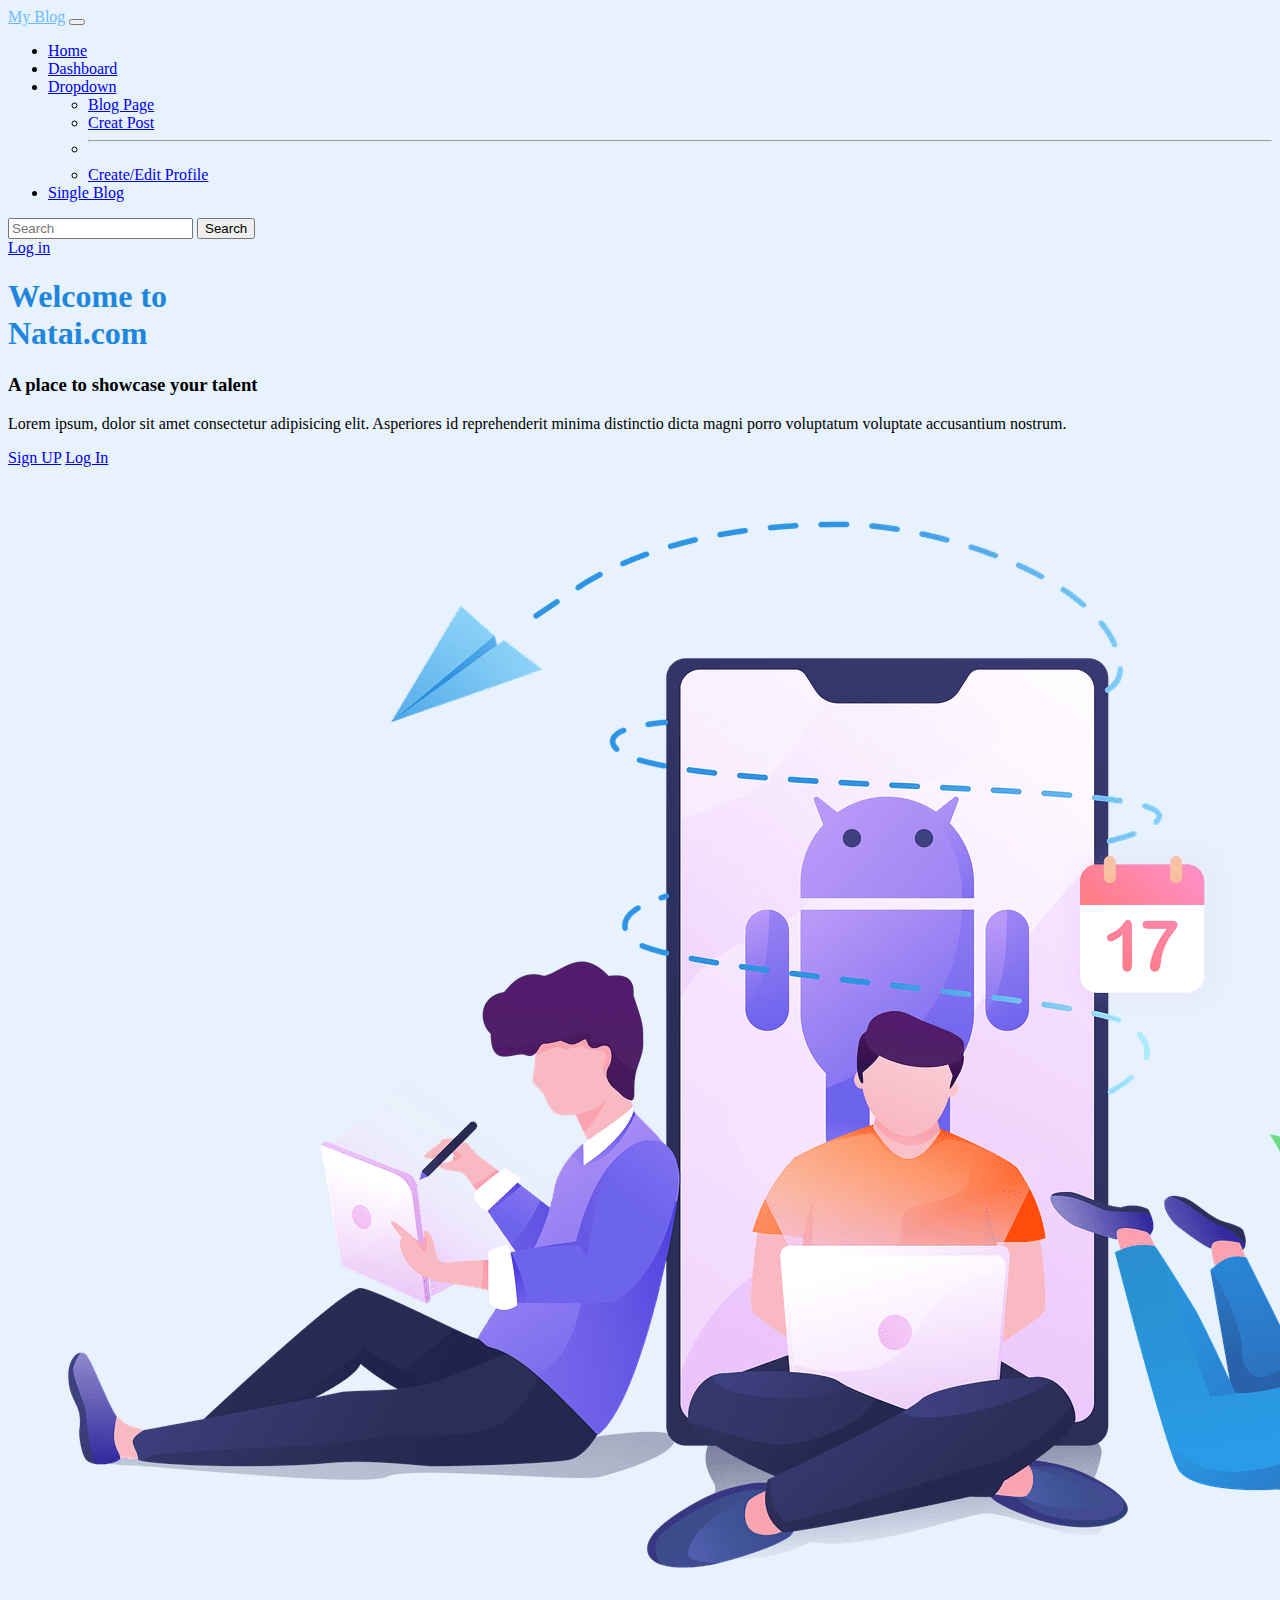
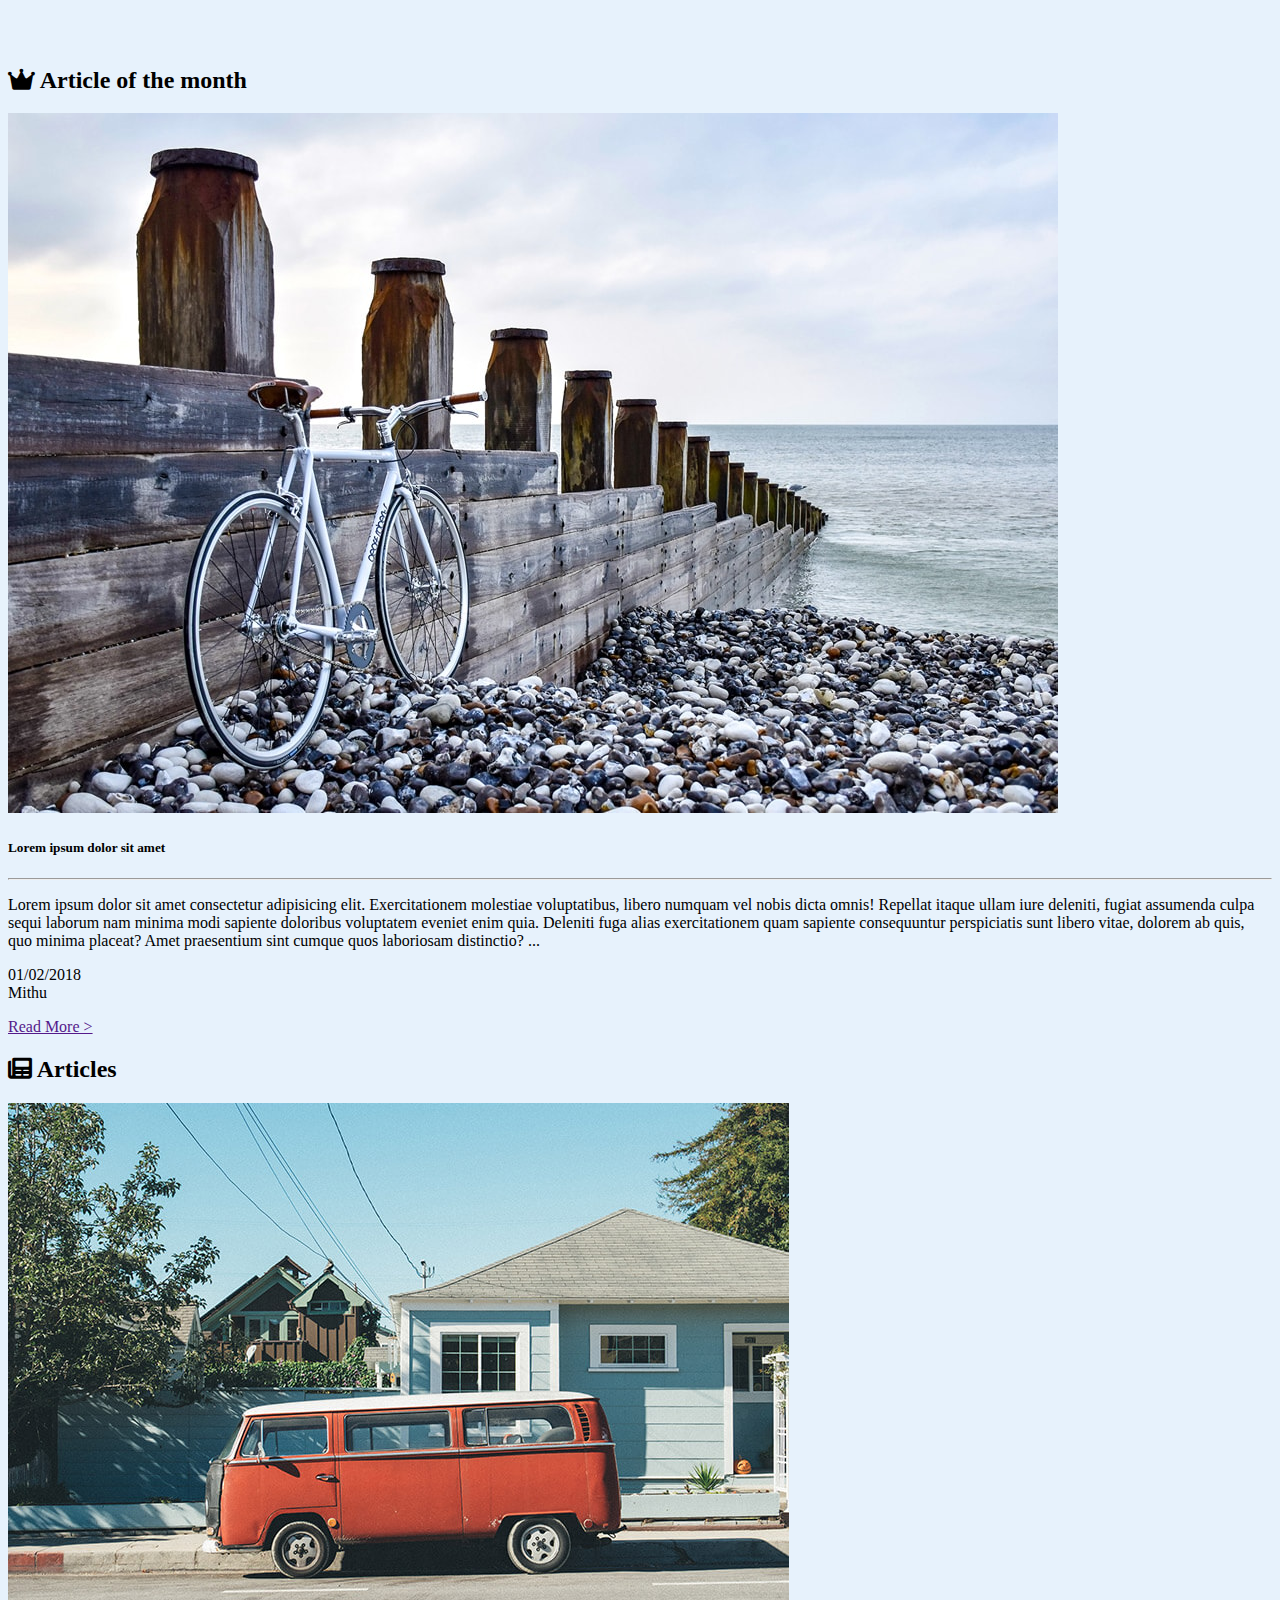
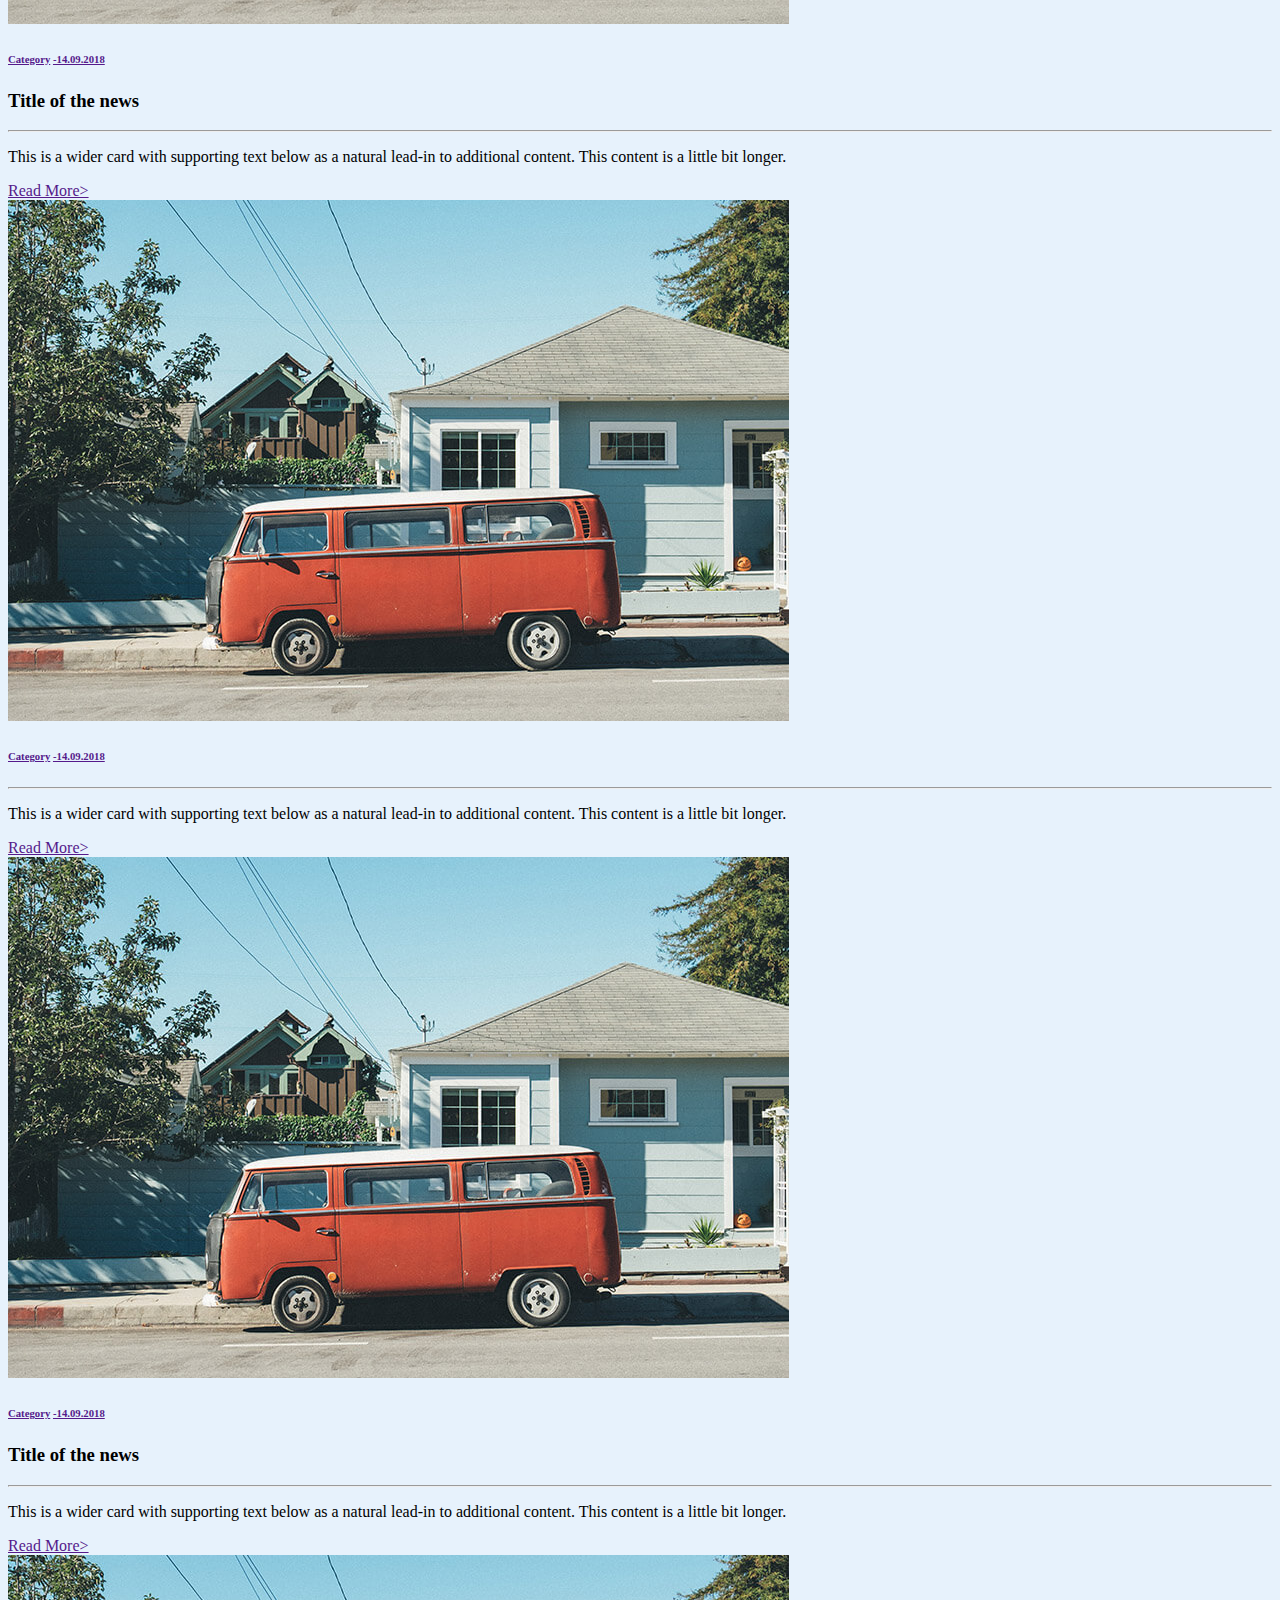
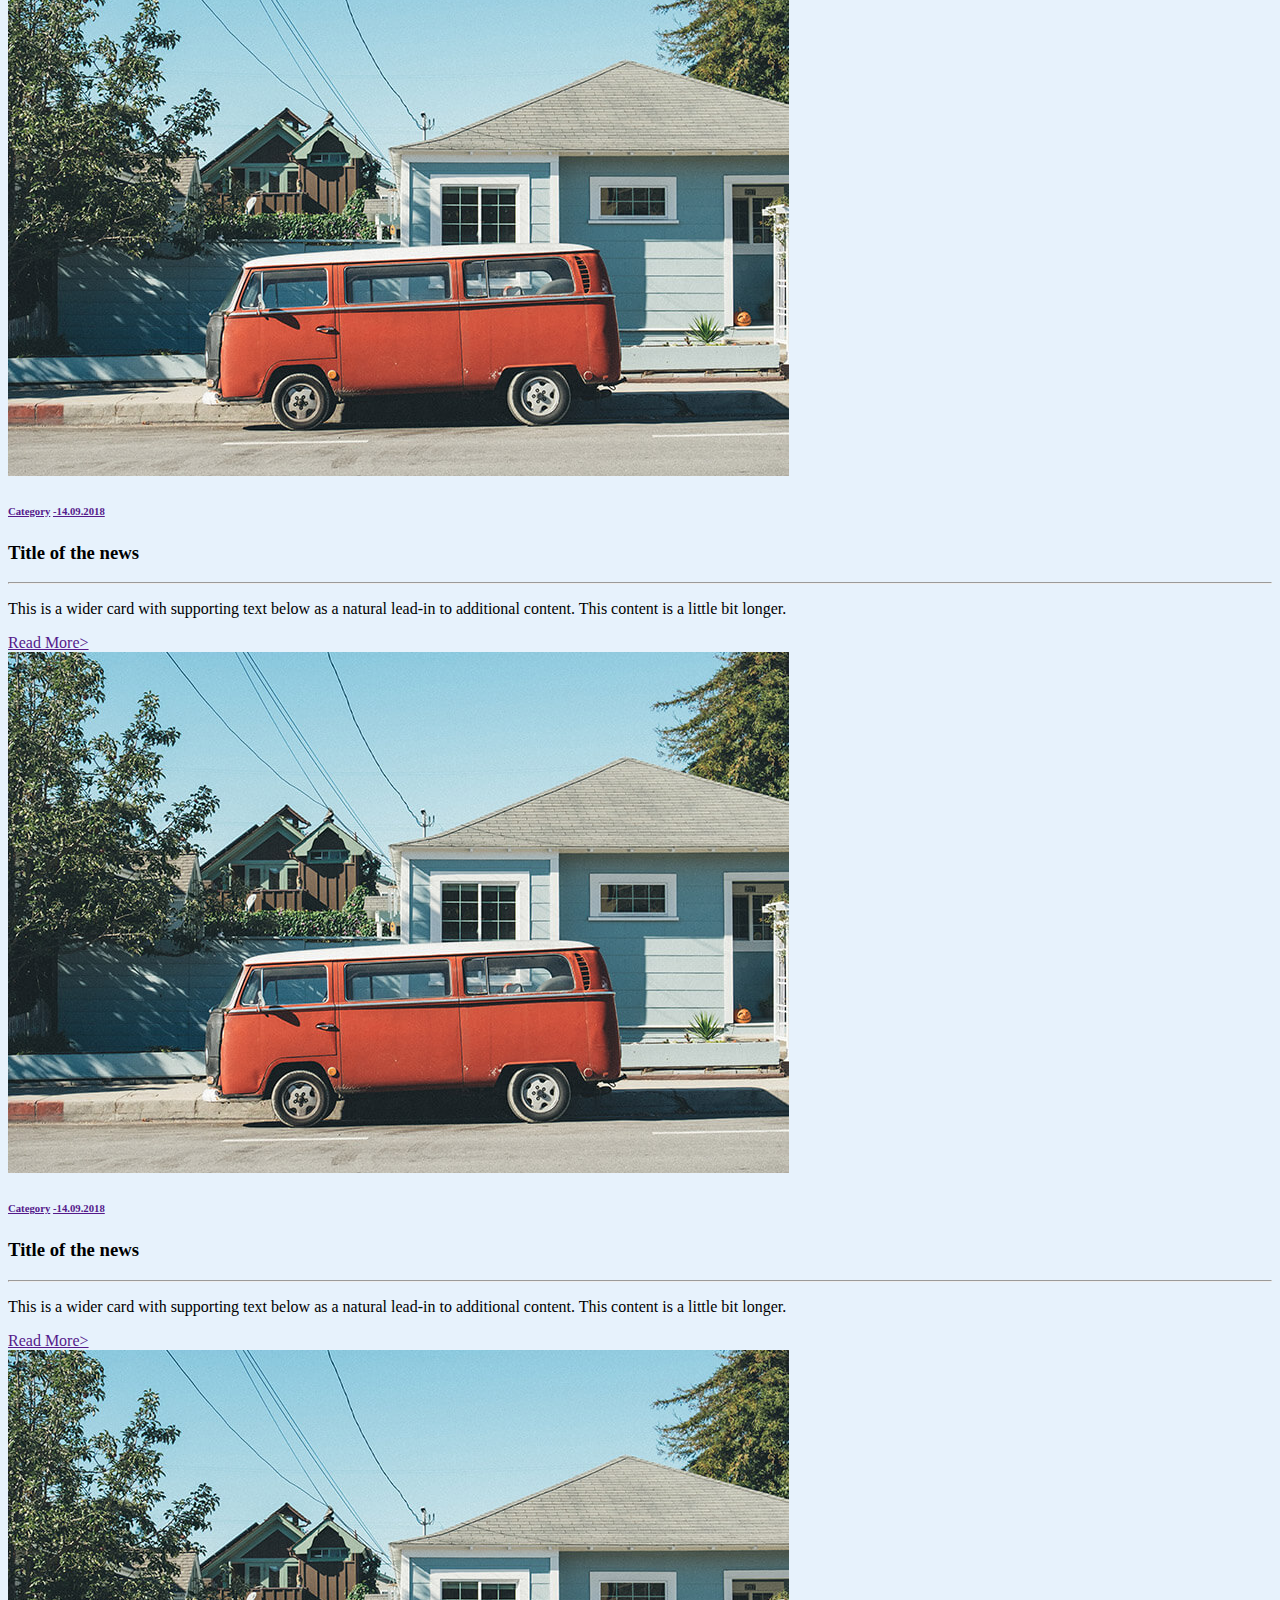
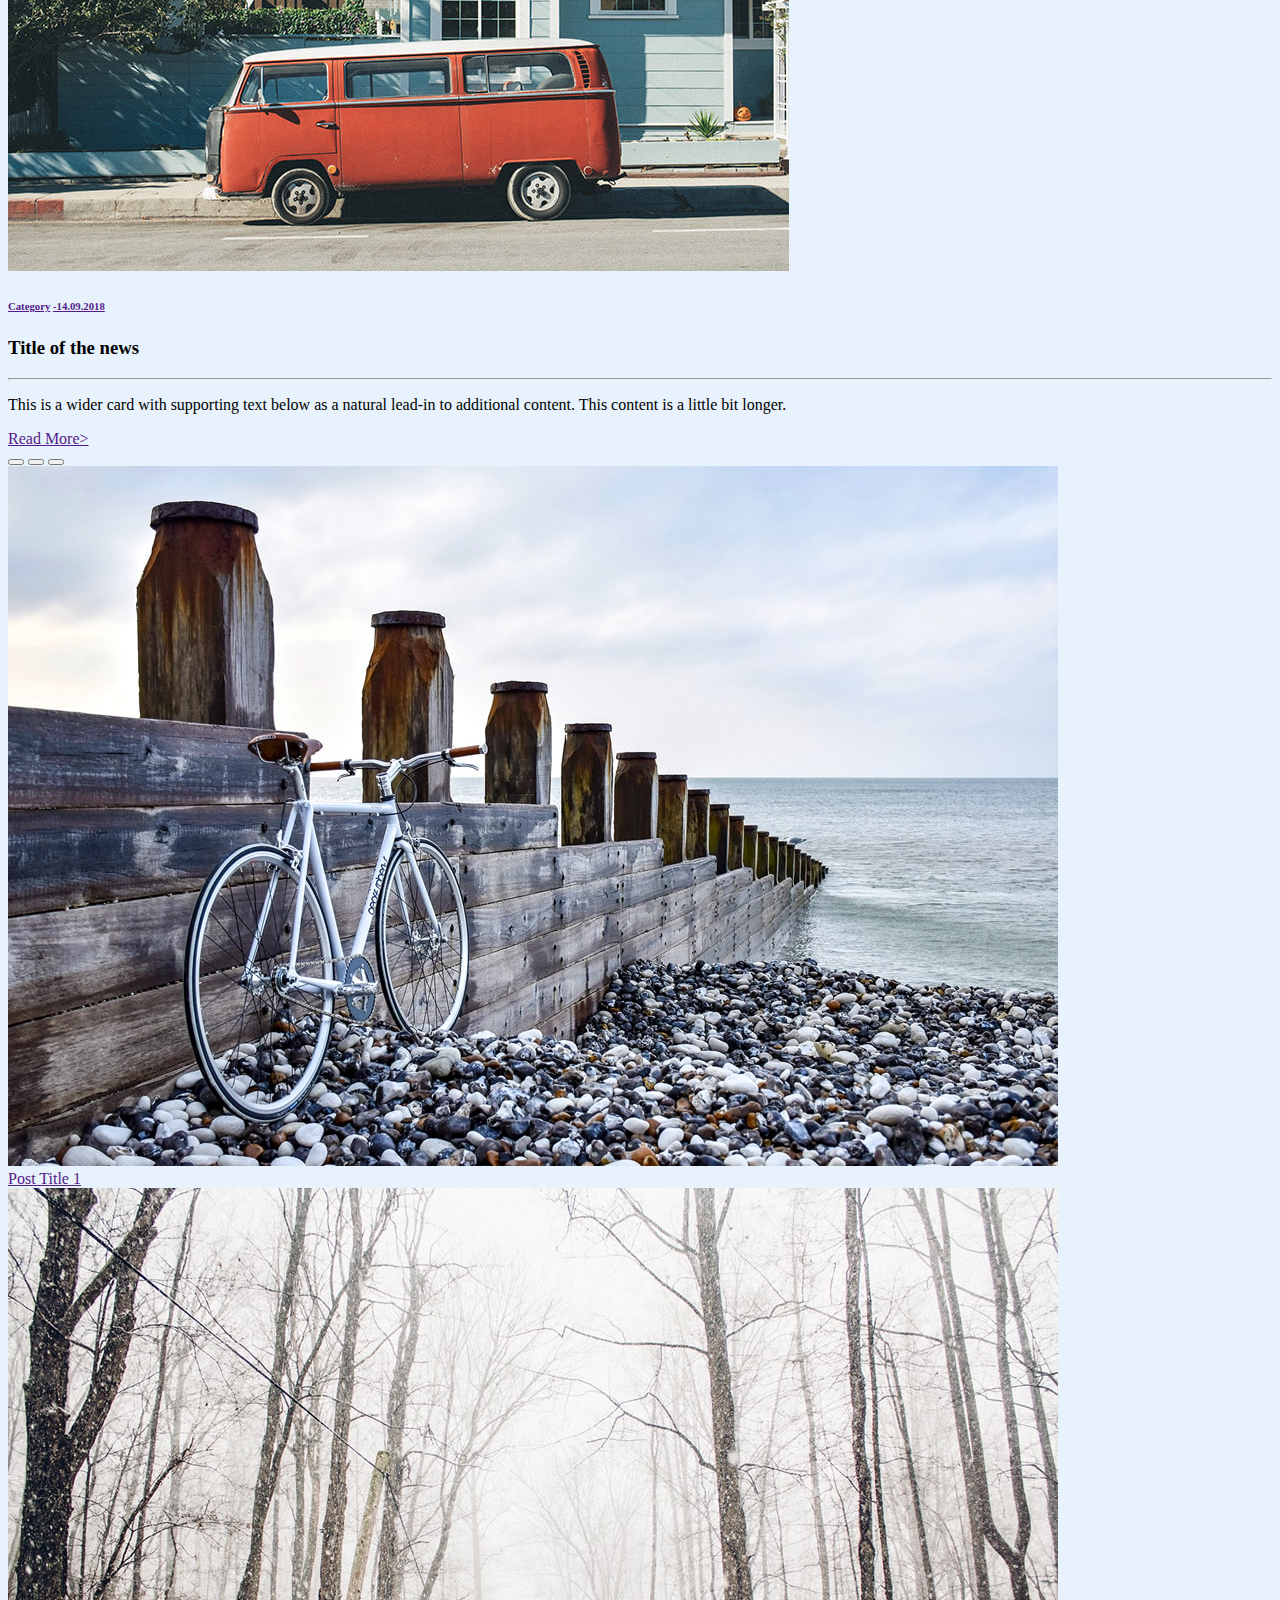
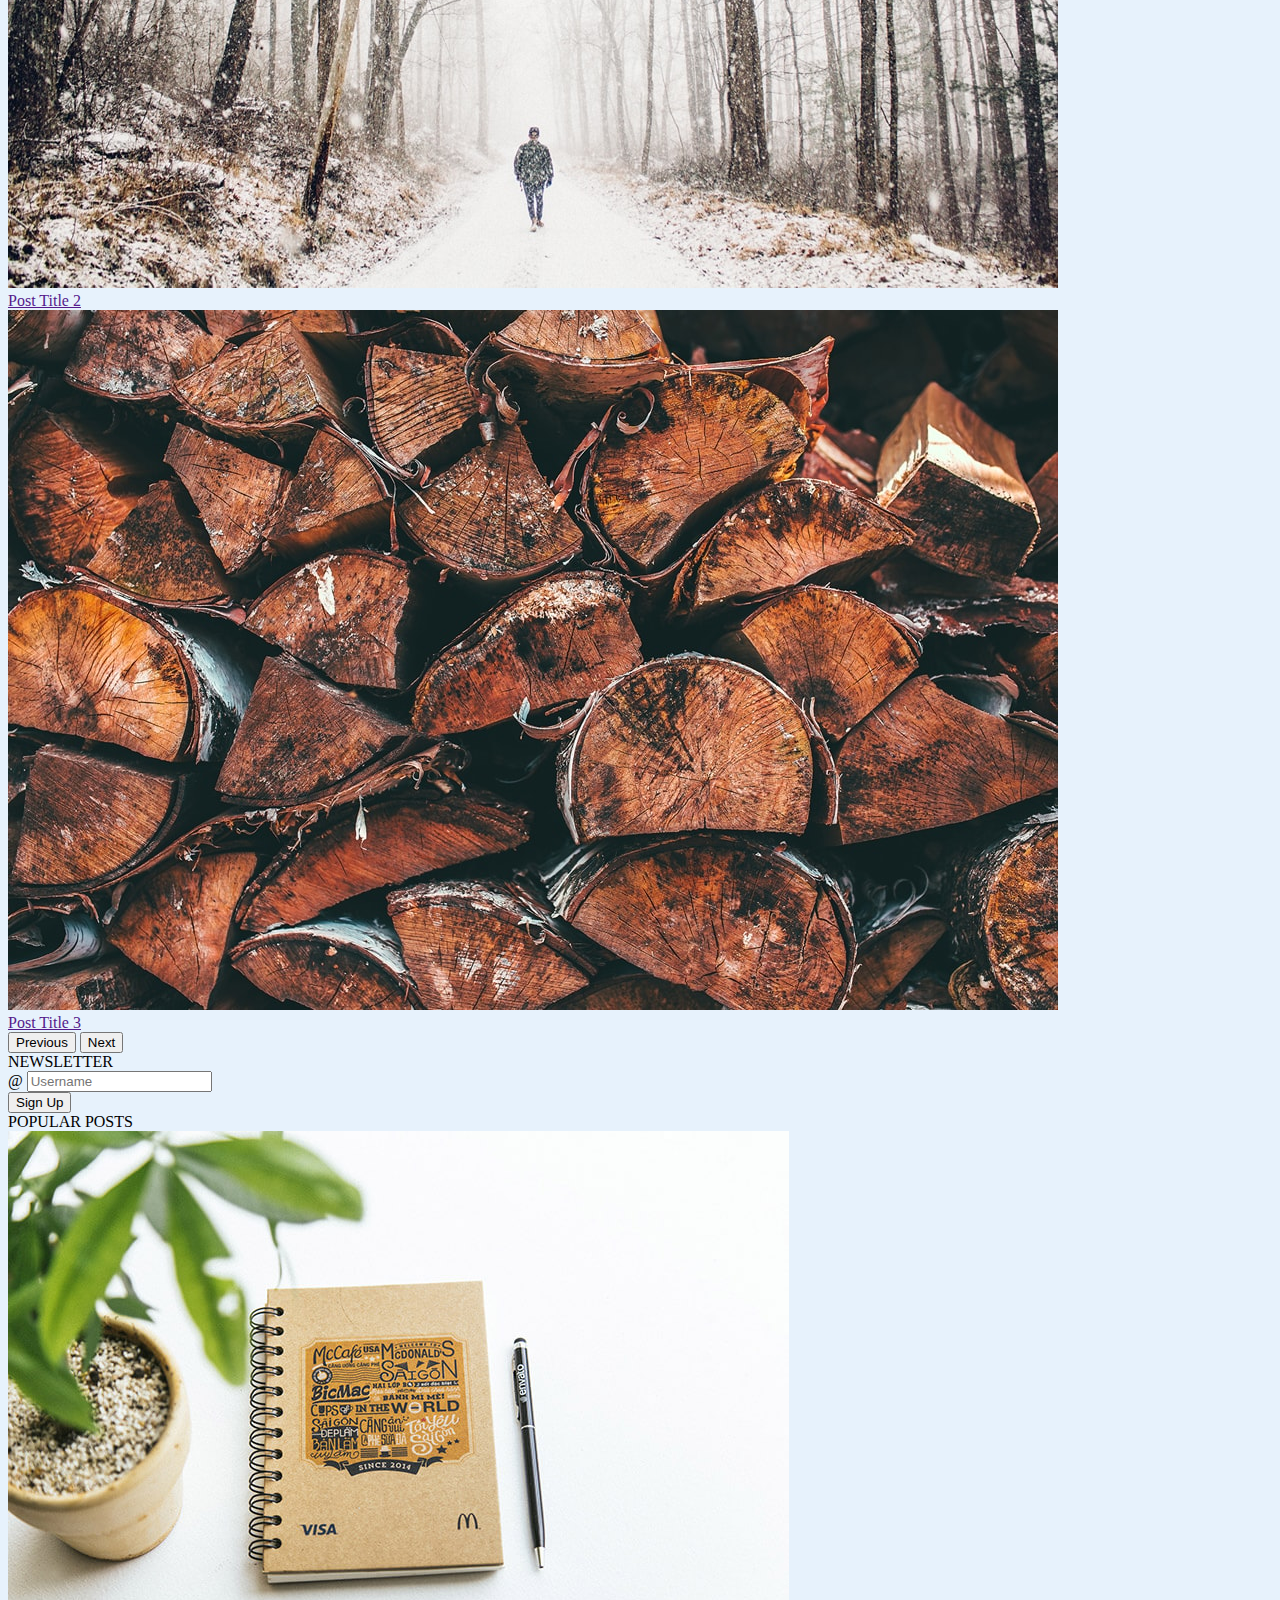
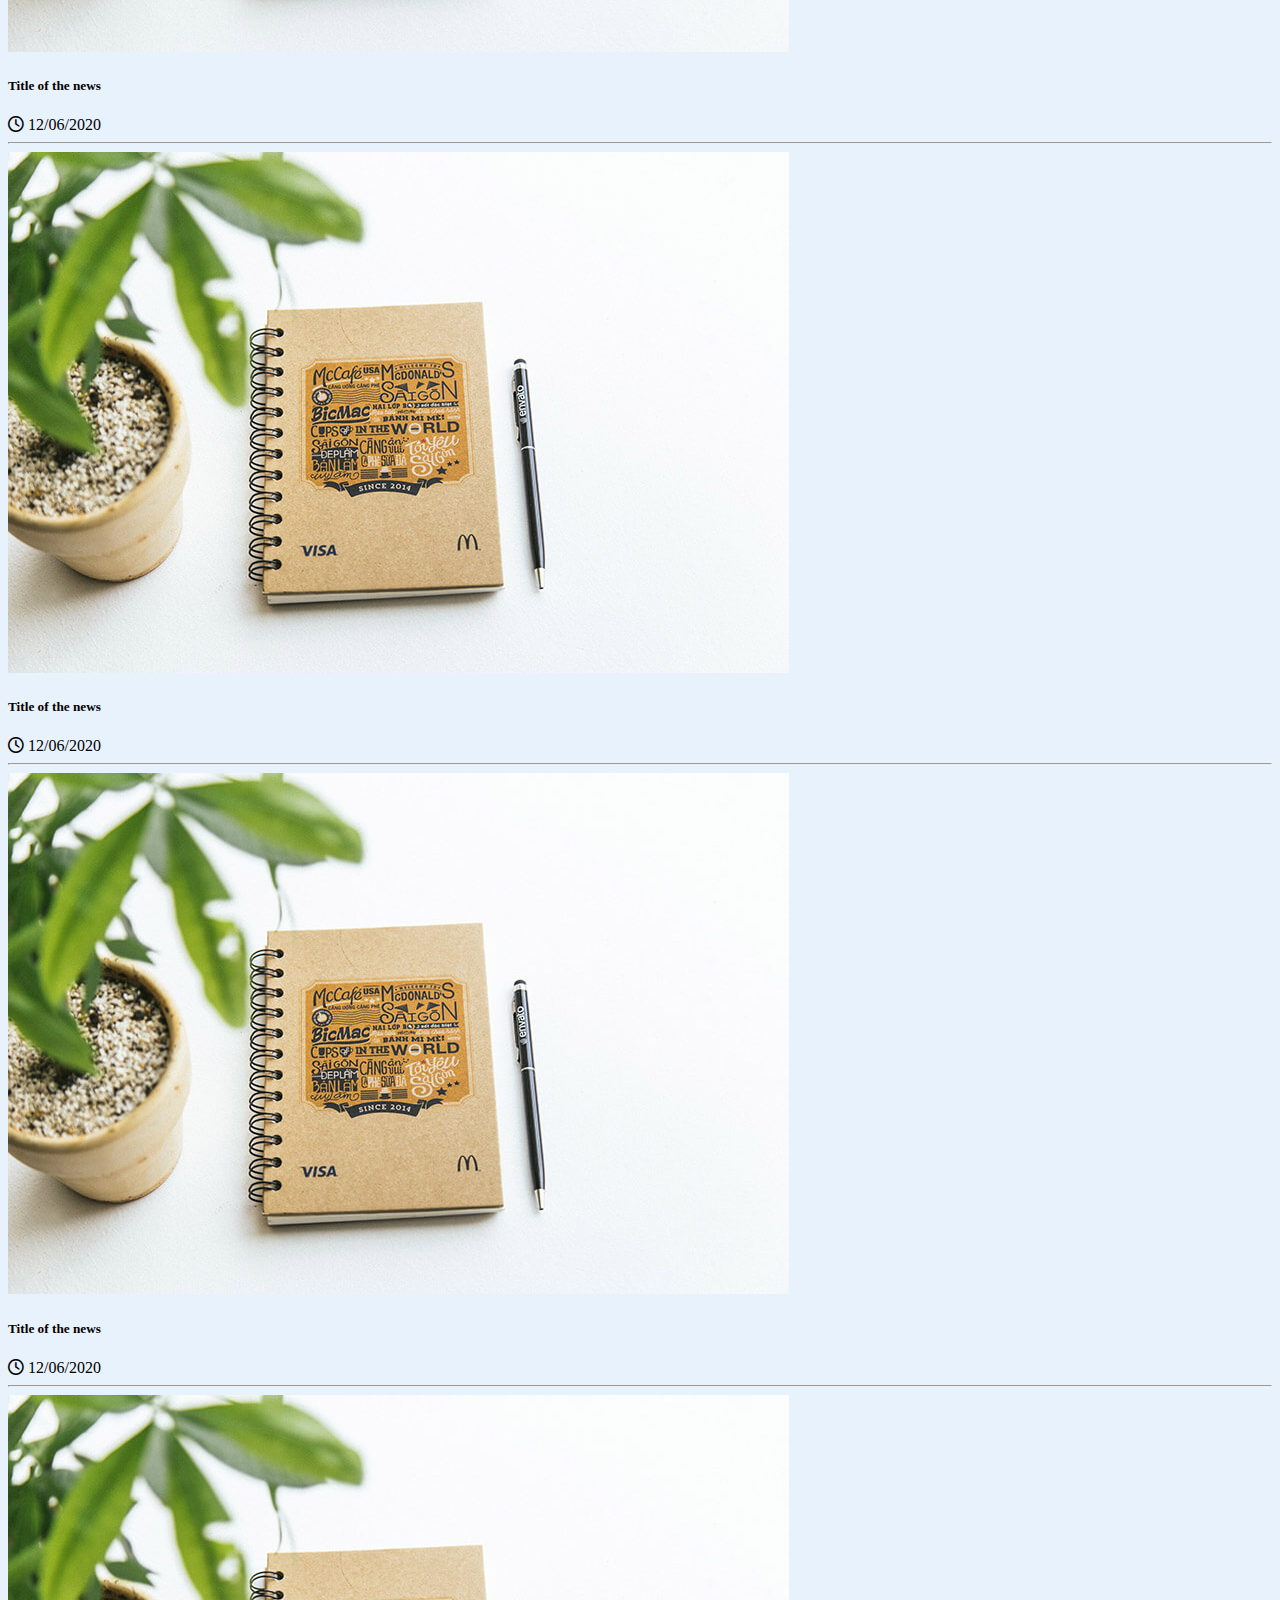
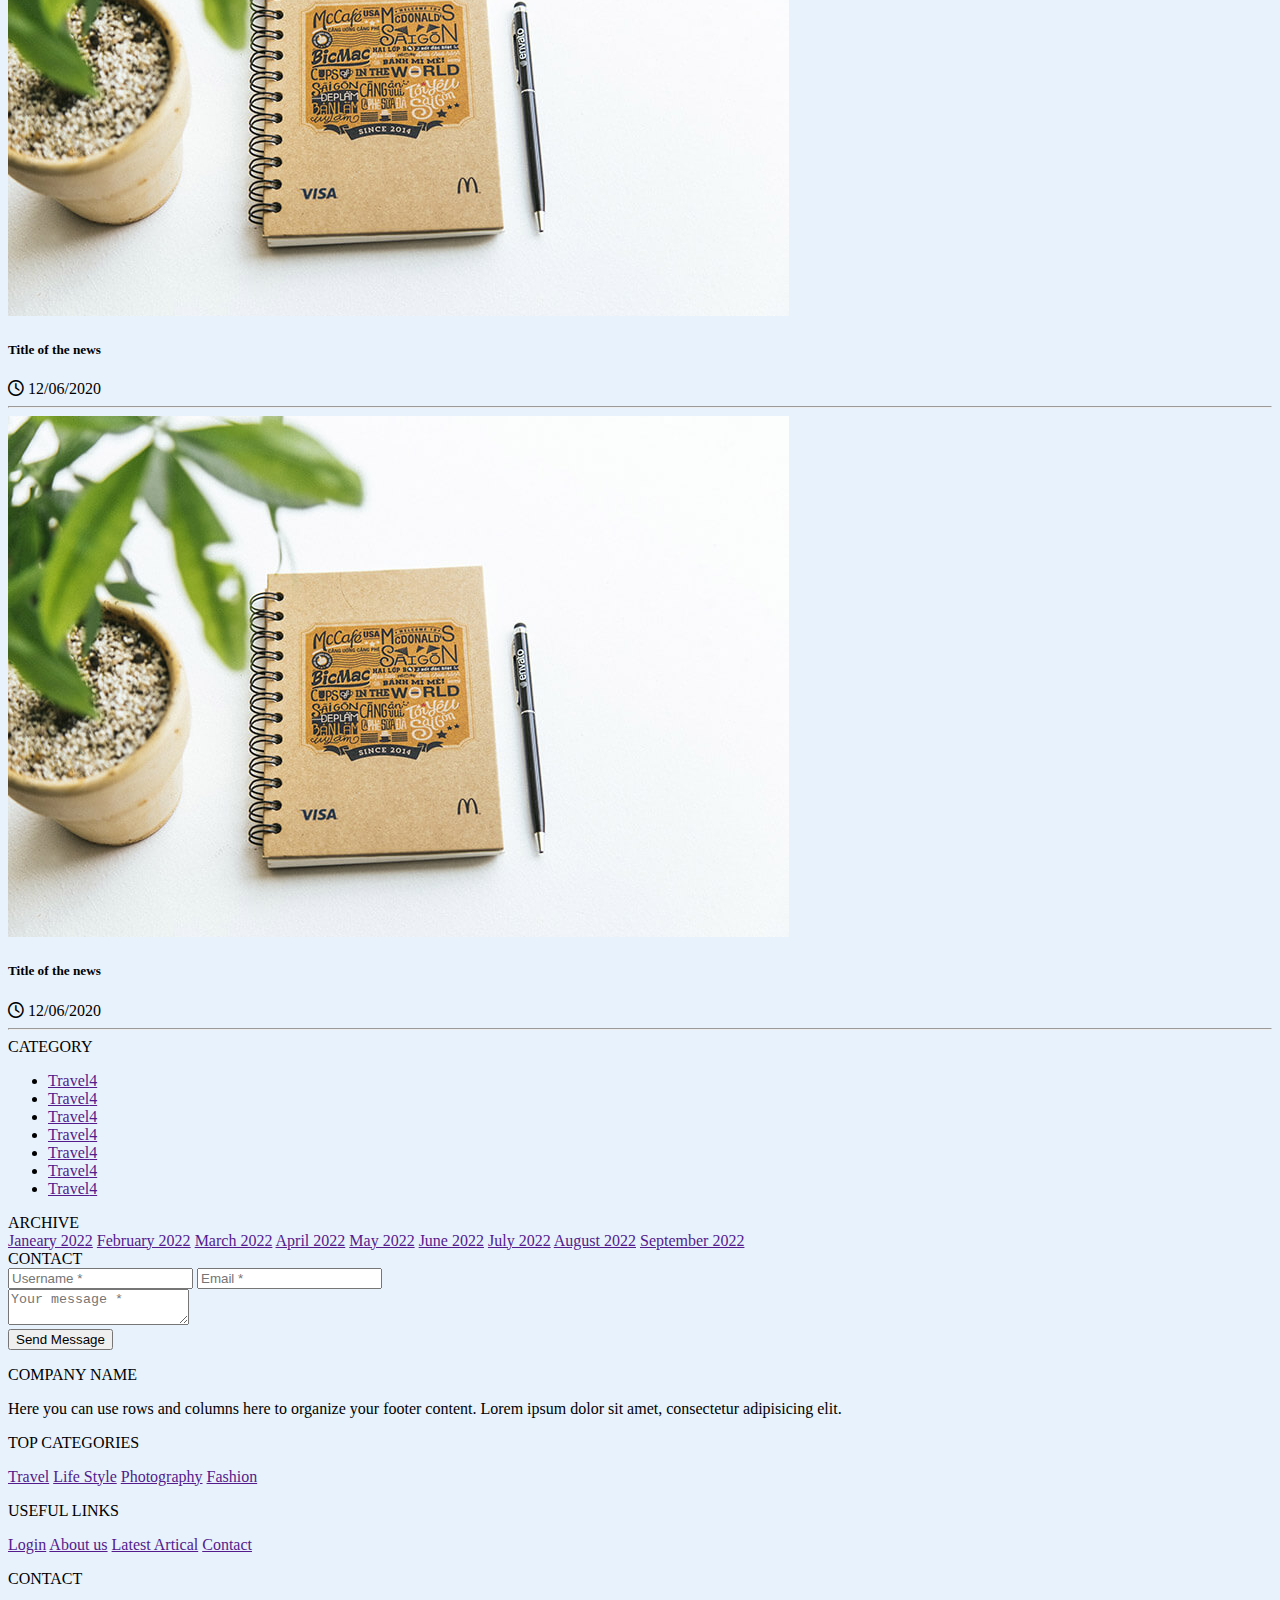
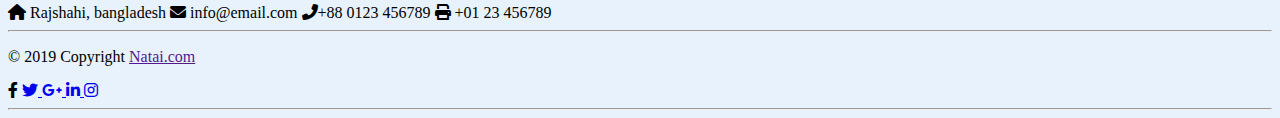
<file: index.html>
<!DOCTYPE html>
<html lang="en">
  <head>
    <meta charset="UTF-8" />
    <meta http-equiv="X-UA-Compatible" content="IE=edge" />
    <meta name="viewport" content="width=device-width, initial-scale=1.0" />
    <title>Document</title>
    <!-- CSS only -->
    <link
      href="https://cdn.jsdelivr.net/npm/bootstrap@5.1.3/dist/css/bootstrap.min.css"
      rel="stylesheet"
      integrity="sha384-1BmE4kWBq78iYhFldvKuhfTAU6auU8tT94WrHftjDbrCEXSU1oBoqyl2QvZ6jIW3"
      crossorigin="anonymous"
    />
    <link
      rel="stylesheet"
      href="https://cdnjs.cloudflare.com/ajax/libs/font-awesome/6.0.0/css/all.min.css"
      integrity="sha512-9usAa10IRO0HhonpyAIVpjrylPvoDwiPUiKdWk5t3PyolY1cOd4DSE0Ga+ri4AuTroPR5aQvXU9xC6qOPnzFeg=="
      crossorigin="anonymous"
      referrerpolicy="no-referrer"
    />
    <link rel="stylesheet" href="style.css" />
  </head>
  <body id="homepage" class="bg-light bglightblue">
    <div class="main bglightblue">
    <!-- NAVBAR SECTION START -->

    <nav class="navbar navbar-expand-lg navbar-light bg-light shadow sticky-top">
      <div class="container-fluid">
        <a class="navbar-brand textblue50" href="index.html">My Blog</a>
        <button
          class="navbar-toggler"
          type="button"
          data-bs-toggle="collapse"
          data-bs-target="#navbarSupportedContent"
          aria-controls="navbarSupportedContent"
          aria-expanded="false"
          aria-label="Toggle navigation"
        >
          <span class="navbar-toggler-icon"></span>
        </button>
        <div class="collapse navbar-collapse" id="navbarSupportedContent">
          <ul class="navbar-nav me-auto mb-2 mb-lg-0">
            <li class="nav-item">
              <a class="nav-link active" aria-current="page" href="index.html">Home</a>
            </li>
            <li class="nav-item">
              <a class="nav-link" href="dashboard.html">Dashboard</a>
            </li>
            <li class="nav-item dropdown">
              <a
                class="nav-link dropdown-toggle"
                href="#"
                id="navbarDropdown"
                role="button"
                data-bs-toggle="dropdown"
                aria-expanded="false"
              >
                Dropdown
              </a>
              <ul class="dropdown-menu" aria-labelledby="navbarDropdown">
                <li><a class="dropdown-item" href="blogpage.html">Blog Page</a></li>
                <li><a class="dropdown-item" href="createPost.html">Creat Post</a></li>
                <li><hr class="dropdown-divider" /></li>
                <li>
                  <a class="dropdown-item" href="createProfile.html">Create/Edit Profile</a>
                </li>
              </ul>
            </li>
            <li class="nav-item">
              <a class="nav-link" href="singleblog.html">Single Blog</a>
            </li>
          </ul>
          <form class="d-flex me-lg-2 mb-2 mb-lg-0">
            <input
              class="form-control me-2"
              type="search"
              placeholder="Search"
              aria-label="Search"
            />
            <button class="btn btn-outline-primary" type="submit">
              Search
            </button>
          </form>
          <a class="btn btn-primary px-3" href="login.html">Log in</a>
        </div>
      </div>
    </nav>

    <!-- NAVBAR SECTION END -->

    <!-- Head section Start -->



    <div class="container-fluid shadow bg-light">
      <div class="row">
        <div class="col-lg-5 col-sm-auto my-auto p-5 head_col">
          <h1 class="px-5 textheading">
            <span class="d-none d-md-inline py-0"> Welcome to </span><br />
            Natai.com
          </h1>
          <h3 class="px-5">A place to showcase your talent</h3>
          <p class="fs-5 fw-light px-5 py-4">
            Lorem ipsum, dolor sit amet consectetur adipisicing elit. Asperiores
            id reprehenderit minima distinctio dicta magni porro voluptatum
            voluptate accusantium nostrum.
          </p>
          <a href="sign-up.html" class="btn btn-primary px-4 ms-5">Sign UP</a>
          <a href="login.html" class="btn btn-primary px-4">Log In</a>
        </div>

        <div class="col-lg-7 col-sm-auto pt-5 img_col pb-5">
          <img
            class="img-fluid"
            src="./image/landingpageMainImage.png"
            alt=""
          />
        </div>
      </div>
    </div>

    <!-- HEAD-SECTION-END -->

    <!-- BLOG-SECTION START -->
    
    <div class="container py-5">
      <div class="row">
        <div class="col-12 col-md-8">
          <div class="text-center pb-3">
            <h2 class="fw-lighter">
              <i class="fa-solid fa-crown"></i> Article of the month
            </h2>
          </div>
          <div class="card shadow">
            <img src="./image/img (126).jpg" class="card-img-top" alt="..." />
            <div class="card-body">
              <h5 class="card-title">Lorem ipsum dolor sit amet</h5>
              <hr />
              <p class="card-text">
                Lorem ipsum dolor sit amet consectetur adipisicing elit.
                Exercitationem molestiae voluptatibus, libero numquam vel nobis
                dicta omnis! Repellat itaque ullam iure deleniti, fugiat
                assumenda culpa sequi laborum nam minima modi sapiente doloribus
                voluptatem eveniet enim quia. Deleniti fuga alias exercitationem
                quam sapiente consequuntur perspiciatis sunt libero vitae,
                dolorem ab quis, quo minima placeat? Amet praesentium sint
                cumque quos laboriosam distinctio? ...
              </p>

              <div class="d-flex justify-content-between">
                <p>
                  <span class="fw-bold">01/02/2018</span>
                  <br />
                  <span class="mt-5 h4"> Mithu </span>
                </p>
                <p class=" ">
                  <a class="fw-bold text-decoration-none d-block pt-4" href="">
                    Read More ></a
                  >
                </p>
              </div>
            </div>
          </div>
          <div class="text-center pb-3 mt-4">
            <h2 class="fw-lighter">
              <i class="fa-solid fa-newspaper"></i> Articles
            </h2>
          </div>
          <div class="row row-cols-1 row-cols-md-2 g-4 mx-md-4">
            <div class="col">
              <div class="card shadow h-100">
                <img
                  src="./image/14.jpg"
                  class="card-img-top img_hover"
                  alt="..."
                />
                <div class="card-body mx-4">
                  <h6 class="mb-3 mt-3"> <a href="" class="teal-text text-center text-uppercase font-small text-decoration-none"> <strong>Category</strong></a> <a href="" class="text-secondary text-decoration-none pe-none font-small"> -14.09.2018</a></h6>
                  
                  <h3 class="card-title">Title of the news</h3>
                  <hr />
                  <p class="card-text">
                    This is a wider card with supporting text below as a natural
                    lead-in to additional content. This content is a little bit
                    longer.
                  </p>
                  <a
                    class="fw-bold text-decoration-none d-block text-end"
                    href=""
                    >Read More></a
                  >
                </div>
              </div>
            </div>
            <div class="col">
              <div class="card shadow h-100">
                <img
                  src="./image/14.jpg"
                  class="card-img-top img_hover"
                  alt="..."
                />
                <div class="card-body mx-4">
                  <h6 class="mb-3 mt-3"> <a href="" class="teal-text text-center text-uppercase font-small text-decoration-none"> <strong>Category</strong></a> <a href="" class="text-secondary text-decoration-none pe-none font-small"> -14.09.2018</a></h6>
                  <hr />
                  <p class="card-text">
                    This is a wider card with supporting text below as a natural
                    lead-in to additional content. This content is a little bit
                    longer.
                  </p>
                  <a
                    class="fw-bold text-decoration-none d-block text-end"
                    href=""
                    >Read More></a
                  >
                </div>
              </div>
            </div>
          </div>
          <div class="row row-cols-1 row-cols-md-2 g-4 mx-md-4 mb-4 mt-2">
            <div class="col">
              <div class="card shadow h-100">
                <img
                  src="./image/14.jpg"
                  class="card-img-top img_hover"
                  alt="..."
                />
                <div class="card-body mx-4">
                  <h6 class="mb-3 mt-3"> <a href="" class="teal-text text-center text-uppercase font-small text-decoration-none"> <strong>Category</strong></a> <a href="" class="text-secondary text-decoration-none pe-none font-small"> -14.09.2018</a></h6>
                  <h3 class="card-title">Title of the news</h3>
                  <hr />
                  <p class="card-text">
                    This is a wider card with supporting text below as a natural
                    lead-in to additional content. This content is a little bit
                    longer.
                  </p>
                  <a
                    class="fw-bold text-decoration-none d-block text-end"
                    href=""
                    >Read More></a
                  >
                </div>
              </div>
            </div>
            <div class="col">
              <div class="card shadow h-100">
                <img
                  src="./image/14.jpg"
                  class="card-img-top img_hover"
                  alt="..."
                />
                <div class="card-body mx-4">
                  <h6 class="mb-3 mt-3"> <a href="" class="teal-text text-center text-uppercase font-small text-decoration-none"> <strong>Category</strong></a> <a href="" class="text-secondary text-decoration-none pe-none font-small"> -14.09.2018</a></h6>
                  <h3 class="card-title">Title of the news</h3>
                  <hr />
                  <p class="card-text">
                    This is a wider card with supporting text below as a natural
                    lead-in to additional content. This content is a little bit
                    longer.
                  </p>
                  <a
                    class="fw-bold text-decoration-none d-block text-end"
                    href=""
                    >Read More></a
                  >
                </div>
              </div>
            </div>
          </div>
          <div class="row row-cols-1 row-cols-md-2 g-4 mx-md-4">
            <div class="col">
              <div class="card shadow h-100">
                <img
                  src="./image/14.jpg"
                  class="card-img-top img_hover"
                  alt="..."
                />
                <div class="card-body mx-4">
                  <h6 class="mb-3 mt-3"> <a href="" class="teal-text text-center text-uppercase font-small text-decoration-none"> <strong>Category</strong></a> <a href="" class="text-secondary text-decoration-none pe-none font-small"> -14.09.2018</a></h6>
                  <h3 class="card-title">Title of the news</h3>
                  <hr />
                  <p class="card-text">
                    This is a wider card with supporting text below as a natural
                    lead-in to additional content. This content is a little bit
                    longer.
                  </p>
                  <a
                    class="fw-bold text-decoration-none d-block text-end"
                    href=""
                    >Read More></a
                  >
                </div>
              </div>
            </div>
            <div class="col">
              <div class="card shadow h-100">
                <img
                  src="./image/14.jpg"
                  class="card-img-top img_hover"
                  alt="..."
                />
                <div class="card-body mx-4">
                  <h6 class="mb-3 mt-3"> <a href="" class="teal-text text-center text-uppercase font-small text-decoration-none"> <strong>Category</strong></a> <a href="" class="text-secondary text-decoration-none pe-none font-small"> -14.09.2018</a></h6>
                  <h3 class="card-title">Title of the news</h3>
                  <hr />
                  <p class="card-text">
                    This is a wider card with supporting text below as a natural
                    lead-in to additional content. This content is a little bit
                    longer.
                  </p>
                  <a
                    class="fw-bold text-decoration-none d-block text-end"
                    href=""
                    >Read More></a
                  >
                </div>
              </div>
            </div>
          </div>
        </div>
        <!-- SIDE-SECTION-START -->
        <div class="col-12 col-md-4">
          <div
            id="carouselExampleCaptions"
            class="carousel slide mt-3"
            data-bs-ride="carousel"
          >
            <div class="carousel-indicators">
              <button
                type="button"
                data-bs-target="#carouselExampleCaptions"
                data-bs-slide-to="0"
                class="active"
                aria-current="true"
                aria-label="Slide 1"
              ></button>
              <button
                type="button"
                data-bs-target="#carouselExampleCaptions"
                data-bs-slide-to="1"
                aria-label="Slide 2"
              ></button>
              <button
                type="button"
                data-bs-target="#carouselExampleCaptions"
                data-bs-slide-to="2"
                aria-label="Slide 3"
              ></button>
            </div>
            <div class="carousel-inner">
              <div class="carousel-item active">
                <img
                  src="./Slide-Image/img (126) (1).jpg"
                  class="d-block w-100"
                  alt="..."
                />
                <div class="carousel-caption d-none d-md-block a_carosel">
                  <a
                    class="fs-5 text-reset text-decoration-none rounded-pill bg-dark bg-opacity-75 px-4"
                    href=""
                    >Post Title 1</a
                  >
                </div>
              </div>
              <div class="carousel-item">
                <img
                  src="./Slide-Image/img (128).jpg"
                  class="d-block w-100"
                  alt="..."
                />
                <div class="carousel-caption d-none d-md-block a_carosel">
                  <a
                    class="fs-5 text-reset text-decoration-none rounded-pill bg-dark bg-opacity-75 px-4"
                    href=""
                    >Post Title 2</a
                  >
                </div>
              </div>
              <div class="carousel-item">
                <img
                  src="./Slide-Image/img (133).jpg"
                  class="d-block w-100"
                  alt="..."
                />
                <div class="carousel-caption d-none d-md-block a_carosel">
                  <a
                    class="fs-5 text-reset text-decoration-none rounded-pill bg-dark bg-opacity-75 px-4 a_carosel"
                    href=""
                    >Post Title 3</a
                  >
                </div>
              </div>
            </div>
            <button
              class="carousel-control-prev"
              type="button"
              data-bs-target="#carouselExampleCaptions"
              data-bs-slide="prev"
            >
              <span
                class="carousel-control-prev-icon"
                aria-hidden="true"
              ></span>
              <span class="visually-hidden">Previous</span>
            </button>
            <button
              class="carousel-control-next"
              type="button"
              data-bs-target="#carouselExampleCaptions"
              data-bs-slide="next"
            >
              <span
                class="carousel-control-next-icon"
                aria-hidden="true"
              ></span>
              <span class="visually-hidden">Next</span>
            </button>
          </div>

          <!-- NEWESLETTER -->

          <div class="card mt-4 shadow">
            <div class="card-header border fw-bold mx-4 my-4 text-center">
              NEWSLETTER
            </div>

            <div class="input-group px-4 mb-4">
              <span class="input-group-text" id="basic-addon1">@</span>
              <input
                type="text"
                class="form-control"
                placeholder="Username"
                aria-label="Username"
                aria-describedby="basic-addon1"
              />
            </div>

            <div class="d-grid mb-4 col-12 px-4">
              <button class="btn btn-outline-dark" type="button">
                Sign Up
              </button>
            </div>
          </div>
<!-- NEWESLETTER-END -->


          <!-- POPULAR-LIST -->
          <div class="card mt-4 shadow">
            <div class="card-header border fw-bold mx-4 my-4 text-center">
              POPULAR POSTS
            </div>
            <div class="row">
              <div class="col-5">
                <img src="./image/photo13.jpg" class="img-fluid ps-4 p-2 img_popular" alt="" />
              </div>
              <div class="col-7">
                <h5>Title of the news</h5>
                <span><i class="fa-regular fa-clock text-primary"> </i></span>
                <span> 12/06/2020</span>
              </div>
            </div>
            <hr class="mx-4" />
            <div class="row">
              <div class="col-5">
                <img src="./image/photo13.jpg" class="img-fluid ps-4 p-2 img_popular" alt="" />
              </div>
              <div class="col-7">
                <h5>Title of the news</h5>
                <span><i class="fa-regular fa-clock text-primary"> </i></span>
                <span> 12/06/2020</span>
              </div>
            </div>
            <hr class="mx-4" />
            <div class="row">
              <div class="col-5">
                <img src="./image/photo13.jpg" class="img-fluid ps-4 p-2 img_popular" alt="" />
              </div>
              <div class="col-7">
                <h5>Title of the news</h5>
                <span><i class="fa-regular fa-clock text-primary"> </i></span>
                <span> 12/06/2020</span>
              </div>
            </div>
            <hr class="mx-4" />

            <div class="row">
              <div class="col-5">
                <img src="./image/photo13.jpg" class="img-fluid ps-4 p-2 img_popular" alt="" />
              </div>
              <div class="col-7">
                <h5>Title of the news</h5>
                <span><i class="fa-regular fa-clock text-primary"> </i></span>
                <span> 12/06/2020</span>
              </div>
            </div>
            <hr class="mx-4" />

            <div class="row">
              <div class="col-5">
                <img src="./image/photo13.jpg" class="img-fluid ps-4 p-2 img_popular" alt="" />
              </div>
              <div class="col-7">
                <h5>Title of the news</h5>
                <span><i class="fa-regular fa-clock text-primary"> </i></span>
                <span> 12/06/2020</span>
              </div>
            </div>
            <hr class="mx-4" />
          </div>

          <div class="card shadow mt-4">
            <div class="card-title text-center bg-light m-3 py-2">
              <span class="fw-bolder">CATEGORY</span>
            </div>
            <ul class="list-group list-group-flush mx-3 mb-3 card">
              <li class="list-group-item">
                <div class="d-flex justify-content-between py-1">
                  <a href="" class="text-decoration-none">Travel</a
                  ><a
                    href=""
                    class="text-decoration-none bg-primary rounded-pill px-2 pe-none text-white"
                    >4</a
                  >
                </div>
              </li>
              <li class="list-group-item">
                <div class="d-flex justify-content-between py-1">
                  <a href="" class="text-decoration-none">Travel</a
                  ><a
                    href=""
                    class="text-decoration-none bg-primary rounded-pill px-2 pe-none text-white"
                    >4</a
                  >
                </div>
              </li>
              <li class="list-group-item">
                <div class="d-flex justify-content-between py-1">
                  <a href="" class="text-decoration-none">Travel</a
                  ><a
                    href=""
                    class="text-decoration-none bg-primary rounded-pill px-2 pe-none text-white"
                    >4</a
                  >
                </div>
              </li>
              <li class="list-group-item">
                <div class="d-flex justify-content-between py-1">
                  <a href="" class="text-decoration-none">Travel</a
                  ><a
                    href=""
                    class="text-decoration-none bg-primary rounded-pill px-2 pe-none text-white"
                    >4</a
                  >
                </div>
              </li>
              <li class="list-group-item">
                <div class="d-flex justify-content-between py-1">
                  <a href="" class="text-decoration-none">Travel</a
                  ><a
                    href=""
                    class="text-decoration-none bg-primary rounded-pill px-2 pe-none text-white"
                    >4</a
                  >
                </div>
              </li>
              <li class="list-group-item">
                <div class="d-flex justify-content-between py-1">
                  <a href="" class="text-decoration-none">Travel</a
                  ><a
                    href=""
                    class="text-decoration-none bg-primary rounded-pill px-2 pe-none text-white"
                    >4</a
                  >
                </div>
              </li>
              <li class="list-group-item border-bottom">
                <div class="d-flex justify-content-between py-1">
                  <a href="" class="text-decoration-none">Travel</a
                  ><a
                    href=""
                    class="text-decoration-none bg-primary rounded-pill px-2 pe-none text-white"
                    >4</a
                  >
                </div>
              </li>
            </ul>
          </div>

          <div class="card shadow my-4">
            <div class="card-header m-3 border-0 fw-bold text-center">
              ARCHIVE
            </div>
            <div class="list-group text-center mx-3 mb-3">
              <a href="" class="list-group-item list-group-item-action"
                >Janeary 2022</a
              >
              <a href="" class="list-group-item list-group-item-action"
                >February 2022</a
              >
              <a href="" class="list-group-item list-group-item-action"
                >March 2022</a
              >
              <a href="" class="list-group-item list-group-item-action"
                >April 2022</a
              >
              <a href="" class="list-group-item list-group-item-action"
                >May 2022</a
              >
              <a href="" class="list-group-item list-group-item-action"
                >June 2022</a
              >
              <a href="" class="list-group-item list-group-item-action"
                >July 2022</a
              >
              <a href="" class="list-group-item list-group-item-action"
                >August 2022</a
              >
              <a href="" class="list-group-item list-group-item-action"
                >September 2022</a
              >
            </div>
          </div>

          <div class="card shadow">
            <div class="card-header m-3 border-0 fw-bold text-center">
              CONTACT
            </div>
            <div class="mx-3">
            <input type="text" class="form-control mb-3 rounded-pill" placeholder="Username *" aria-label="Username" aria-describedby="basic-addon1">
            <input type="email" class="form-control rounded-pill" placeholder="Email *" aria-label="Username" aria-describedby="basic-addon1">
          </div>
          <div class="m-3">
          <textarea class="form-control rounded-3" placeholder="Your message *" aria-label="With textarea"></textarea>
        </div>
        <div class="d-grid gap-2 col-5 mx-auto mb-3">
          <button class="btn btn-primary rounded-pill fs-md" type="button">Send Message</button>
        </div>

          </div>
        </div>

        <!-- SIDE-SECTION-END -->
      </div>
    </div>
  </div>

  <!-- BLOG-SECTION-END -->


    <!-- footer-start -->
    <div class="container-fluid bg-lightblue">
      <div class="container">
        <div class="row mt-5 footer_center">
          <div class="col-12 col-md-3">
            <p class="fw-bold"><span class="text-decoration-underline"> COMPA</span>NY NAME
              </p>
            <p class="mb-5 pe-5">
              Here you can use rows and columns here to organize your footer content. Lorem ipsum dolor sit amet, consectetur adipisicing elit.</p>
          
          
            </div>
          <div class="col-12 col-md-3">
            <p class="fw-bolder"><span class="text-decoration-underline">TOP CA</span>TEGORIES</p>
          <div class="footer">
            <a href="" class="d-block mb-3 text-decoration-none">Travel</a>
            <a href="" class="d-block text-decoration-none">Life Style</a>
            <a href="" class="d-block py-3 text-decoration-none">Photography</a>
            <a href="" class="d-block text-decoration-none mb-5">Fashion</a>
          </div>
          </div>
          <div class="col-12 col-md-3">
            <p class="fw-bolder"><span class="text-decoration-underline">USEFUL</span> LINKS</p>
            <div class="footer">
              <a href="" class="d-block mb-3 text-decoration-none">Login</a>
              <a href="" class="d-block text-decoration-none">About us</a>
              <a href="" class="d-block py-3  text-decoration-none">Latest Artical</a>
              <a href="" class="d-block text-decoration-none mb-5">Contact</a>
            </div>
          </div>
          <div class="col-12 col-md-3 ">
            <P class="fw-bolder"><span class="text-decoration-underline">CON</span>TACT</P>
            <span><i class="fas fa-house mb-3 pe-3"></i> Rajshahi, bangladesh</span>
             
            
            <span class="d-block"><i class="fa-solid fa-envelope pe-3"></i> info@email.com</span>
            <span class="d-block"><i class="fa-solid fa-phone-flip py-3 pe-3"></i>+88 0123 456789</span>
            <span class="d-block mb-3"><i class="fa-solid fa-print pe-3"></i> +01 23 456789</span>
          </div>
        </div>
        <hr class="mb-3 d-md-block d-none">
      </div>
    </div>
    <div class="container-fluid">
      <div class="row">
        <div class="col-12 col-md-6 text-center lead order2">
          <p>© 2019 Copyright <a href="" class="text-decoration-none">Natai.com</a></p>
        </div>
        <div class="col-12 col-md-6 text-center lead order">
          <div class="socialLinksHeader">
            <a class="p-4 ml-0 textBlue text-decoration-none href="#">
              <i class="fab fa-facebook-f"></i>
            </a>
            <!--Twitter-->
            <a class="p-2 mx-3 textBlue text-decoration-none" href="#">
              <i class="fab fa-twitter"></i>
            </a>
            <!--Google +-->
            <a class="p-2 textBlue text-decoration-none" href="#">
              <i class="fab fa-google-plus-g"></i>
            </a>
            <!--Linkedin-->
            <a class="p-2 mx-3 textBlue text-decoration-none" href="#">
              <i class="fab fa-linkedin-in"></i>
            </a>
            <!--Instagram-->
            <a class="p-2  textBlue text-decoration-none" href="#">
              <i class="fab fa-instagram"></i>
            </a>
            <hr class=" w-75 d-md-none d-block mx-auto">
          </div>
        </div>
    </div>
    </div>

    

    <script
      src="https://cdn.jsdelivr.net/npm/bootstrap@5.1.3/dist/js/bootstrap.bundle.min.js"
      integrity="sha384-ka7Sk0Gln4gmtz2MlQnikT1wXgYsOg+OMhuP+IlRH9sENBO0LRn5q+8nbTov4+1p"
      crossorigin="anonymous"
    ></script>
  </body>
</html>
</file>
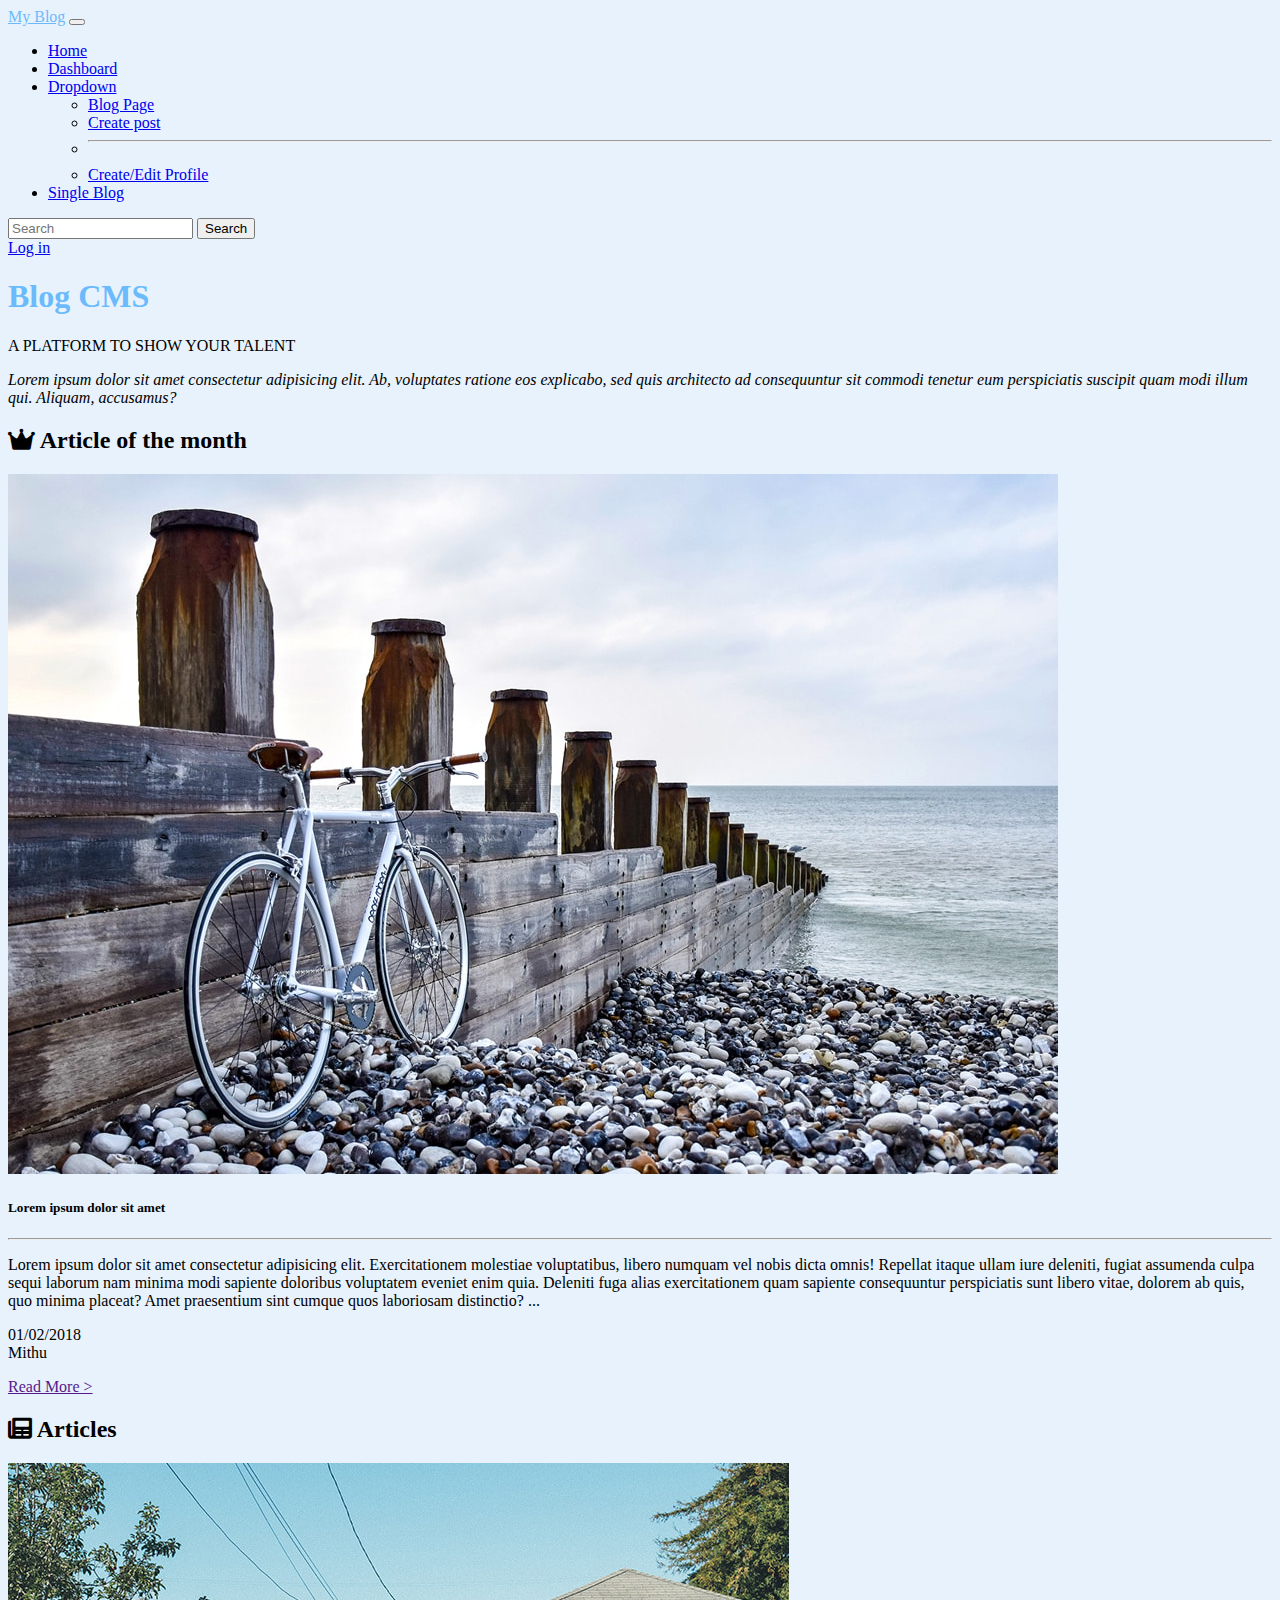
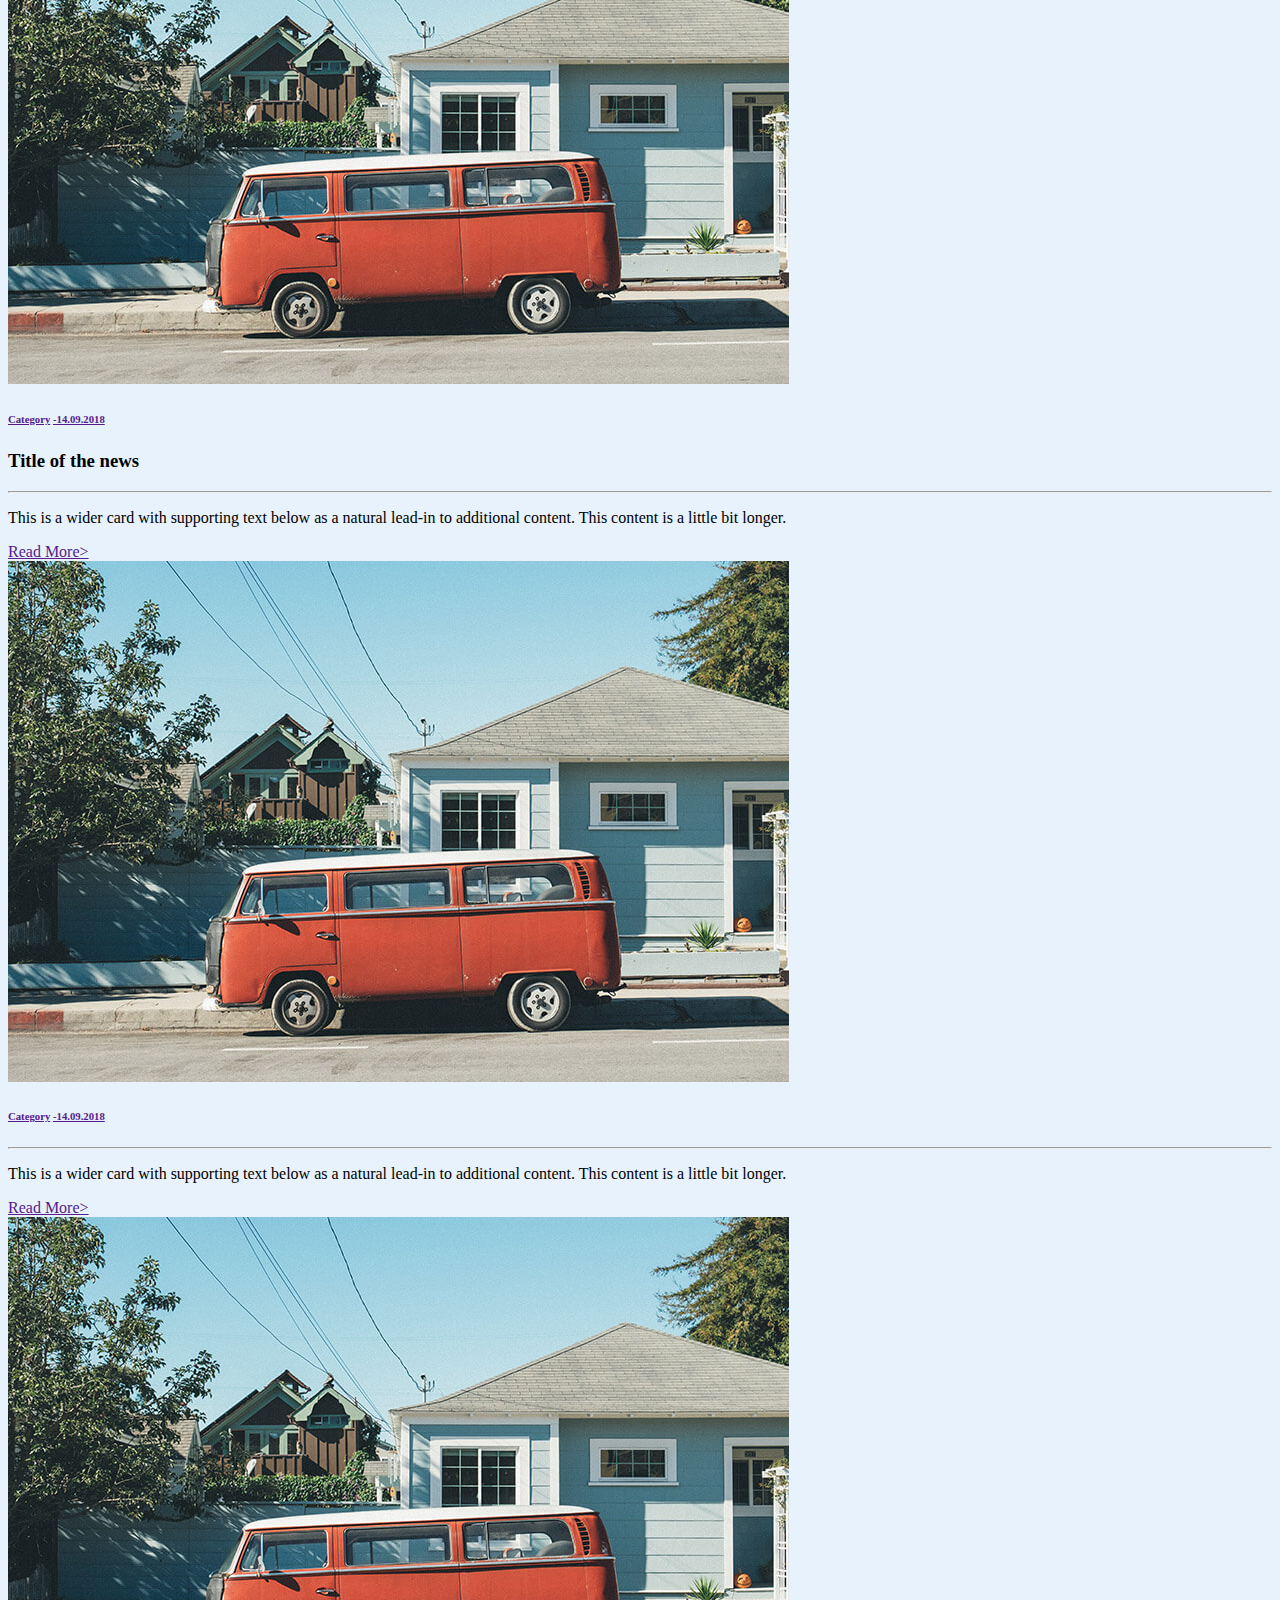
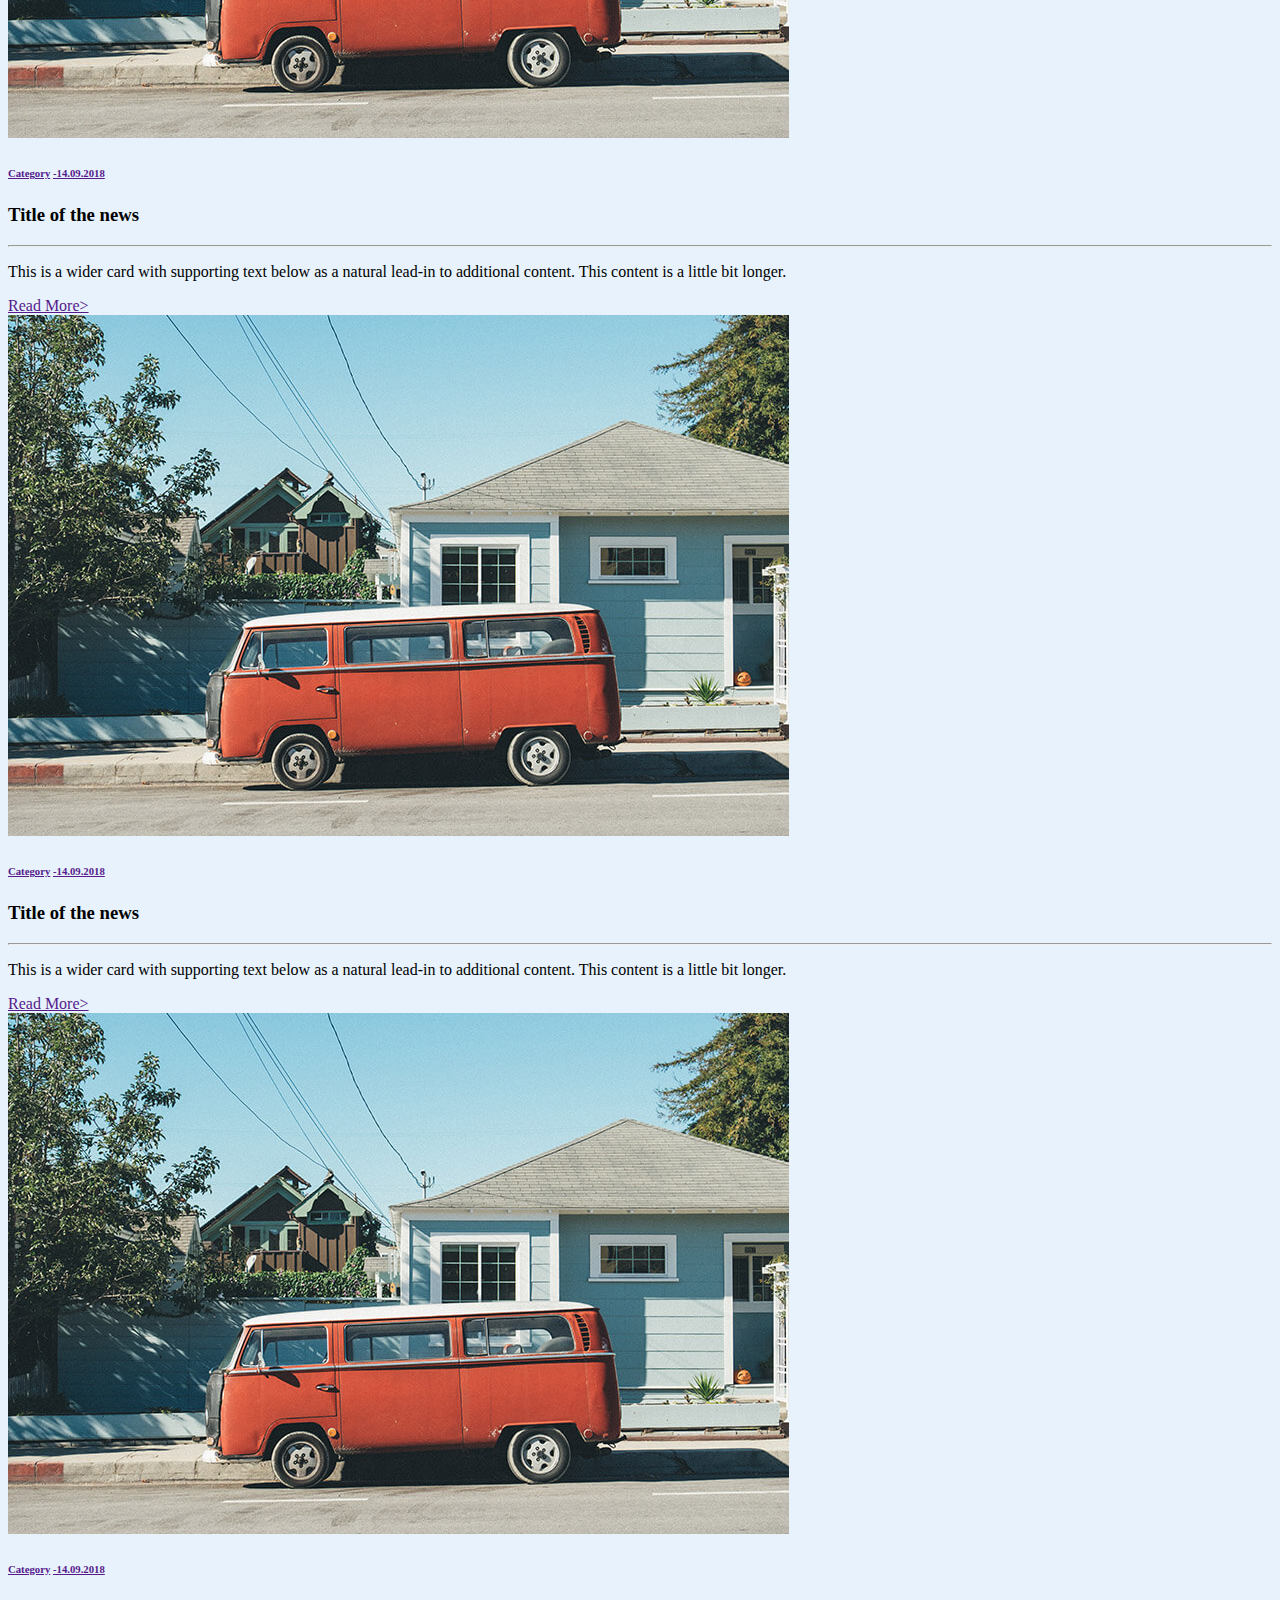
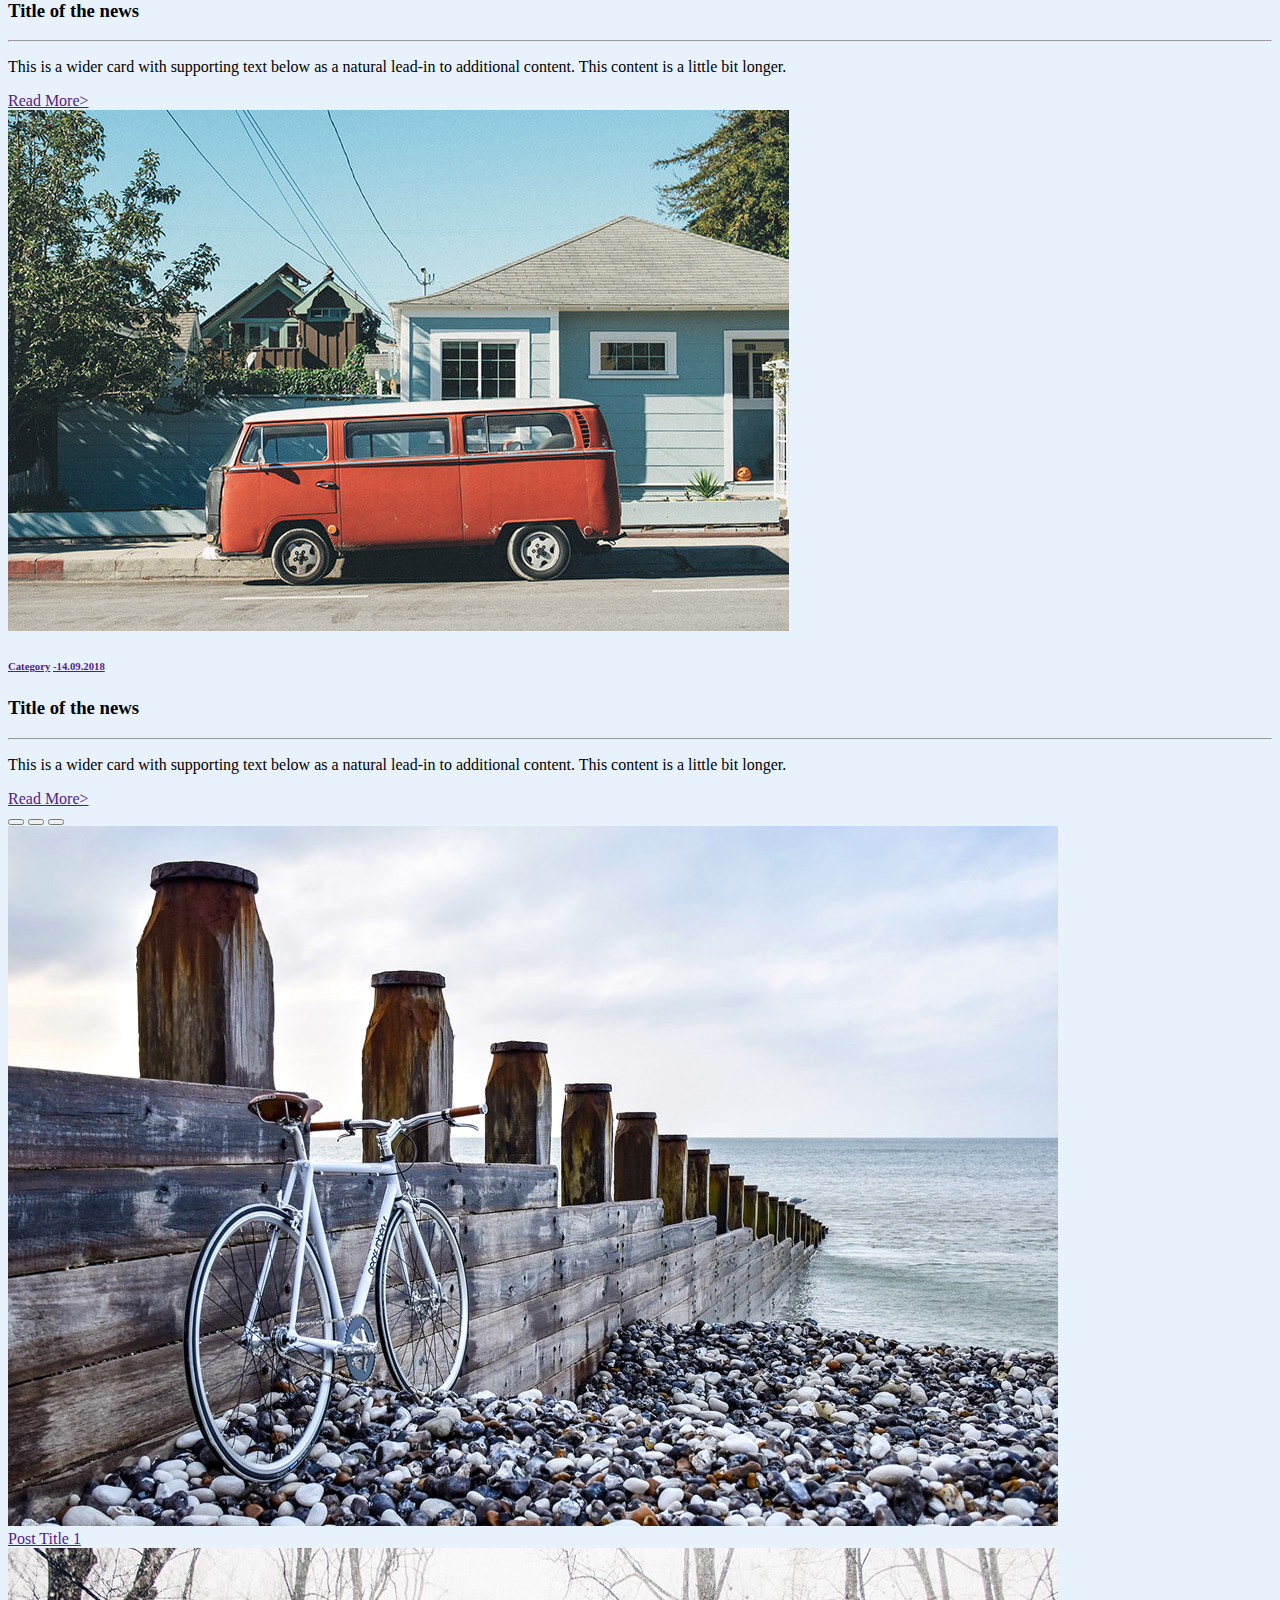
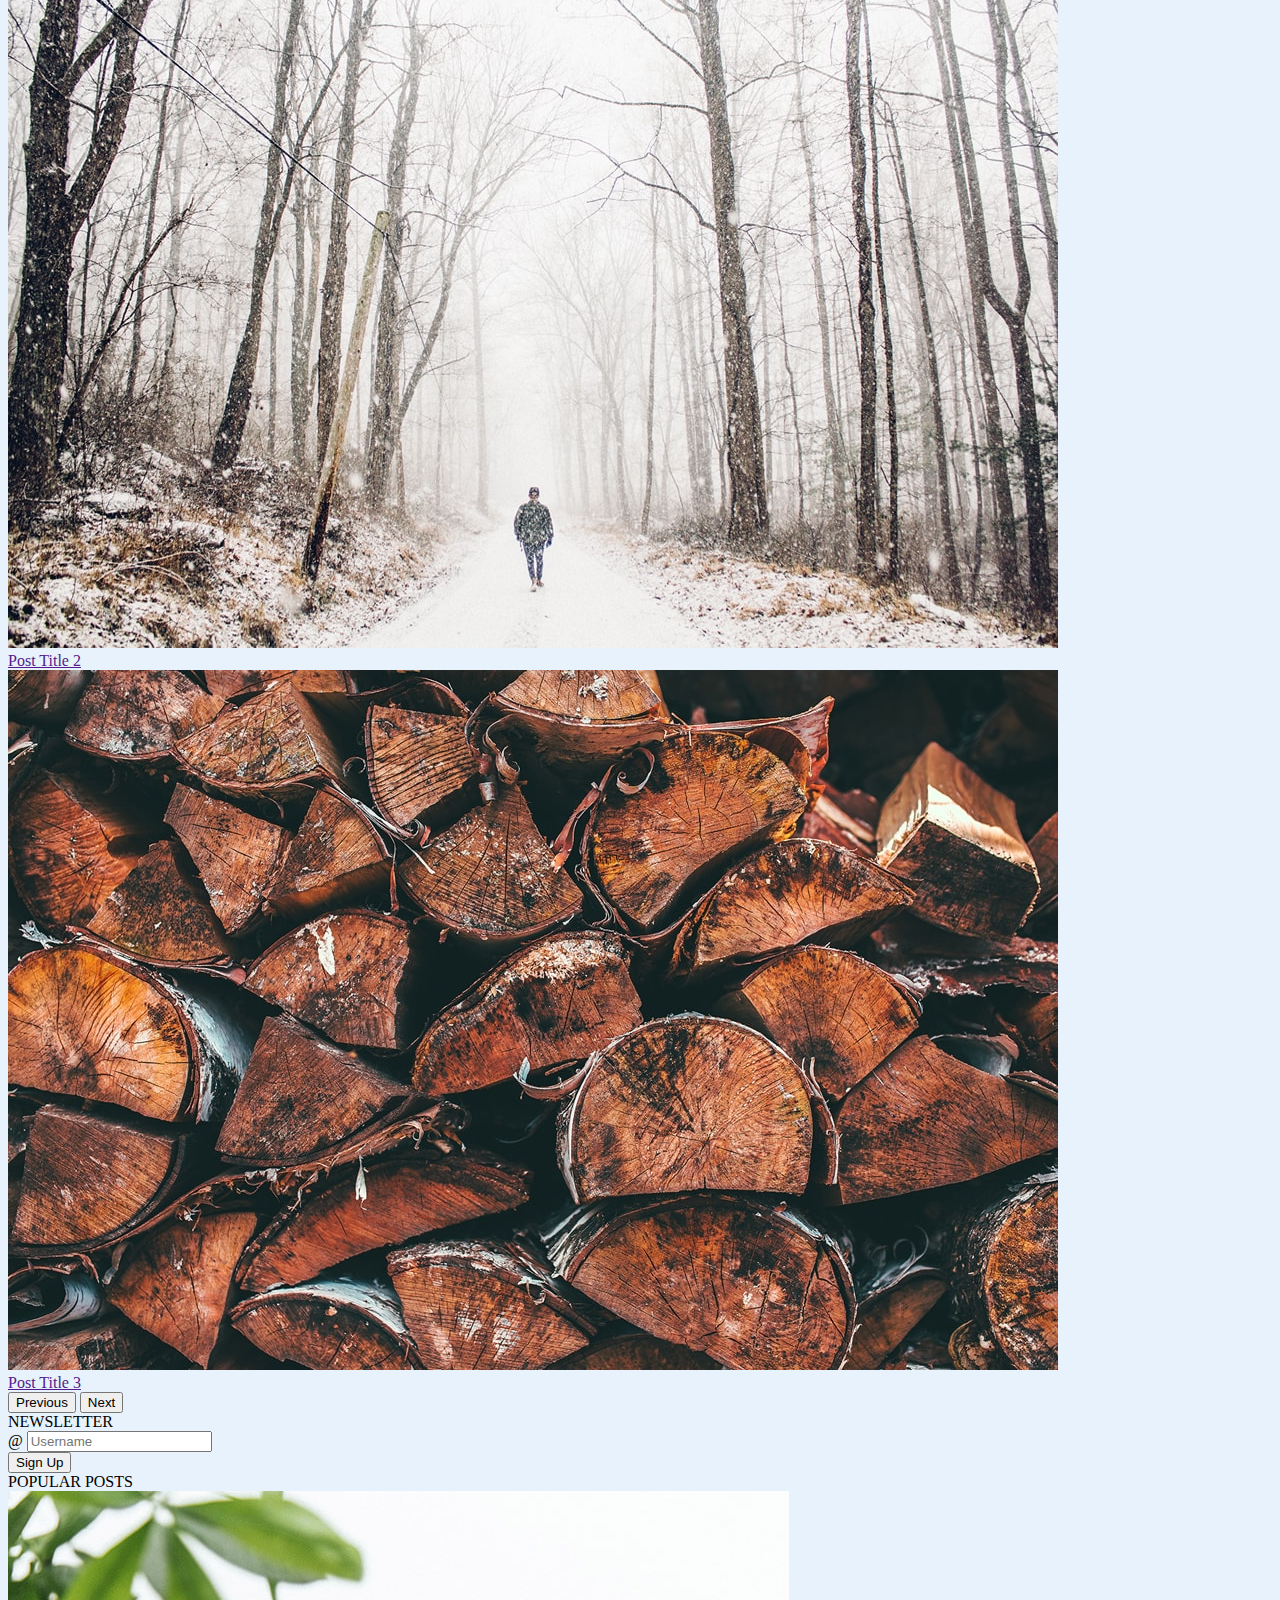
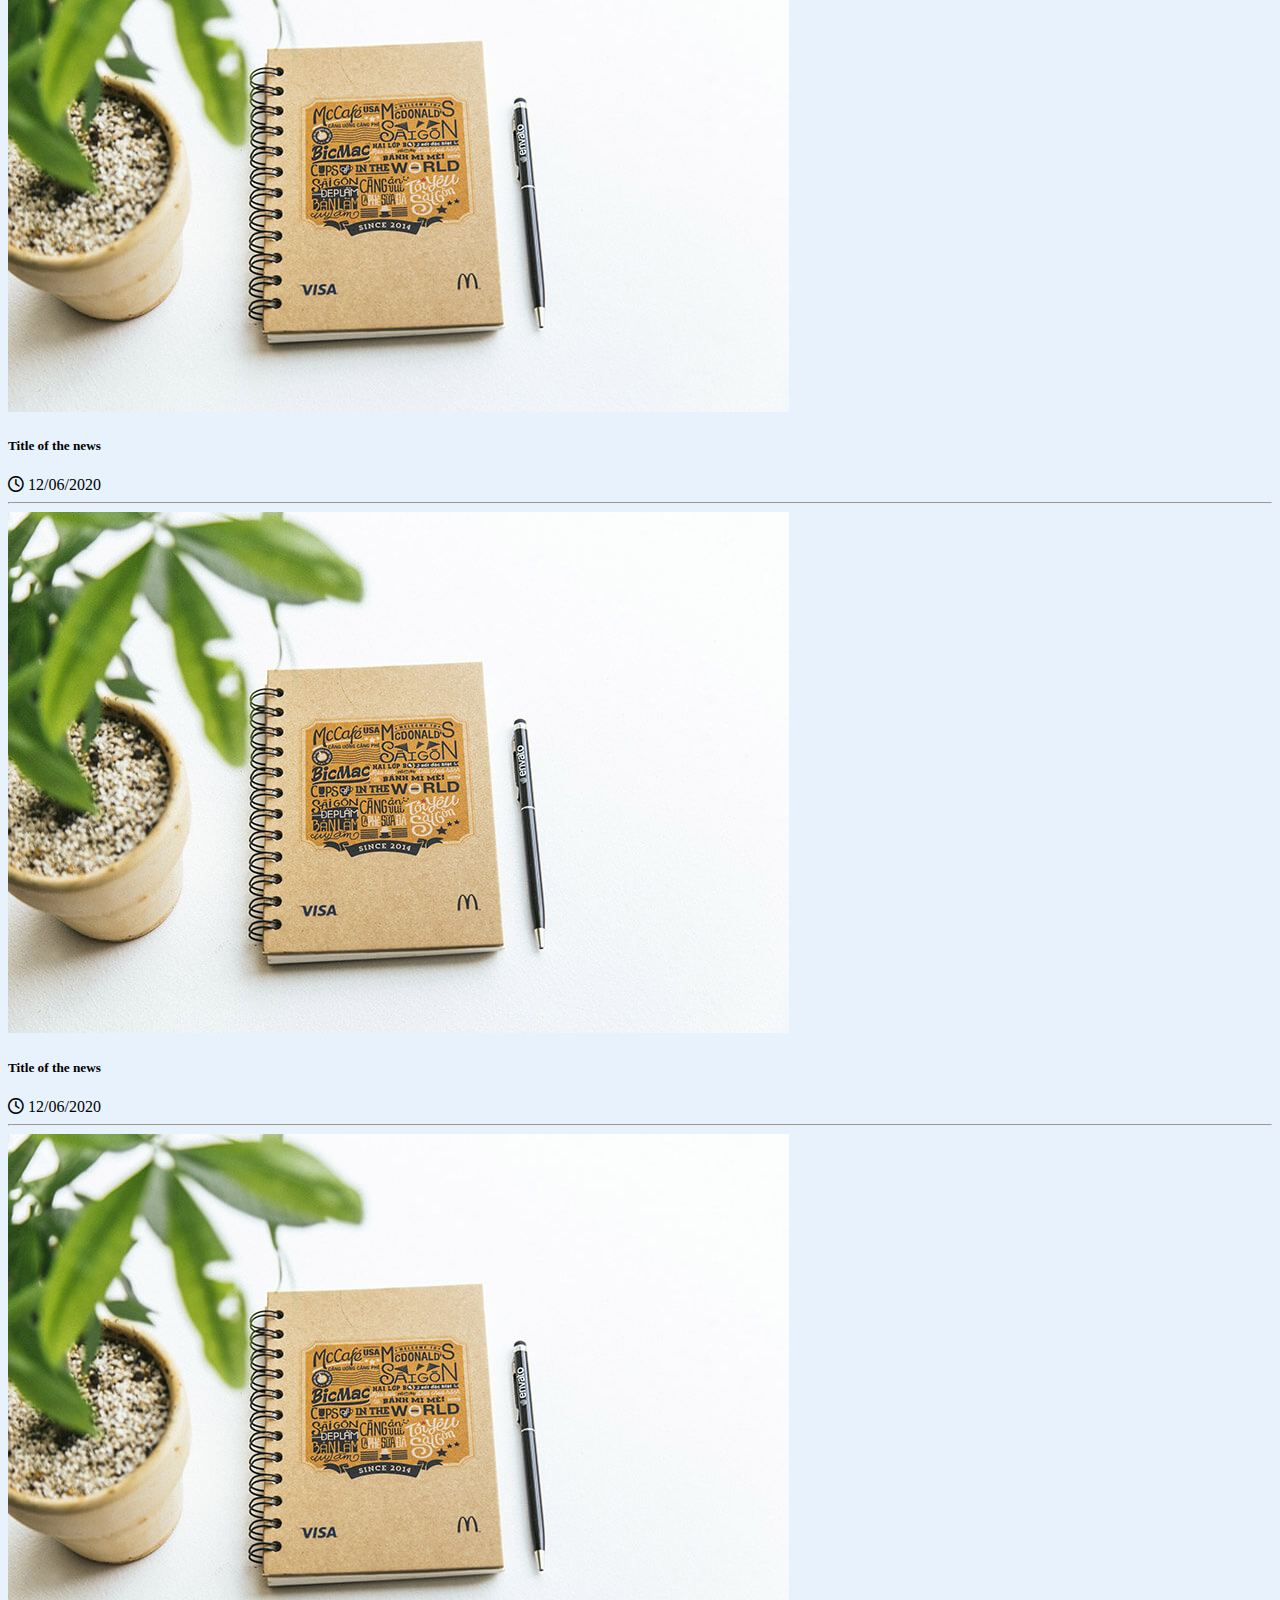
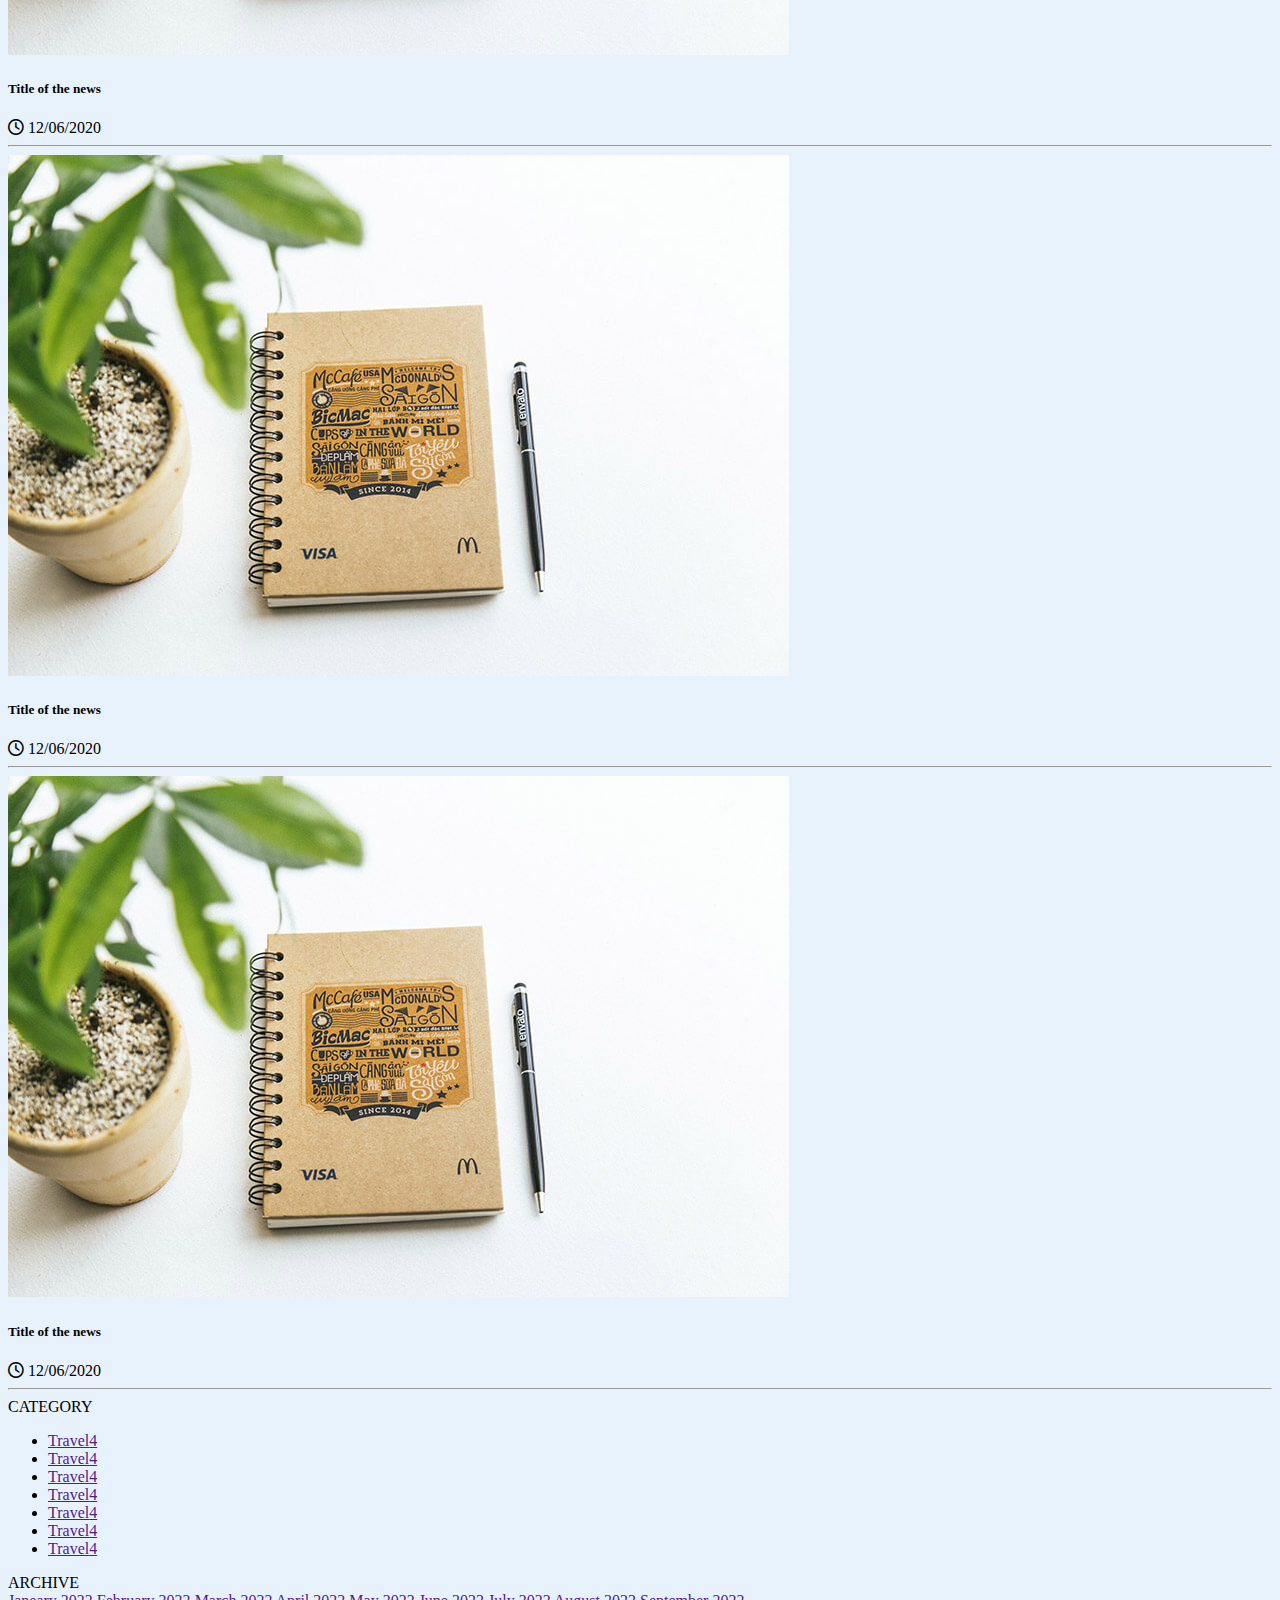
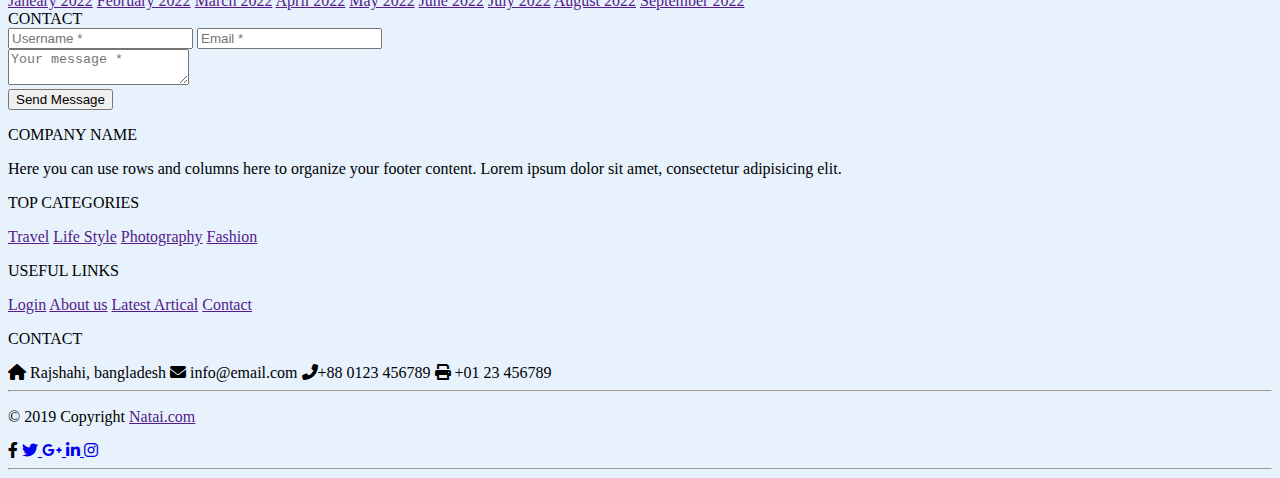
<file: blogpage.html>
<!DOCTYPE html>
<html lang="en">
  <head>
    <meta charset="UTF-8" />
    <meta http-equiv="X-UA-Compatible" content="IE=edge" />
    <meta name="viewport" content="width=device-width, initial-scale=1.0" />
    <title>Document</title>
    <!-- CSS only -->
    <link
      href="https://cdn.jsdelivr.net/npm/bootstrap@5.1.3/dist/css/bootstrap.min.css"
      rel="stylesheet"
      integrity="sha384-1BmE4kWBq78iYhFldvKuhfTAU6auU8tT94WrHftjDbrCEXSU1oBoqyl2QvZ6jIW3"
      crossorigin="anonymous"
    />
    <link
      rel="stylesheet"
      href="https://cdnjs.cloudflare.com/ajax/libs/font-awesome/6.0.0/css/all.min.css"
      integrity="sha512-9usAa10IRO0HhonpyAIVpjrylPvoDwiPUiKdWk5t3PyolY1cOd4DSE0Ga+ri4AuTroPR5aQvXU9xC6qOPnzFeg=="
      crossorigin="anonymous"
      referrerpolicy="no-referrer"
    />
    <link rel="stylesheet" href="style.css" />
  </head>
  <body id="blogpage" class="bg-light bglightblue">
   
    <!-- NAVBAR SECTION START -->

    <nav class="navbar navbar-expand-lg navbar-light bg-light shadow sticky-top">
      <div class="container-fluid">
        <a class="navbar-brand textblue" href="index.html">My Blog</a>
        <button
          class="navbar-toggler"
          type="button"
          data-bs-toggle="collapse"
          data-bs-target="#navbarSupportedContent"
          aria-controls="navbarSupportedContent"
          aria-expanded="false"
          aria-label="Toggle navigation"
        >
          <span class="navbar-toggler-icon"></span>
        </button>
        <div class="collapse navbar-collapse" id="navbarSupportedContent">
          <ul class="navbar-nav me-auto mb-2 mb-lg-0">
            <li class="nav-item">
              <a class="nav-link active" aria-current="page" href="index.html">Home</a>
            </li>
            <li class="nav-item">
              <a class="nav-link" href="dashboard.html">Dashboard</a>
            </li>
            <li class="nav-item dropdown">
              <a
                class="nav-link dropdown-toggle"
                href="#"
                id="navbarDropdown"
                role="button"
                data-bs-toggle="dropdown"
                aria-expanded="false"
              >
                Dropdown
              </a>
              <ul class="dropdown-menu" aria-labelledby="navbarDropdown">
                <li><a class="dropdown-item" href="blogpage.html">Blog Page</a></li>
                <li><a class="dropdown-item" href="createPost.html">Create post</a></li>
                <li><hr class="dropdown-divider" /></li>
                <li>
                  <a class="dropdown-item" href="createProfile.html">Create/Edit Profile</a>
                </li>
              </ul>
            </li>
            <li class="nav-item">
              <a class="nav-link" href="singleblog.html">Single Blog</a>
            </li>
          </ul>
          <form class="d-flex me-lg-2 mb-2 mb-lg-0">
            <input
              class="form-control me-2"
              type="search"
              placeholder="Search"
              aria-label="Search"
            />
            <button class="btn btn-outline-primary" type="submit">
              Search
            </button>
          </form>
          <a class="btn btn-primary px-3" href="login.html">Log in</a>
        </div>
      </div>
    </nav>

    <!-- NAVBAR SECTION END -->

    <!-- Head section Start -->
    <div class="container-fluid pb-3">
        <div class="row mt-3">
            <h1 class="text-center textblue fw-lighter py-2"><strong>Blog</strong> CMS </h1>
            
        
        <p class="text-center">
            A PLATFORM TO SHOW YOUR TALENT
        </p>
    </div>
    <div class="row d-flex justify-content-center mt-2">
        <div class="col-md-10 col-xl-5">
            <p class="text-secondary text-center px-3"><em>Lorem ipsum dolor sit amet consectetur adipisicing elit. Ab, voluptates ratione eos explicabo, sed quis architecto ad consequuntur sit commodi tenetur eum perspiciatis suscipit quam modi illum qui. Aliquam, accusamus?</em></p>
        </div>
    </div>

    </div>
    

    <!-- HEAD-SECTION-END -->

    <!-- BLOG-SECTION START -->
    <div class="container-fluid bglightblue">
    <div class="container py-2 px-md-5 pb-5">
      <div class="row">
        <div class="col-12 col-md-8">
          <div class="text-center pb-3">
            <h2 class="fw-lighter">
              <i class="fa-solid fa-crown"></i> Article of the month
            </h2>
          </div>
          <div class="card shadow">
            <img src="./image/img (126).jpg" class="card-img-top" alt="..." />
            <div class="card-body">
              <h5 class="card-title">Lorem ipsum dolor sit amet</h5>
              <hr />
              <p class="card-text">
                Lorem ipsum dolor sit amet consectetur adipisicing elit.
                Exercitationem molestiae voluptatibus, libero numquam vel nobis
                dicta omnis! Repellat itaque ullam iure deleniti, fugiat
                assumenda culpa sequi laborum nam minima modi sapiente doloribus
                voluptatem eveniet enim quia. Deleniti fuga alias exercitationem
                quam sapiente consequuntur perspiciatis sunt libero vitae,
                dolorem ab quis, quo minima placeat? Amet praesentium sint
                cumque quos laboriosam distinctio? ...
              </p>

              <div class="d-flex justify-content-between">
                <p>
                  <span class="fw-bold">01/02/2018</span>
                  <br />
                  <span class="mt-5 h4"> Mithu </span>
                </p>
                <p class=" ">
                  <a class="fw-bold text-decoration-none d-block pt-4" href="">
                    Read More ></a
                  >
                </p>
              </div>
            </div>
          </div>
          <div class="text-center pb-3 mt-4">
            <h2 class="fw-lighter">
              <i class="fa-solid fa-newspaper"></i> Articles
            </h2>
          </div>
          <div class="row row-cols-1 row-cols-md-2 g-4 mx-md-4">
            <div class="col">
              <div class="card shadow h-100">
                <img
                  src="./image/14.jpg"
                  class="card-img-top img_hover"
                  alt="..."
                />
                <div class="card-body mx-4">
                  <h6 class="mb-3 mt-3"> <a href="" class="teal-text text-center text-uppercase font-small text-decoration-none"> <strong>Category</strong></a> <a href="" class="text-secondary text-decoration-none pe-none font-small"> -14.09.2018</a></h6>
                  
                  <h3 class="card-title">Title of the news</h3>
                  <hr />
                  <p class="card-text">
                    This is a wider card with supporting text below as a natural
                    lead-in to additional content. This content is a little bit
                    longer.
                  </p>
                  <a
                    class="fw-bold text-decoration-none d-block text-end"
                    href=""
                    >Read More></a
                  >
                </div>
              </div>
            </div>
            <div class="col">
              <div class="card shadow h-100">
                <img
                  src="./image/14.jpg"
                  class="card-img-top img_hover"
                  alt="..."
                />
                <div class="card-body mx-4">
                  <h6 class="mb-3 mt-3"> <a href="" class="teal-text text-center text-uppercase font-small text-decoration-none"> <strong>Category</strong></a> <a href="" class="text-secondary text-decoration-none pe-none font-small"> -14.09.2018</a></h6>
                  <hr />
                  <p class="card-text">
                    This is a wider card with supporting text below as a natural
                    lead-in to additional content. This content is a little bit
                    longer.
                  </p>
                  <a
                    class="fw-bold text-decoration-none d-block text-end"
                    href=""
                    >Read More></a
                  >
                </div>
              </div>
            </div>
          </div>
          <div class="row row-cols-1 row-cols-md-2 g-4 mx-md-4 mb-4 mt-2">
            <div class="col">
              <div class="card shadow h-100">
                <img
                  src="./image/14.jpg"
                  class="card-img-top img_hover"
                  alt="..."
                />
                <div class="card-body mx-4">
                  <h6 class="mb-3 mt-3"> <a href="" class="teal-text text-center text-uppercase font-small text-decoration-none"> <strong>Category</strong></a> <a href="" class="text-secondary text-decoration-none pe-none font-small"> -14.09.2018</a></h6>
                  <h3 class="card-title">Title of the news</h3>
                  <hr />
                  <p class="card-text">
                    This is a wider card with supporting text below as a natural
                    lead-in to additional content. This content is a little bit
                    longer.
                  </p>
                  <a
                    class="fw-bold text-decoration-none d-block text-end"
                    href=""
                    >Read More></a
                  >
                </div>
              </div>
            </div>
            <div class="col">
              <div class="card shadow h-100">
                <img
                  src="./image/14.jpg"
                  class="card-img-top img_hover"
                  alt="..."
                />
                <div class="card-body mx-4">
                  <h6 class="mb-3 mt-3"> <a href="" class="teal-text text-center text-uppercase font-small text-decoration-none"> <strong>Category</strong></a> <a href="" class="text-secondary text-decoration-none pe-none font-small"> -14.09.2018</a></h6>
                  <h3 class="card-title">Title of the news</h3>
                  <hr />
                  <p class="card-text">
                    This is a wider card with supporting text below as a natural
                    lead-in to additional content. This content is a little bit
                    longer.
                  </p>
                  <a
                    class="fw-bold text-decoration-none d-block text-end"
                    href=""
                    >Read More></a
                  >
                </div>
              </div>
            </div>
          </div>
          <div class="row row-cols-1 row-cols-md-2 g-4 mx-md-4">
            <div class="col">
              <div class="card shadow h-100">
                <img
                  src="./image/14.jpg"
                  class="card-img-top img_hover"
                  alt="..."
                />
                <div class="card-body mx-4">
                  <h6 class="mb-3 mt-3"> <a href="" class="teal-text text-center text-uppercase font-small text-decoration-none"> <strong>Category</strong></a> <a href="" class="text-secondary text-decoration-none pe-none font-small"> -14.09.2018</a></h6>
                  <h3 class="card-title">Title of the news</h3>
                  <hr />
                  <p class="card-text">
                    This is a wider card with supporting text below as a natural
                    lead-in to additional content. This content is a little bit
                    longer.
                  </p>
                  <a
                    class="fw-bold text-decoration-none d-block text-end"
                    href=""
                    >Read More></a
                  >
                </div>
              </div>
            </div>
            <div class="col">
              <div class="card shadow h-100">
                <img
                  src="./image/14.jpg"
                  class="card-img-top img_hover"
                  alt="..."
                />
                <div class="card-body mx-4">
                  <h6 class="mb-3 mt-3"> <a href="" class="teal-text text-center text-uppercase font-small text-decoration-none"> <strong>Category</strong></a> <a href="" class="text-secondary text-decoration-none pe-none font-small"> -14.09.2018</a></h6>
                  <h3 class="card-title">Title of the news</h3>
                  <hr />
                  <p class="card-text">
                    This is a wider card with supporting text below as a natural
                    lead-in to additional content. This content is a little bit
                    longer.
                  </p>
                  <a
                    class="fw-bold text-decoration-none d-block text-end"
                    href=""
                    >Read More></a
                  >
                </div>
              </div>
            </div>
          </div>
        </div>
        <!-- SIDE-SECTION-START -->
        <div class="col-12 col-md-4">
          <div
            id="carouselExampleCaptions"
            class="carousel slide mt-3"
            data-bs-ride="carousel"
          >
            <div class="carousel-indicators">
              <button
                type="button"
                data-bs-target="#carouselExampleCaptions"
                data-bs-slide-to="0"
                class="active"
                aria-current="true"
                aria-label="Slide 1"
              ></button>
              <button
                type="button"
                data-bs-target="#carouselExampleCaptions"
                data-bs-slide-to="1"
                aria-label="Slide 2"
              ></button>
              <button
                type="button"
                data-bs-target="#carouselExampleCaptions"
                data-bs-slide-to="2"
                aria-label="Slide 3"
              ></button>
            </div>
            <div class="carousel-inner">
              <div class="carousel-item active">
                <img
                  src="./Slide-Image/img (126) (1).jpg"
                  class="d-block w-100"
                  alt="..."
                />
                <div class="carousel-caption d-none d-md-block a_carosel">
                  <a
                    class="fs-5 text-reset text-decoration-none rounded-pill bg-dark bg-opacity-75 px-4"
                    href=""
                    >Post Title 1</a
                  >
                </div>
              </div>
              <div class="carousel-item">
                <img
                  src="./Slide-Image/img (128).jpg"
                  class="d-block w-100"
                  alt="..."
                />
                <div class="carousel-caption d-none d-md-block a_carosel">
                  <a
                    class="fs-5 text-reset text-decoration-none rounded-pill bg-dark bg-opacity-75 px-4"
                    href=""
                    >Post Title 2</a
                  >
                </div>
              </div>
              <div class="carousel-item">
                <img
                  src="./Slide-Image/img (133).jpg"
                  class="d-block w-100"
                  alt="..."
                />
                <div class="carousel-caption d-none d-md-block a_carosel">
                  <a
                    class="fs-5 text-reset text-decoration-none rounded-pill bg-dark bg-opacity-75 px-4 a_carosel"
                    href=""
                    >Post Title 3</a
                  >
                </div>
              </div>
            </div>
            <button
              class="carousel-control-prev"
              type="button"
              data-bs-target="#carouselExampleCaptions"
              data-bs-slide="prev"
            >
              <span
                class="carousel-control-prev-icon"
                aria-hidden="true"
              ></span>
              <span class="visually-hidden">Previous</span>
            </button>
            <button
              class="carousel-control-next"
              type="button"
              data-bs-target="#carouselExampleCaptions"
              data-bs-slide="next"
            >
              <span
                class="carousel-control-next-icon"
                aria-hidden="true"
              ></span>
              <span class="visually-hidden">Next</span>
            </button>
          </div>

          <!-- NEWESLETTER -->

          <div class="card mt-4 shadow">
            <div class="card-header border fw-bold mx-4 my-4 text-center">
              NEWSLETTER
            </div>

            <div class="input-group px-4 mb-4">
              <span class="input-group-text" id="basic-addon1">@</span>
              <input
                type="text"
                class="form-control"
                placeholder="Username"
                aria-label="Username"
                aria-describedby="basic-addon1"
              />
            </div>

            <div class="d-grid mb-4 col-12 px-4">
              <button class="btn btn-outline-dark" type="button">
                Sign Up
              </button>
            </div>
          </div>
<!-- NEWESLETTER-END -->


          <!-- POPULAR-LIST -->
          <div class="card mt-4 shadow">
            <div class="card-header border fw-bold mx-4 my-4 text-center">
              POPULAR POSTS
            </div>
            <div class="row">
              <div class="col-5">
                <img src="./image/photo13.jpg" class="img-fluid ps-4 p-2 img_popular" alt="" />
              </div>
              <div class="col-7">
                <h5>Title of the news</h5>
                <span><i class="fa-regular fa-clock text-primary"> </i></span>
                <span> 12/06/2020</span>
              </div>
            </div>
            <hr class="mx-4" />
            <div class="row">
              <div class="col-5">
                <img src="./image/photo13.jpg" class="img-fluid ps-4 p-2 img_popular" alt="" />
              </div>
              <div class="col-7">
                <h5>Title of the news</h5>
                <span><i class="fa-regular fa-clock text-primary"> </i></span>
                <span> 12/06/2020</span>
              </div>
            </div>
            <hr class="mx-4" />
            <div class="row">
              <div class="col-5">
                <img src="./image/photo13.jpg" class="img-fluid ps-4 p-2 img_popular" alt="" />
              </div>
              <div class="col-7">
                <h5>Title of the news</h5>
                <span><i class="fa-regular fa-clock text-primary"> </i></span>
                <span> 12/06/2020</span>
              </div>
            </div>
            <hr class="mx-4" />

            <div class="row">
              <div class="col-5">
                <img src="./image/photo13.jpg" class="img-fluid ps-4 p-2 img_popular" alt="" />
              </div>
              <div class="col-7">
                <h5>Title of the news</h5>
                <span><i class="fa-regular fa-clock text-primary"> </i></span>
                <span> 12/06/2020</span>
              </div>
            </div>
            <hr class="mx-4" />

            <div class="row">
              <div class="col-5">
                <img src="./image/photo13.jpg" class="img-fluid ps-4 p-2 img_popular" alt="" />
              </div>
              <div class="col-7">
                <h5>Title of the news</h5>
                <span><i class="fa-regular fa-clock text-primary"> </i></span>
                <span> 12/06/2020</span>
              </div>
            </div>
            <hr class="mx-4" />
          </div>

          <div class="card shadow mt-4">
            <div class="card-title text-center bg-light m-3 py-2">
              <span class="fw-bolder">CATEGORY</span>
            </div>
            <ul class="list-group list-group-flush mx-3 mb-3 card">
              <li class="list-group-item">
                <div class="d-flex justify-content-between py-1">
                  <a href="" class="text-decoration-none">Travel</a
                  ><a
                    href=""
                    class="text-decoration-none bg-primary rounded-pill px-2 pe-none text-white"
                    >4</a
                  >
                </div>
              </li>
              <li class="list-group-item">
                <div class="d-flex justify-content-between py-1">
                  <a href="" class="text-decoration-none">Travel</a
                  ><a
                    href=""
                    class="text-decoration-none bg-primary rounded-pill px-2 pe-none text-white"
                    >4</a
                  >
                </div>
              </li>
              <li class="list-group-item">
                <div class="d-flex justify-content-between py-1">
                  <a href="" class="text-decoration-none">Travel</a
                  ><a
                    href=""
                    class="text-decoration-none bg-primary rounded-pill px-2 pe-none text-white"
                    >4</a
                  >
                </div>
              </li>
              <li class="list-group-item">
                <div class="d-flex justify-content-between py-1">
                  <a href="" class="text-decoration-none">Travel</a
                  ><a
                    href=""
                    class="text-decoration-none bg-primary rounded-pill px-2 pe-none text-white"
                    >4</a
                  >
                </div>
              </li>
              <li class="list-group-item">
                <div class="d-flex justify-content-between py-1">
                  <a href="" class="text-decoration-none">Travel</a
                  ><a
                    href=""
                    class="text-decoration-none bg-primary rounded-pill px-2 pe-none text-white"
                    >4</a
                  >
                </div>
              </li>
              <li class="list-group-item">
                <div class="d-flex justify-content-between py-1">
                  <a href="" class="text-decoration-none">Travel</a
                  ><a
                    href=""
                    class="text-decoration-none bg-primary rounded-pill px-2 pe-none text-white"
                    >4</a
                  >
                </div>
              </li>
              <li class="list-group-item border-bottom">
                <div class="d-flex justify-content-between py-1">
                  <a href="" class="text-decoration-none">Travel</a
                  ><a
                    href=""
                    class="text-decoration-none bg-primary rounded-pill px-2 pe-none text-white"
                    >4</a
                  >
                </div>
              </li>
            </ul>
          </div>

          <div class="card shadow my-4">
            <div class="card-header m-3 border-0 fw-bold text-center">
              ARCHIVE
            </div>
            <div class="list-group text-center mx-3 mb-3">
              <a href="" class="list-group-item list-group-item-action"
                >Janeary 2022</a
              >
              <a href="" class="list-group-item list-group-item-action"
                >February 2022</a
              >
              <a href="" class="list-group-item list-group-item-action"
                >March 2022</a
              >
              <a href="" class="list-group-item list-group-item-action"
                >April 2022</a
              >
              <a href="" class="list-group-item list-group-item-action"
                >May 2022</a
              >
              <a href="" class="list-group-item list-group-item-action"
                >June 2022</a
              >
              <a href="" class="list-group-item list-group-item-action"
                >July 2022</a
              >
              <a href="" class="list-group-item list-group-item-action"
                >August 2022</a
              >
              <a href="" class="list-group-item list-group-item-action"
                >September 2022</a
              >
            </div>
          </div>

          <div class="card shadow">
            <div class="card-header m-3 border-0 fw-bold text-center">
              CONTACT
            </div>
            <div class="mx-3">
            <input type="text" class="form-control mb-3 rounded-pill" placeholder="Username *" aria-label="Username" aria-describedby="basic-addon1">
            <input type="email" class="form-control rounded-pill" placeholder="Email *" aria-label="Username" aria-describedby="basic-addon1">
          </div>
          <div class="m-3">
          <textarea class="form-control rounded-3" placeholder="Your message *" aria-label="With textarea"></textarea>
        </div>
        <div class="d-grid gap-2 col-5 mx-auto mb-3">
          <button class="btn btn-primary rounded-pill fs-md" type="button">Send Message</button>
        </div>

          </div>
        </div>

        <!-- SIDE-SECTION-END -->
      </div>
    </div>
</div>
  

  <!-- BLOG-SECTION-END -->


    <!-- footer-start -->
    <div class="container-fluid bg-lightblue">
      <div class="container">
        <div class="row mt-5 footer_center">
          <div class="col-12 col-md-3">
            <p class="fw-bold"><span class="text-decoration-underline"> COMPA</span>NY NAME
              </p>
            <p class="mb-5 pe-5">
              Here you can use rows and columns here to organize your footer content. Lorem ipsum dolor sit amet, consectetur adipisicing elit.</p>
          
          
            </div>
          <div class="col-12 col-md-3">
            <p class="fw-bolder"><span class="text-decoration-underline">TOP CA</span>TEGORIES</p>
          <div class="footer">
            <a href="" class="d-block mb-3 text-decoration-none">Travel</a>
            <a href="" class="d-block text-decoration-none">Life Style</a>
            <a href="" class="d-block py-3 text-decoration-none">Photography</a>
            <a href="" class="d-block text-decoration-none mb-5">Fashion</a>
          </div>
          </div>
          <div class="col-12 col-md-3">
            <p class="fw-bolder"><span class="text-decoration-underline">USEFUL</span> LINKS</p>
            <div class="footer">
              <a href="" class="d-block mb-3 text-decoration-none">Login</a>
              <a href="" class="d-block text-decoration-none">About us</a>
              <a href="" class="d-block py-3  text-decoration-none">Latest Artical</a>
              <a href="" class="d-block text-decoration-none mb-5">Contact</a>
            </div>
          </div>
          <div class="col-12 col-md-3 ">
            <P class="fw-bolder"><span class="text-decoration-underline">CON</span>TACT</P>
            <span><i class="fas fa-house mb-3 pe-3"></i> Rajshahi, bangladesh</span>
             
            
            <span class="d-block"><i class="fa-solid fa-envelope pe-3"></i> info@email.com</span>
            <span class="d-block"><i class="fa-solid fa-phone-flip py-3 pe-3"></i>+88 0123 456789</span>
            <span class="d-block mb-3"><i class="fa-solid fa-print pe-3"></i> +01 23 456789</span>
          </div>
        </div>
        <hr class="mb-3 d-md-block d-none">
      </div>
    </div>
    <div class="container-fluid">
      <div class="row">
        <div class="col-12 col-md-6 text-center lead order2">
          <p>© 2019 Copyright <a href="" class="text-decoration-none">Natai.com</a></p>
        </div>
        <div class="col-12 col-md-6 text-center lead order">
          <div class="socialLinksHeader">
            <a class="p-4 ml-0 textBlue text-decoration-none href="#">
              <i class="fab fa-facebook-f"></i>
            </a>
            <!--Twitter-->
            <a class="p-2 mx-3 textBlue text-decoration-none" href="#">
              <i class="fab fa-twitter"></i>
            </a>
            <!--Google +-->
            <a class="p-2 textBlue text-decoration-none" href="#">
              <i class="fab fa-google-plus-g"></i>
            </a>
            <!--Linkedin-->
            <a class="p-2 mx-3 textBlue text-decoration-none" href="#">
              <i class="fab fa-linkedin-in"></i>
            </a>
            <!--Instagram-->
            <a class="p-2  textBlue text-decoration-none" href="#">
              <i class="fab fa-instagram"></i>
            </a>
            <hr class=" w-75 d-md-none d-block mx-auto">
          </div>
        </div>
    </div>
    </div>

    

    <script
      src="https://cdn.jsdelivr.net/npm/bootstrap@5.1.3/dist/js/bootstrap.bundle.min.js"
      integrity="sha384-ka7Sk0Gln4gmtz2MlQnikT1wXgYsOg+OMhuP+IlRH9sENBO0LRn5q+8nbTov4+1p"
      crossorigin="anonymous"
    ></script>
  </body>
</html>
</file>
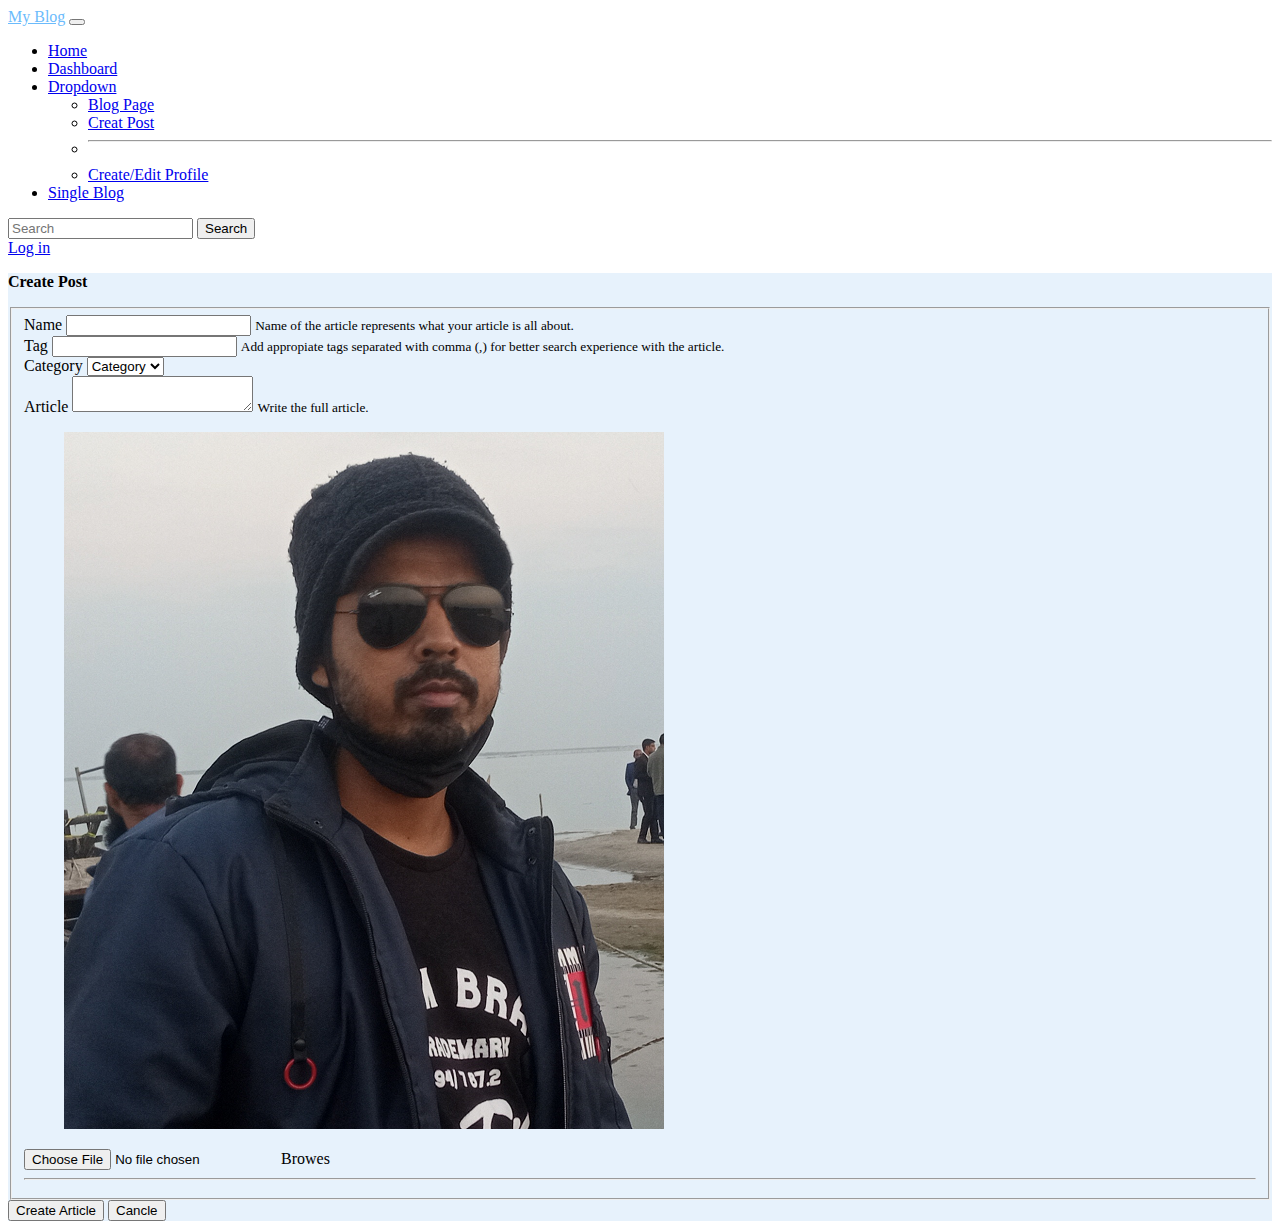
<file: createPost.html>
<!DOCTYPE html>
<html lang="en">
  <head>
    <meta charset="UTF-8" />
    <meta http-equiv="X-UA-Compatible" content="IE=edge" />
    <meta name="viewport" content="width=device-width, initial-scale=1.0" />
    <link
      rel="stylesheet"
      href="https://cdnjs.cloudflare.com/ajax/libs/font-awesome/6.0.0/css/all.min.css"
      integrity="sha512-9usAa10IRO0HhonpyAIVpjrylPvoDwiPUiKdWk5t3PyolY1cOd4DSE0Ga+ri4AuTroPR5aQvXU9xC6qOPnzFeg=="
      crossorigin="anonymous"
      referrerpolicy="no-referrer"
    />
    <link
      href="https://cdn.jsdelivr.net/npm/bootstrap@5.1.3/dist/css/bootstrap.min.css"
      rel="stylesheet"
      integrity="sha384-1BmE4kWBq78iYhFldvKuhfTAU6auU8tT94WrHftjDbrCEXSU1oBoqyl2QvZ6jIW3"
      crossorigin="anonymous"
    />
    <link rel="stylesheet" href="style.css" />
    <title>Create/Edit Post</title>
  </head>
  <body id="creatPost">
<!-- NAVBAR SECTION START -->

<nav class="navbar navbar-expand-lg navbar-light bg-light shadow sticky-top">
  <div class="container-fluid">
    <a class="navbar-brand textblue" href="index.html">My Blog</a>
    <button
      class="navbar-toggler"
      type="button"
      data-bs-toggle="collapse"
      data-bs-target="#navbarSupportedContent"
      aria-controls="navbarSupportedContent"
      aria-expanded="false"
      aria-label="Toggle navigation"
    >
      <span class="navbar-toggler-icon"></span>
    </button>
    <div class="collapse navbar-collapse" id="navbarSupportedContent">
      <ul class="navbar-nav me-auto mb-2 mb-lg-0">
        <li class="nav-item">
          <a class="nav-link active" aria-current="page" href="index.html">Home</a>
        </li>
        <li class="nav-item">
          <a class="nav-link" href="dashboard.html">Dashboard</a>
        </li>
        <li class="nav-item dropdown">
          <a
            class="nav-link dropdown-toggle"
            href="#"
            id="navbarDropdown"
            role="button"
            data-bs-toggle="dropdown"
            aria-expanded="false"
          >
            Dropdown
          </a>
          <ul class="dropdown-menu" aria-labelledby="navbarDropdown">
            <li><a class="dropdown-item" href="blogpage.html">Blog Page</a></li>
            <li><a class="dropdown-item" href="createPost.html">Creat Post</a></li>
            <li><hr class="dropdown-divider" /></li>
            <li>
              <a class="dropdown-item" href="createProfile.html">Create/Edit Profile</a>
            </li>
          </ul>
        </li>
        <li class="nav-item">
          <a class="nav-link" href="singleblog.html">Single Blog</a>
        </li>
      </ul>
      <form class="d-flex me-lg-2 mb-2 mb-lg-0">
        <input
          class="form-control me-2"
          type="search"
          placeholder="Search"
          aria-label="Search"
        />
        <button class="btn btn-outline-primary" type="submit">
          Search
        </button>
      </form>
      <a class="btn btn-primary px-3" href="login.html">Log in</a>
    </div>
  </div>
</nav>

<!-- NAVBAR SECTION END -->


    <div class="d-block bg_light">
      <section class="container bg-white card card-body shadow mb-5">
        <p class="fw-lighter text-center bg-light py-2 mb-4 h3">
          <strong>Create Post</strong>
        </p> 
        <form action="" class="container">
          <fieldset>
        <div class="form-group px-3">
          <label for="" class="col-md-12 control-label mb-2">Name</label>
          <input type="text" class="form-control"/>
          <small class="text-secondary"> 
              Name of the article represents what your article is all about.
          </small>
        </div>
        <div class="form-group px-3 my-3">
            <label for="" class="col-md-12 control-label mb-2">Tag</label>
            <input type="text" class="form-control"/>
            <small class="text-secondary"> 
                Add appropiate tags separated with comma (,) for better search experience with the article.
            </small>
          </div>
          <div class="form-group px-3 my-3">
            <label for="" class="col-md-12 control-label mb-2">Category</label>
            <select class="form-select form-control custom-select" id="inputGroupSelect01">
              <option selected disabled>Category </option>
              <option value="1">One</option>
              <option value="2">Two</option>
              <option value="3">Three</option>
            </select>
          </div>
          <div class="input-group px-3 my-3">
            <label class="col-12 control-label mb-2">Article</label>
            <textarea class="form-control"></textarea>
            <small class="text-secondary col-12">Write the full article.</small>
          </div>

          <div class="form-group px-3">
            <figure class=" col-12 col-md-2 offset-md-5 text-center"><img src="./image/mithu_p.png" alt="" class="img-fluid rounded"></figure>
            
          </div>
          <div class="col-md-6 mx-auto mb-5">
            <div class="input-group">
            <input type="file" class="input-group form-control">
            <label for="" class="input-group-text">Browes</label>
          </div>
        </div>
          <hr>
           
         </fieldset>
         <div class="text-center m-2">
         <input type="button" class="btn btn-primary" value="Create Article">
         <button class="btn btn-outline-danger ms-2">Cancle</button>
        </div>



    </form>
      </section>
    </div>

    <script
      src="https://cdn.jsdelivr.net/npm/bootstrap@5.1.3/dist/js/bootstrap.bundle.min.js"
      integrity="sha384-ka7Sk0Gln4gmtz2MlQnikT1wXgYsOg+OMhuP+IlRH9sENBO0LRn5q+8nbTov4+1p"
      crossorigin="anonymous"
    ></script>
  </body>
</html>
</file>
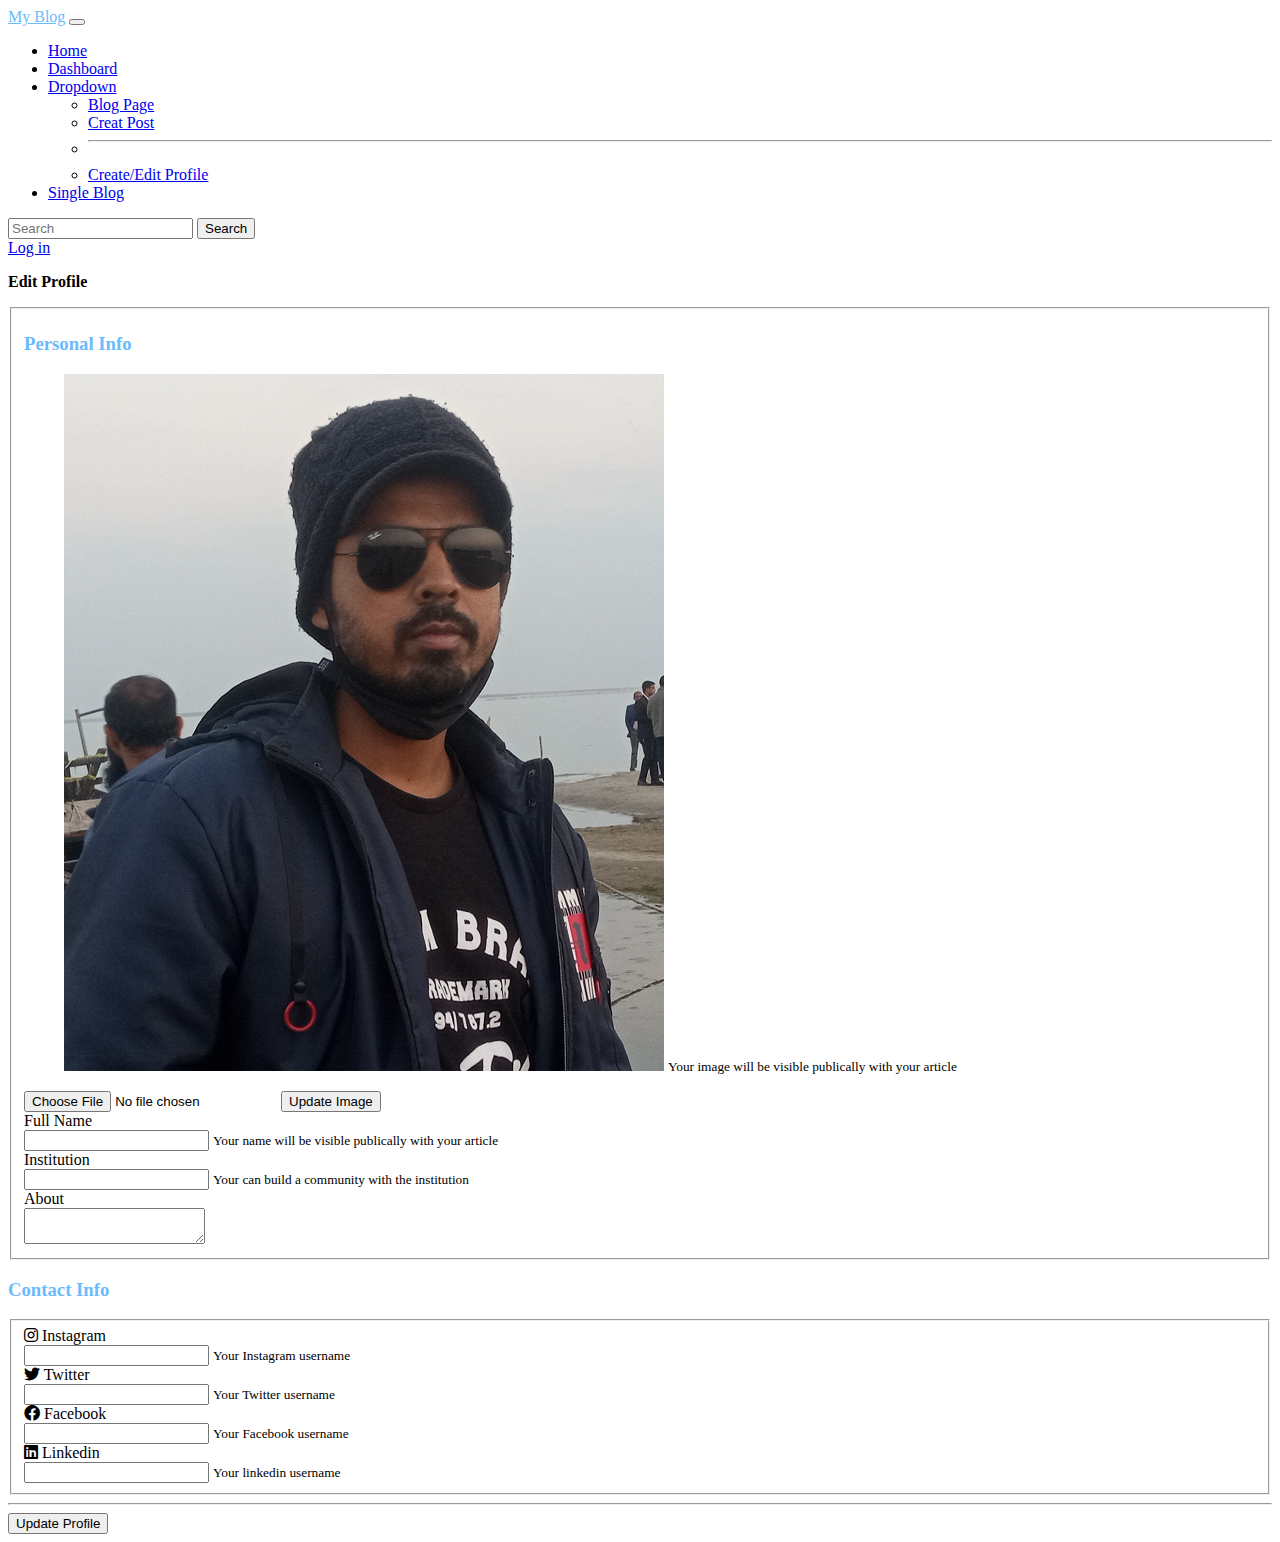
<file: createProfile.html>
<!DOCTYPE html>
<html lang="en">
  <head>
    <meta charset="UTF-8" />
    <meta http-equiv="X-UA-Compatible" content="IE=edge" />
    <meta name="viewport" content="width=device-width, initial-scale=1.0" />
    <link
      rel="stylesheet"
      href="https://cdnjs.cloudflare.com/ajax/libs/font-awesome/6.0.0/css/all.min.css"
      integrity="sha512-9usAa10IRO0HhonpyAIVpjrylPvoDwiPUiKdWk5t3PyolY1cOd4DSE0Ga+ri4AuTroPR5aQvXU9xC6qOPnzFeg=="
      crossorigin="anonymous"
      referrerpolicy="no-referrer"
    />
    <link
      href="https://cdn.jsdelivr.net/npm/bootstrap@5.1.3/dist/css/bootstrap.min.css"
      rel="stylesheet"
      integrity="sha384-1BmE4kWBq78iYhFldvKuhfTAU6auU8tT94WrHftjDbrCEXSU1oBoqyl2QvZ6jIW3"
      crossorigin="anonymous"
    />
    <link rel="stylesheet" href="style.css" />
    <title>Create/Edit Post</title>
  </head>
  <body id="creatProfile">

<!-- NAVBAR SECTION START -->

<nav class="navbar navbar-expand-lg navbar-light bg-light shadow sticky-top">
  <div class="container-fluid">
    <a class="navbar-brand textblue" href="index.html">My Blog</a>
    <button
      class="navbar-toggler"
      type="button"
      data-bs-toggle="collapse"
      data-bs-target="#navbarSupportedContent"
      aria-controls="navbarSupportedContent"
      aria-expanded="false"
      aria-label="Toggle navigation"
    >
      <span class="navbar-toggler-icon"></span>
    </button>
    <div class="collapse navbar-collapse" id="navbarSupportedContent">
      <ul class="navbar-nav me-auto mb-2 mb-lg-0">
        <li class="nav-item">
          <a class="nav-link active" aria-current="page" href="index.html">Home</a>
        </li>
        <li class="nav-item">
          <a class="nav-link" href="dashboard.html">Dashboard</a>
        </li>
        <li class="nav-item dropdown">
          <a
            class="nav-link dropdown-toggle"
            href="#"
            id="navbarDropdown"
            role="button"
            data-bs-toggle="dropdown"
            aria-expanded="false"
          >
            Dropdown
          </a>
          <ul class="dropdown-menu" aria-labelledby="navbarDropdown">
            <li><a class="dropdown-item" href="blogpage.html">Blog Page</a></li>
            <li><a class="dropdown-item" href="createPost.html">Creat Post</a></li>
            <li><hr class="dropdown-divider" /></li>
            <li>
              <a class="dropdown-item" href="createProfile.html">Create/Edit Profile</a>
            </li>
          </ul>
        </li>
        <li class="nav-item">
          <a class="nav-link" href="singleblog.html">Single Blog</a>
        </li>
      </ul>
      <form class="d-flex me-lg-2 mb-2 mb-lg-0">
        <input
          class="form-control me-2"
          type="search"
          placeholder="Search"
          aria-label="Search"
        />
        <button class="btn btn-outline-primary" type="submit">
          Search
        </button>
      </form>
      <a class="btn btn-primary px-3" href="login.html">Log in</a>
    </div>
  </div>
</nav>

<!-- NAVBAR SECTION END -->


      <div class="d-block">
          <div class="container bg-white card card-body shadow">
              <p class="fw-lighter text-center bg-light py-2 mb-4 h3"><strong>Edit Profile</strong> </p>

              <form class="container px-4">
                  <fieldset class="fieldset">
                      <h3 class="fw-lighter textblue">Personal Info</h3>
                      <div class="form-group row">
                          <figure class="col-md-2 col-sm-3 col-xs-12">
                              <img class="img-rounded img-fluid" src="./image/mithu_p.png" alt="">
                              <small>Your image will be visible publically with your article </small>

                          </figure>
                          <div class="col-md-10 col-sm-9 col-xs-12 d-flex align-items-end pb-3">
                              <input type="file" class="float-left">
                              <button type="submit" class="btn btn-sm btn-primary float-left">Update Image</button>
                          </div>

                      </div>
                      <div class="form-group py-2">
                          <label for="" class="col-md-12 col-sm-3 col-xs-12 control-label">Full Name</label>
                      </div>
                      <div class="col-md-12 col-sm-9 col-xs-12">
                          <input type="text" class="form-control">
                          <small class="text-secondary">Your name will be visible publically with your article</small>

                      </div>
                      <div class="form-group py-2">
                        <label for="" control-label">Institution</label>
                    </div>
                    <div class="col-md-12 col-sm-9 col-xs-12">
                        <input type="text" class="form-control">
                        <small class="text-secondary">Your can build a community with the institution</small>

                    </div>
                    <div class="form-group py-2">
                      <label for="" class="">About</label>
                      </div>
                      <div class="col-md-12 col-sm-9 col-xs-12">
                        <textarea name="" id="" class="form-control"></textarea>
                      </div>

                  </fieldset>
              </form>
               
                 <div class="pt-3">
                  <h3 class="fw-lighter textblue">Contact Info</h3>
                 </div>
                 <form action="" class="container px-4">
                  <fieldset>
                   <div class="form-group py-2">
                     <label for="" class="col-md-12 col-sm-9"> <i class="fa-brands fa-instagram"></i> Instagram</label>
                     </div>
                     <div class="col-md-12 col-sm-9 col-xs-12">
                       <input type="text" class="form-control">
                       <small class="text-secondary">Your Instagram username</small>
                    </div>
                    <div class="form-group py-2">
                      <label for="" class="col-md-12 col-sm-9"> <i class="fa-brands fa-twitter"></i> Twitter</label>
                      </div>
                      <div class="col-md-12 col-sm-9 col-xs-12">
                        <input type="text" class="form-control">
                        <small class="text-secondary">Your Twitter username</small>
                     </div>
                     <div class="form-group py-2">
                      <label for="" class="col-md-12 col-sm-9"> <i class="fa-brands fa-facebook"></i> Facebook</label>
                      </div>
                      <div class="col-md-12 col-sm-9 col-xs-12">
                        <input type="text" class="form-control">
                        <small class="text-secondary">Your Facebook username</small>
                     </div>
                     <div class="form-group py-2">
                      <label for="" class="col-md-12 col-sm-9"> <i class="fa-brands fa-linkedin"></i> Linkedin</label>
                      </div>
                      <div class="col-md-12 col-sm-9 col-xs-12">
                        <input type="text" class="form-control">
                        <small class="text-secondary">Your linkedin username</small>
                     </div>

                  </fieldset>
                 </form>
                 <hr class="m-4"> 
                 <div class="text-center mb-3">
                   <input type="button" class="btn btn-primary" value="Update Profile">
                 </div>

               

          </div>
      </div>


    <script
      src="https://cdn.jsdelivr.net/npm/bootstrap@5.1.3/dist/js/bootstrap.bundle.min.js"
      integrity="sha384-ka7Sk0Gln4gmtz2MlQnikT1wXgYsOg+OMhuP+IlRH9sENBO0LRn5q+8nbTov4+1p"
      crossorigin="anonymous"
    ></script>
  </body>
</html>
</file>
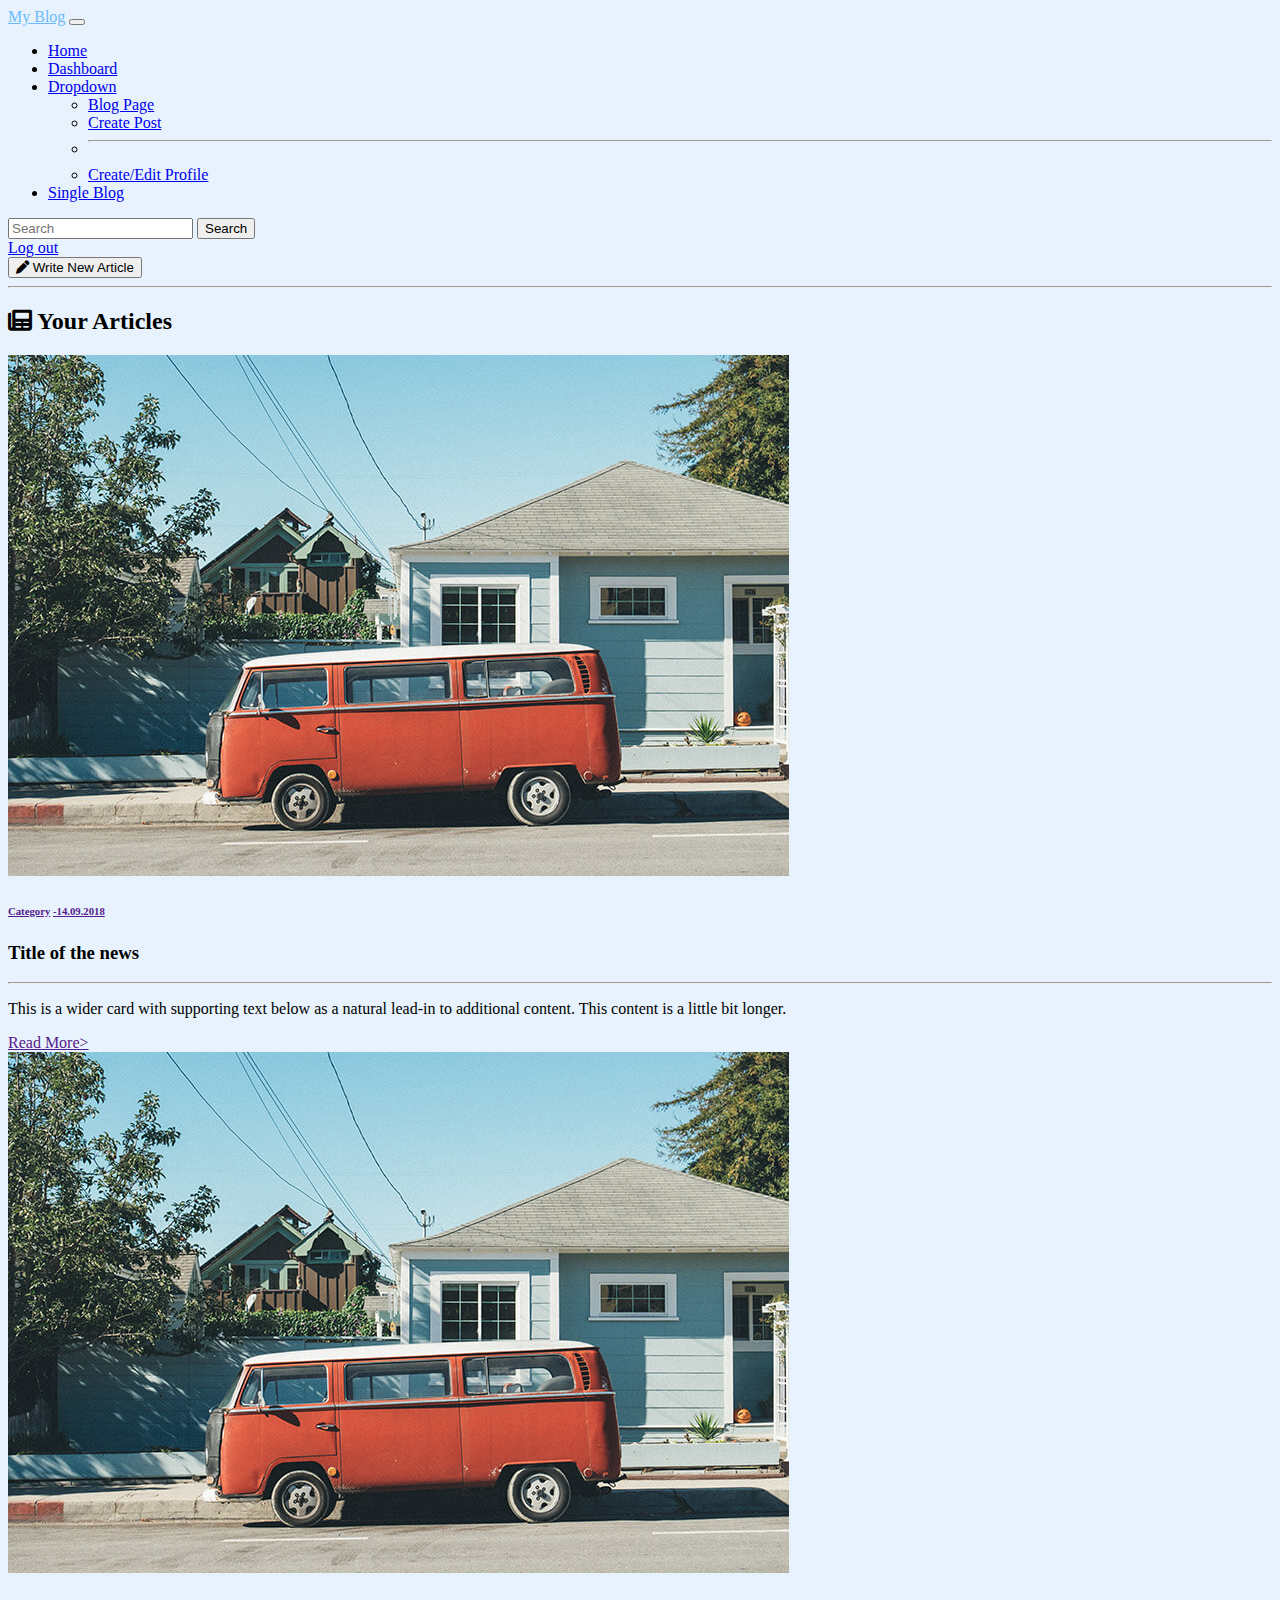
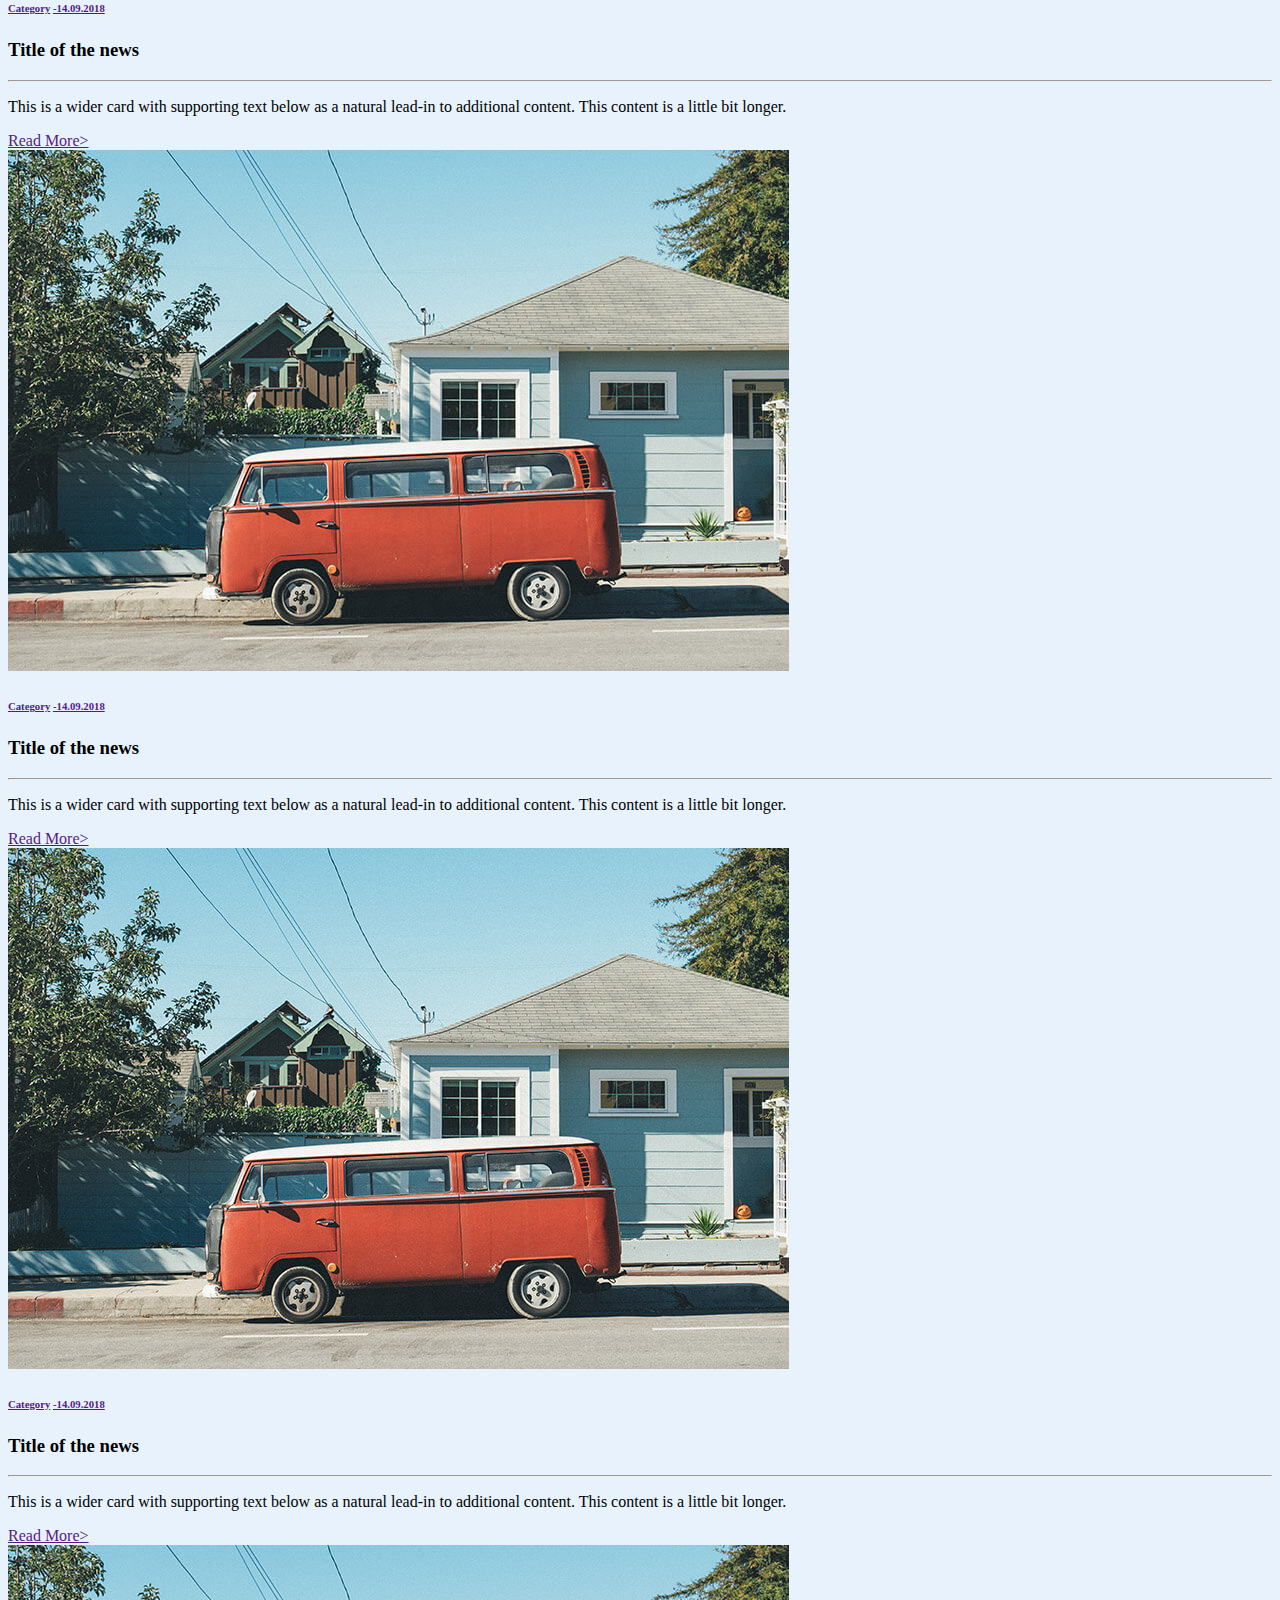
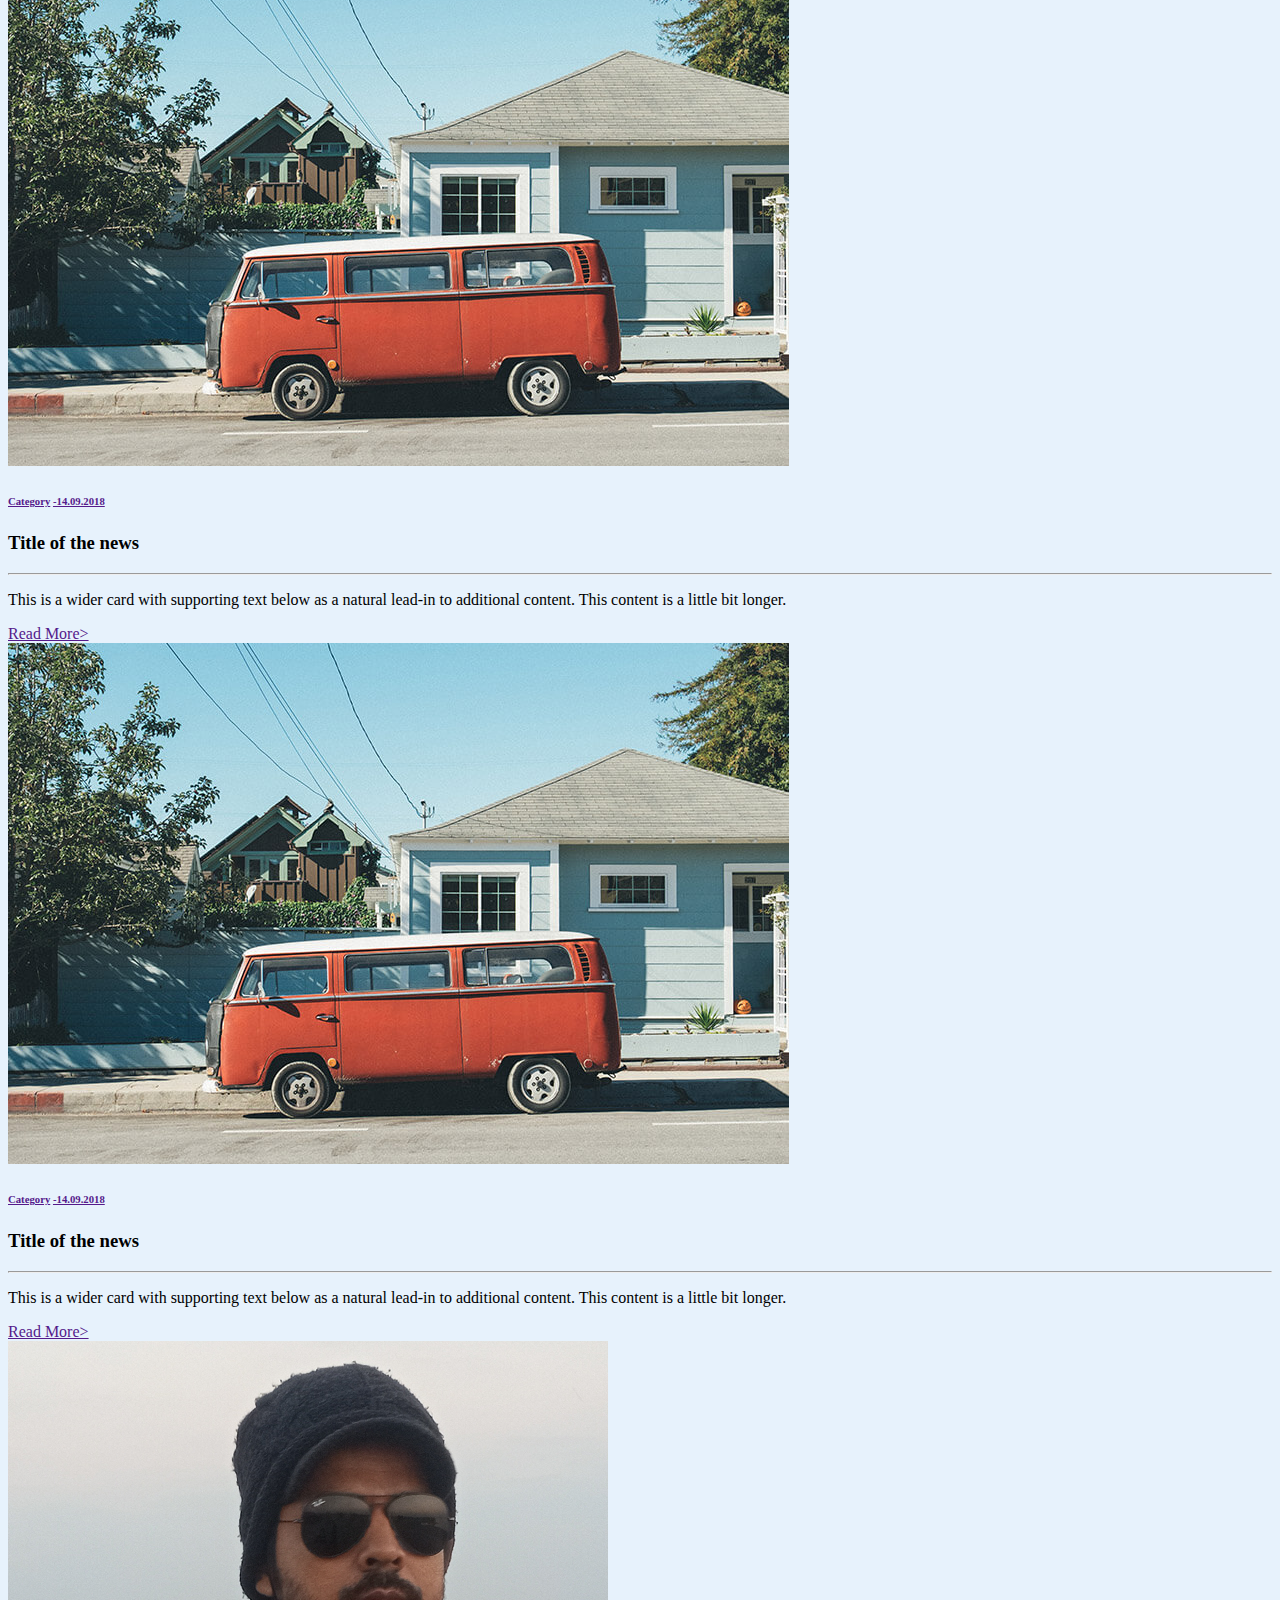
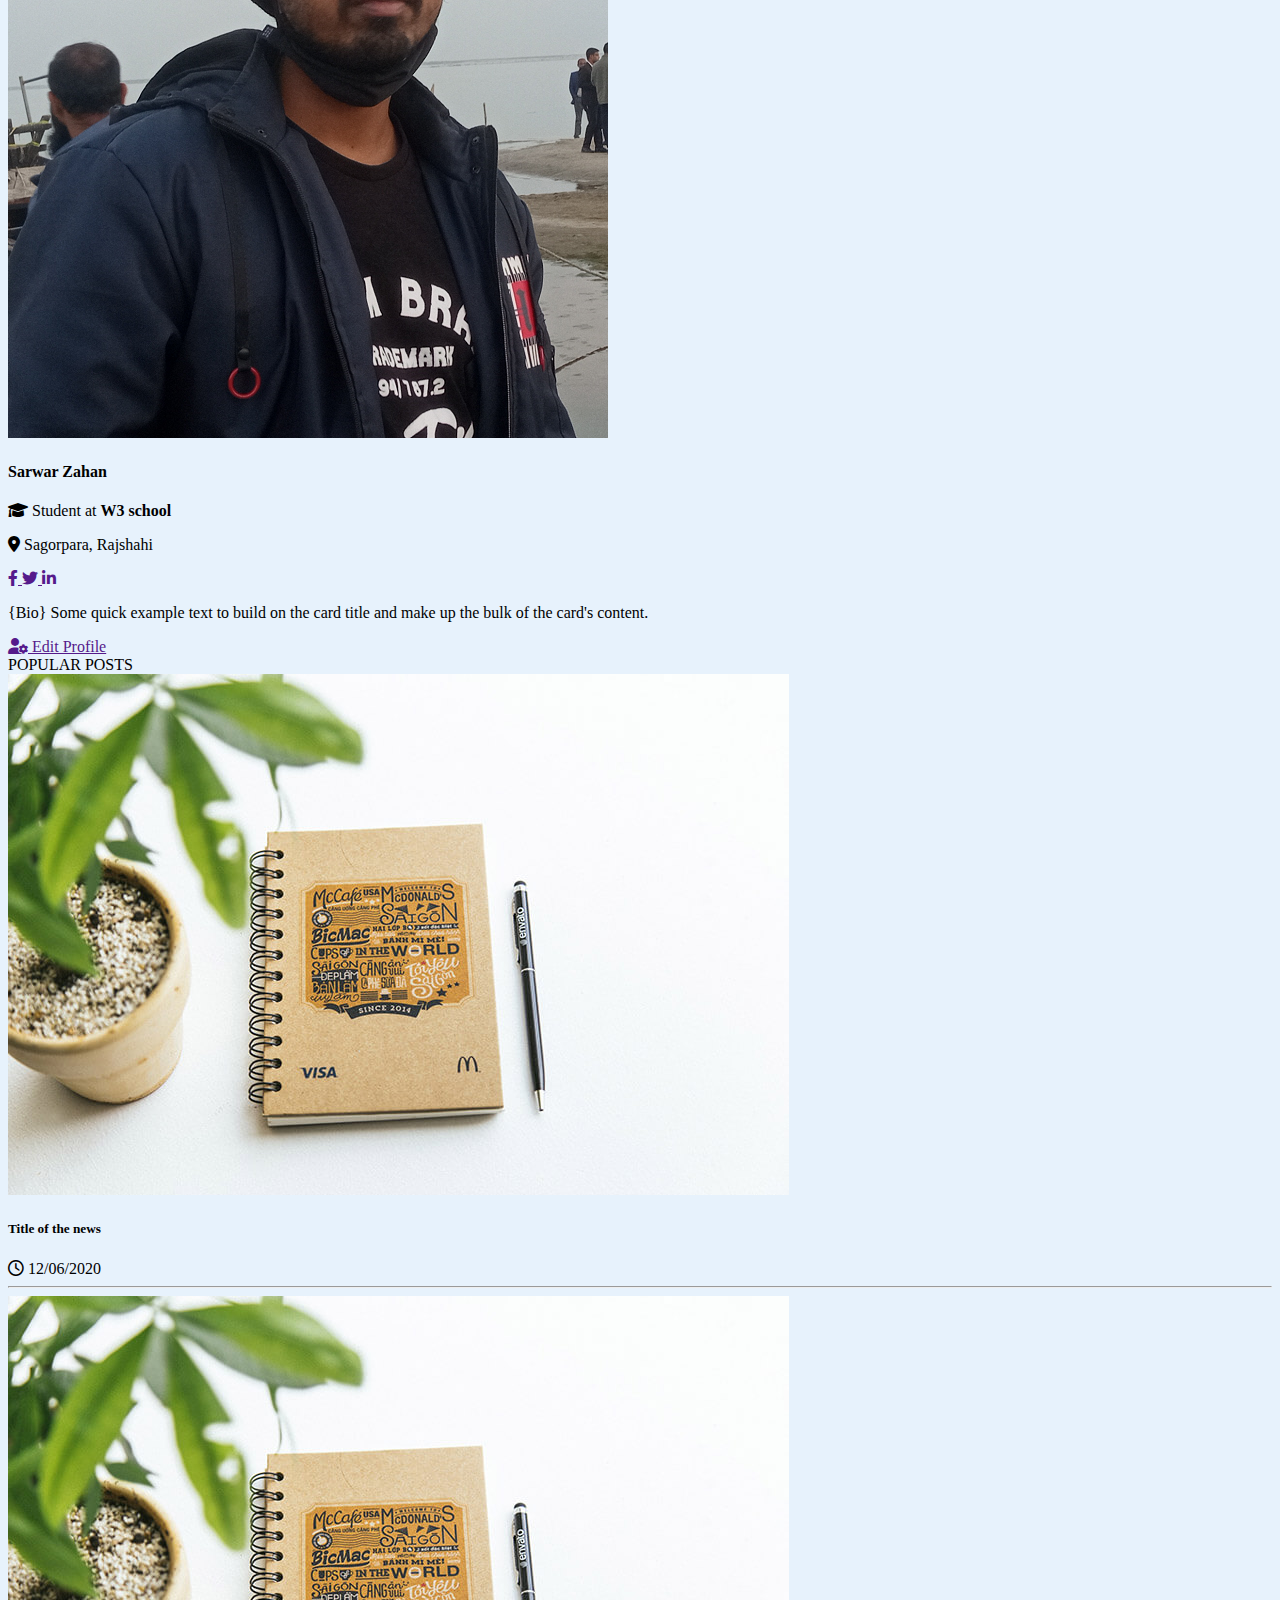
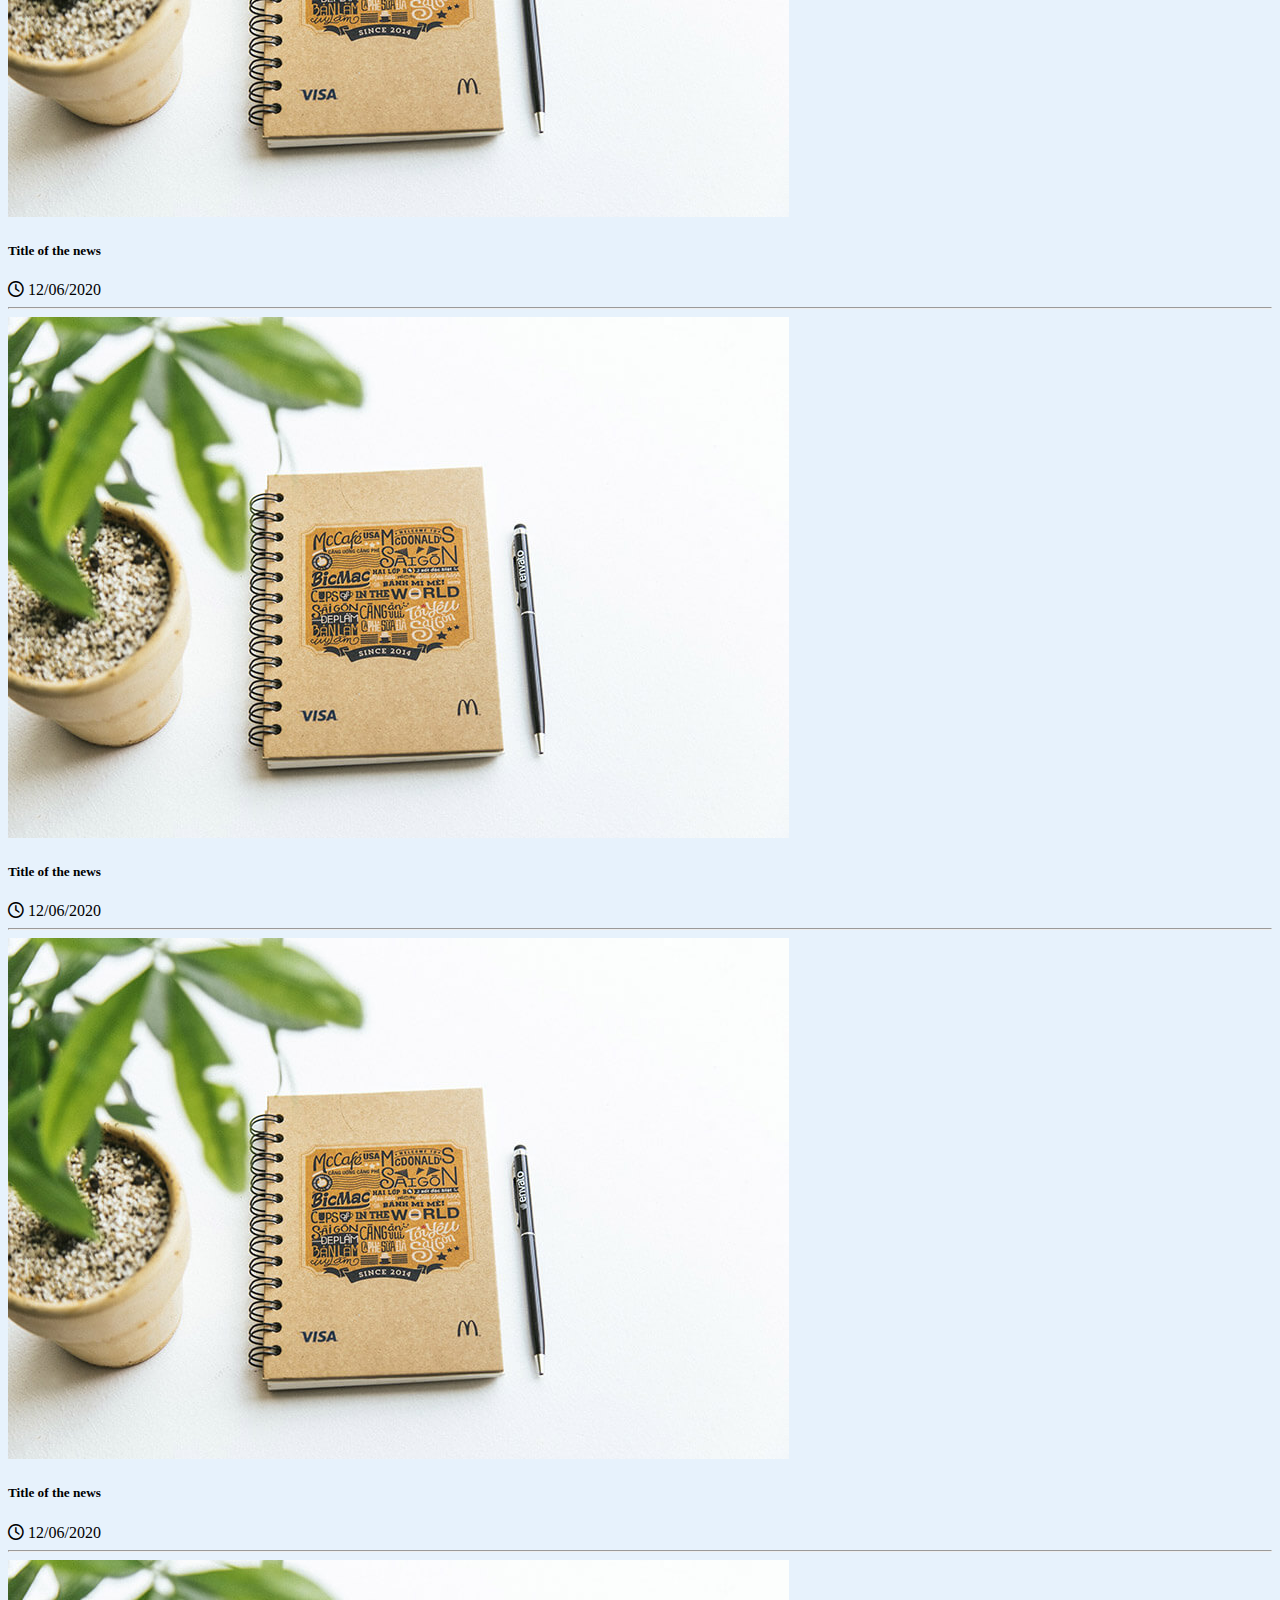
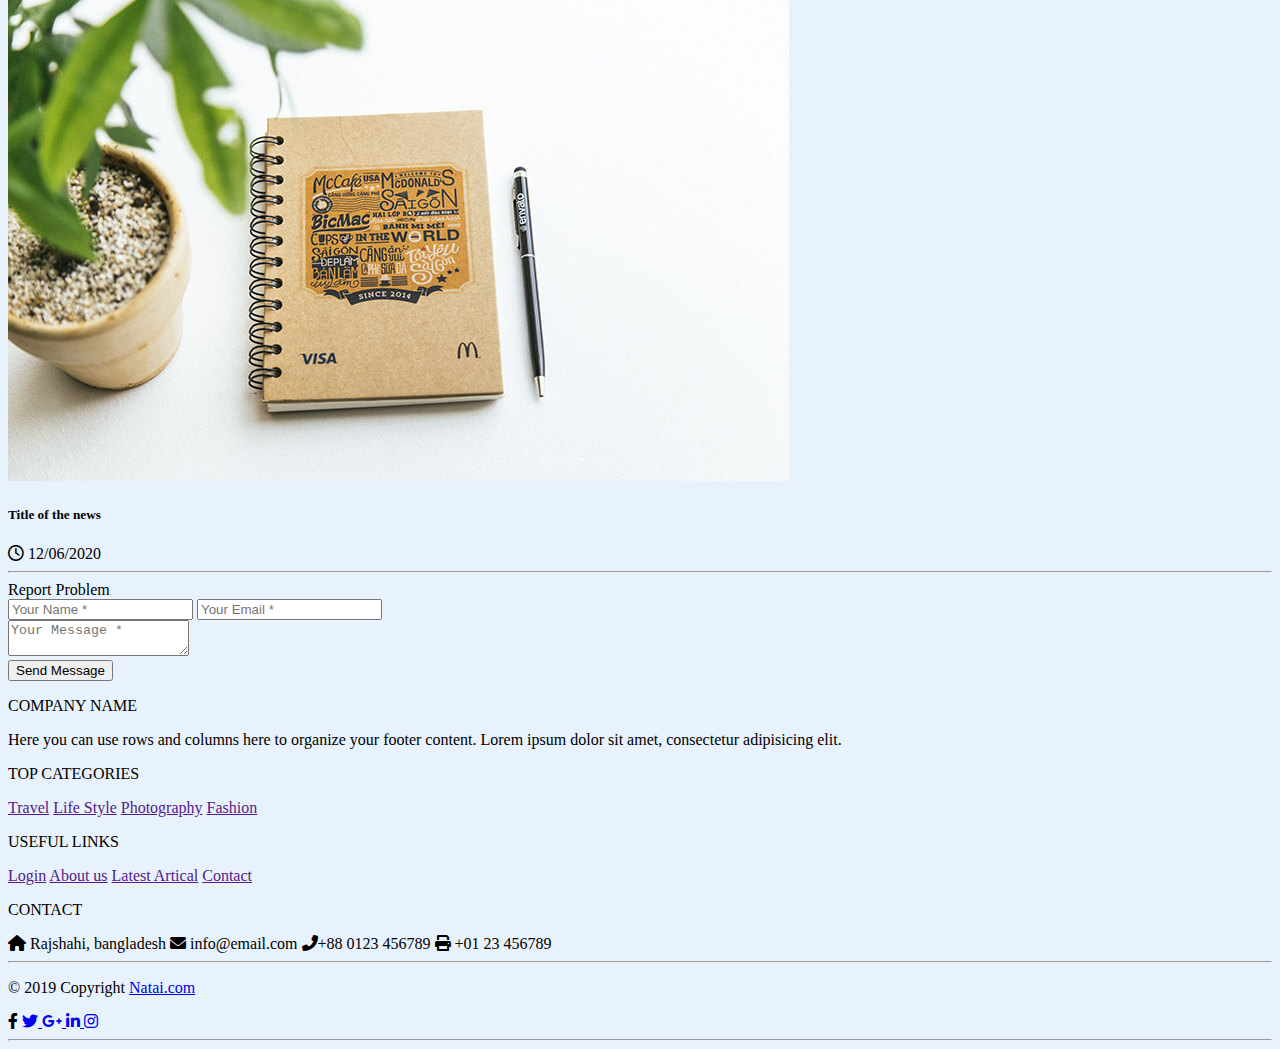
<file: dashboard.html>
<!DOCTYPE html>
<html lang="en">
  <head>
    <meta charset="UTF-8" />
    <meta http-equiv="X-UA-Compatible" content="IE=edge" />
    <meta name="viewport" content="width=device-width, initial-scale=1.0" />
    <title>Document</title>
    <!-- CSS only -->
    <link
      href="https://cdn.jsdelivr.net/npm/bootstrap@5.1.3/dist/css/bootstrap.min.css"
      rel="stylesheet"
      integrity="sha384-1BmE4kWBq78iYhFldvKuhfTAU6auU8tT94WrHftjDbrCEXSU1oBoqyl2QvZ6jIW3"
      crossorigin="anonymous"
    />
    <link
      rel="stylesheet"
      href="https://cdnjs.cloudflare.com/ajax/libs/font-awesome/6.0.0/css/all.min.css"
      integrity="sha512-9usAa10IRO0HhonpyAIVpjrylPvoDwiPUiKdWk5t3PyolY1cOd4DSE0Ga+ri4AuTroPR5aQvXU9xC6qOPnzFeg=="
      crossorigin="anonymous"
      referrerpolicy="no-referrer"
    />
    <link rel="stylesheet" href="style.css" />
  </head>
  <body id="dashboard" class="bg-light bglightblue">
   
    <!-- NAVBAR SECTION START -->

    <nav class="navbar navbar-expand-lg navbar-light bg-light shadow sticky-top">
      <div class="container-fluid">
        <a class="navbar-brand textblue" href="index.html">My Blog</a>
        <button
          class="navbar-toggler"
          type="button"
          data-bs-toggle="collapse"
          data-bs-target="#navbarSupportedContent"
          aria-controls="navbarSupportedContent"
          aria-expanded="false"
          aria-label="Toggle navigation"
        >
          <span class="navbar-toggler-icon"></span>
        </button>
        <div class="collapse navbar-collapse" id="navbarSupportedContent">
          <ul class="navbar-nav me-auto mb-2 mb-lg-0">
            <li class="nav-item">
              <a class="nav-link active" aria-current="page" href="index.html">Home</a>
            </li>
            <li class="nav-item">
              <a class="nav-link" href="dashboard.html">Dashboard</a>
            </li>
            <li class="nav-item dropdown">
              <a
                class="nav-link dropdown-toggle"
                href="#"
                id="navbarDropdown"
                role="button"
                data-bs-toggle="dropdown"
                aria-expanded="false"
              >
                Dropdown
              </a>
              <ul class="dropdown-menu" aria-labelledby="navbarDropdown">
                <li><a class="dropdown-item" href="blogpage.html">Blog Page</a></li>
                <li><a class="dropdown-item" href="createPost.html">Create Post</a></li>
                <li><hr class="dropdown-divider" /></li>
                <li>
                  <a class="dropdown-item" href="createProfile.html">Create/Edit Profile</a>
                </li>
              </ul>
            </li>
            <li class="nav-item">
              <a class="nav-link" href="singleblog.html">Single Blog</a>
            </li>
          </ul>
          <form class="d-flex me-lg-2 mb-2 mb-lg-0">
            <input
              class="form-control me-2"
              type="search"
              placeholder="Search"
              aria-label="Search"
            />
            <button class="btn btn-outline-primary" type="submit">
              Search
            </button>
          </form>
          <a class="btn btn-primary px-3" href="login.html">Log out</a>
        </div>
      </div>
    </nav>

    <!-- NAVBAR SECTION END -->

    

    <!-- BLOG-SECTION START -->
    <div class="container-fluid bglightblue">
    <div class="container py-2 px-5 pb-5">
      <div class="row">
        <div class="col-12 col-md-8">
          <div class="text-center pt-4">
            <button class="btn btn-primary p-2 px-3 fs-5"><i class="fa-solid fa-pen me-2"></i> Write New Article</button>
          </div>
          <hr class="w-50 mx-auto">
         
          <div class="text-center pb-3 mt-4">
            <h2 class="fw-lighter">
              <i class="fa-solid fa-newspaper"></i> Your Articles
            </h2>
          </div>
          <div class="row row-cols-1 row-cols-md-2 g-4 mx-md-4">
            <div class="col">
              <div class="card shadow h-100">
                <img
                  src="./image/14.jpg"
                  class="card-img-top img_hover"
                  alt="..."
                />
                <div class="card-body mx-4">
                  <h6 class="mb-3 mt-3"> <a href="" class="teal-text text-center text-uppercase font-small text-decoration-none"> <strong>Category</strong></a> <a href="" class="text-secondary text-decoration-none pe-none font-small"> -14.09.2018</a></h6>
                  
                  <h3 class="card-title">Title of the news</h3>
                  <hr />
                  <p class="card-text">
                    This is a wider card with supporting text below as a natural
                    lead-in to additional content. This content is a little bit
                    longer.
                  </p>
                  <a
                    class="fw-bold text-decoration-none d-block text-end"
                    href=""
                    >Read More></a
                  >
                </div>
              </div>
            </div>
            <div class="col">
              <div class="card shadow h-100">
                <img
                  src="./image/14.jpg"
                  class="card-img-top img_hover"
                  alt="..."
                />
                <div class="card-body mx-4">
                  <h6 class="mb-3 mt-3"> <a href="" class="teal-text text-center text-uppercase font-small text-decoration-none"> <strong>Category</strong></a> <a href="" class="text-secondary text-decoration-none pe-none font-small"> -14.09.2018</a></h6>
                  <h3 class="card-title">Title of the news</h3>
                  <hr />
                  <p class="card-text">
                    This is a wider card with supporting text below as a natural
                    lead-in to additional content. This content is a little bit
                    longer.
                  </p>
                  <a
                    class="fw-bold text-decoration-none d-block text-end"
                    href=""
                    >Read More></a
                  >
                </div>
              </div>
            </div>
          </div>
          <div class="row row-cols-1 row-cols-md-2 g-4 mx-md-4 mb-4 mt-2">
            <div class="col">
              <div class="card shadow h-100">
                <img
                  src="./image/14.jpg"
                  class="card-img-top img_hover"
                  alt="..."
                />
                <div class="card-body mx-4">
                  <h6 class="mb-3 mt-3"> <a href="" class="teal-text text-center text-uppercase font-small text-decoration-none"> <strong>Category</strong></a> <a href="" class="text-secondary text-decoration-none pe-none font-small"> -14.09.2018</a></h6>
                  <h3 class="card-title">Title of the news</h3>
                  <hr />
                  <p class="card-text">
                    This is a wider card with supporting text below as a natural
                    lead-in to additional content. This content is a little bit
                    longer.
                  </p>
                  <a
                    class="fw-bold text-decoration-none d-block text-end"
                    href=""
                    >Read More></a
                  >
                </div>
              </div>
            </div>
            <div class="col">
              <div class="card shadow h-100">
                <img
                  src="./image/14.jpg"
                  class="card-img-top img_hover"
                  alt="..."
                />
                <div class="card-body mx-4">
                  <h6 class="mb-3 mt-3"> <a href="" class="teal-text text-center text-uppercase font-small text-decoration-none"> <strong>Category</strong></a> <a href="" class="text-secondary text-decoration-none pe-none font-small"> -14.09.2018</a></h6>
                  <h3 class="card-title">Title of the news</h3>
                  <hr />
                  <p class="card-text">
                    This is a wider card with supporting text below as a natural
                    lead-in to additional content. This content is a little bit
                    longer.
                  </p>
                  <a
                    class="fw-bold text-decoration-none d-block text-end"
                    href=""
                    >Read More></a
                  >
                </div>
              </div>
            </div>
          </div>
          <div class="row row-cols-1 row-cols-md-2 g-4 mx-md-4">
            <div class="col">
              <div class="card shadow h-100">
                <img
                  src="./image/14.jpg"
                  class="card-img-top img_hover"
                  alt="..."
                />
                <div class="card-body mx-4">
                  <h6 class="mb-3 mt-3"> <a href="" class="teal-text text-center text-uppercase font-small text-decoration-none"> <strong>Category</strong></a> <a href="" class="text-secondary text-decoration-none pe-none font-small"> -14.09.2018</a></h6>
                  <h3 class="card-title">Title of the news</h3>
                  <hr />
                  <p class="card-text">
                    This is a wider card with supporting text below as a natural
                    lead-in to additional content. This content is a little bit
                    longer.
                  </p>
                  <a
                    class="fw-bold text-decoration-none d-block text-end"
                    href=""
                    >Read More></a
                  >
                </div>
              </div>
            </div>
            <div class="col">
              <div class="card shadow h-100">
                <img
                  src="./image/14.jpg"
                  class="card-img-top img_hover"
                  alt="..."
                />
                <div class="card-body mx-4">
                  <h6 class="mb-3 mt-3"> <a href="" class="teal-text text-center text-uppercase font-small text-decoration-none"> <strong>Category</strong></a> <a href="" class="text-secondary text-decoration-none pe-none font-small"> -14.09.2018</a></h6>
                  <h3 class="card-title">Title of the news</h3>
                  <hr />
                  <p class="card-text">
                    This is a wider card with supporting text below as a natural
                    lead-in to additional content. This content is a little bit
                    longer.
                  </p>
                  <a
                    class="fw-bold text-decoration-none d-block text-end"
                    href=""
                    >Read More></a
                  >
                </div>
              </div>
            </div>
          </div>
        </div>
        
        
        <!-- SIDE-SECTION-START -->
        <div class="col-12 col-md-4">
            <div class="card">
                <img src="./image/mithu_p.png" class="card-img-top" alt="">
                <div class="card-body text-center">
                    <h4 class="card-title"> <strong>Sarwar Zahan</strong></h4>
                    <p class="h6"><i class="fa-solid fa-graduation-cap"></i> Student at <strong>W3 school</strong> </p>
                    <p class="h6"><i class="fa-solid fa-location-dot"></i> Sagorpara, Rajshahi</p>
                    <div class="my-4">
                        <a href="" class=" text-decoration-none bg-dark p-2 rounded-pill text-white btn-lg icn_hover">
                            <i class="fa-brands fa-facebook-f p-1"></i>
                        </a>
                        <a href="" class="text-decoration-none bg-dark p-2 rounded-pill text-white btn-lg mx-3 icn_hover">
                            <i class="fa-brands fa-twitter"></i>

                        </a>
                        <a href="" class="text-decoration-none bg-dark p-2 rounded-pill text-white btn-lg icn_hover">
                            <i class="fa-brands fa-linkedin-in p-1"></i>

                        </a>
                    </div>
                    <div class="card-text">
                        <p class="mx-2">{Bio} Some quick example text to build on the card title and make up the bulk of the card's content.</p>
                    </div>
                    <a href="" class="btn btn-primary"><i class="fa-solid fa-user-gear"></i> Edit Profile</a>

                </div>
               

            </div>
          
<!-- NEWESLETTER-END -->


          <!-- POPULAR-LIST -->
          <div class="card mt-4 shadow">
            <div class="card-header border fw-bold mx-4 my-4 text-center">
              POPULAR POSTS
            </div>
            <div class="row">
              <div class="col-5">
                <img src="./image/photo13.jpg" class="img-fluid ps-4 p-2 img_popular" alt="" />
              </div>
              <div class="col-7">
                <h5>Title of the news</h5>
                <span><i class="fa-regular fa-clock text-primary"> </i></span>
                <span> 12/06/2020</span>
              </div>
            </div>
            <hr class="mx-4" />
            <div class="row">
              <div class="col-5">
                <img src="./image/photo13.jpg" class="img-fluid ps-4 p-2 img_popular" alt="" />
              </div>
              <div class="col-7">
                <h5>Title of the news</h5>
                <span><i class="fa-regular fa-clock text-primary"> </i></span>
                <span> 12/06/2020</span>
              </div>
            </div>
            <hr class="mx-4" />
            <div class="row">
              <div class="col-5">
                <img src="./image/photo13.jpg" class="img-fluid ps-4 p-2 img_popular" alt="" />
              </div>
              <div class="col-7">
                <h5>Title of the news</h5>
                <span><i class="fa-regular fa-clock text-primary"> </i></span>
                <span> 12/06/2020</span>
              </div>
            </div>
            <hr class="mx-4" />

            <div class="row">
              <div class="col-5">
                <img src="./image/photo13.jpg" class="img-fluid ps-4 p-2 img_popular" alt="" />
              </div>
              <div class="col-7">
                <h5>Title of the news</h5>
                <span><i class="fa-regular fa-clock text-primary"> </i></span>
                <span> 12/06/2020</span>
              </div>
            </div>
            <hr class="mx-4" />

            <div class="row">
              <div class="col-5">
                <img src="./image/photo13.jpg" class="img-fluid ps-4 p-2 img_popular" alt="" />
              </div>
              <div class="col-7">
                <h5>Title of the news</h5>
                <span><i class="fa-regular fa-clock text-primary"> </i></span>
                <span> 12/06/2020</span>
              </div>
            </div>
            <hr class="mx-4" />
          </div>

         
         <!-- Report Problem -->
          <div class="card shadow">
            <div class="card-header m-3 border-0 fw-bold text-center">
              Report Problem
            </div>
            <div class="mx-3">
            <input type="text" class="form-control mb-3 rounded-pill" placeholder="Your Name *" aria-label="Username" aria-describedby="basic-addon1">
            <input type="email" class="form-control rounded-pill" placeholder="Your Email *" aria-label="Username" aria-describedby="basic-addon1">
          </div>
          <div class="m-3">
          <textarea class="form-control rounded-3" placeholder="Your Message *" aria-label="With textarea"></textarea>
        </div>
        <div class="d-grid gap-2 col-5 mx-auto mb-3">
          <button class="btn btn-primary rounded-pill fs-md" type="button">Send Message</button>
        </div>

          </div>
        </div>

        <!-- SIDE-SECTION-END -->
      </div>
    </div>
</div>
  

  <!-- BLOG-SECTION-END -->


    <!-- footer-start -->
    <div class="container-fluid bg-lightblue">
      <div class="container">
        <div class="row mt-5 footer_center">
          <div class="col-12 col-md-3">
            <p class="fw-bold"><span class="text-decoration-underline"> COMPA</span>NY NAME
              </p>
            <p class="mb-5 pe-5">
              Here you can use rows and columns here to organize your footer content. Lorem ipsum dolor sit amet, consectetur adipisicing elit.</p>
          
          
            </div>
          <div class="col-12 col-md-3">
            <p class="fw-bolder"><span class="text-decoration-underline">TOP CA</span>TEGORIES</p>
          <div class="footer">
            <a href="" class="d-block mb-3 text-decoration-none">Travel</a>
            <a href="" class="d-block text-decoration-none">Life Style</a>
            <a href="" class="d-block py-3 text-decoration-none">Photography</a>
            <a href="" class="d-block text-decoration-none mb-5">Fashion</a>
          </div>
          </div>
          <div class="col-12 col-md-3">
            <p class="fw-bolder"><span class="text-decoration-underline">USEFUL</span> LINKS</p>
            <div class="footer">
              <a href="" class="d-block mb-3 text-decoration-none">Login</a>
              <a href="" class="d-block text-decoration-none">About us</a>
              <a href="" class="d-block py-3  text-decoration-none">Latest Artical</a>
              <a href="" class="d-block text-decoration-none mb-5">Contact</a>
            </div>
          </div>
          <div class="col-12 col-md-3 ">
            <P class="fw-bolder"><span class="text-decoration-underline">CON</span>TACT</P>
            <span><i class="fas fa-house mb-3 pe-3"></i> Rajshahi, bangladesh</span>
             
            
            <span class="d-block"><i class="fa-solid fa-envelope pe-3"></i> info@email.com</span>
            <span class="d-block"><i class="fa-solid fa-phone-flip py-3 pe-3"></i>+88 0123 456789</span>
            <span class="d-block mb-3"><i class="fa-solid fa-print pe-3"></i> +01 23 456789</span>
          </div>
        </div>
        <hr class="mb-3 d-md-block d-none">
      </div>
    </div>
    <div class="container-fluid">
      <div class="row">
        <div class="col-12 col-md-6 text-center lead order2">
          <p>© 2019 Copyright <a href="index.html" class="text-decoration-none">Natai.com</a></p>
        </div>
        <div class="col-12 col-md-6 text-center lead order">
          <div class="socialLinksHeader">
            <a class="p-4 ml-0 textBlue text-decoration-none href="#">
              <i class="fab fa-facebook-f"></i>
            </a>
            <!--Twitter-->
            <a class="p-2 mx-3 textBlue text-decoration-none" href="#">
              <i class="fab fa-twitter"></i>
            </a>
            <!--Google +-->
            <a class="p-2 textBlue text-decoration-none" href="#">
              <i class="fab fa-google-plus-g"></i>
            </a>
            <!--Linkedin-->
            <a class="p-2 mx-3 textBlue text-decoration-none" href="#">
              <i class="fab fa-linkedin-in"></i>
            </a>
            <!--Instagram-->
            <a class="p-2  textBlue text-decoration-none" href="#">
              <i class="fab fa-instagram"></i>
            </a>
            <hr class=" w-75 d-md-none d-block mx-auto">
          </div>
        </div>
    </div>
    </div>

    

    <script
      src="https://cdn.jsdelivr.net/npm/bootstrap@5.1.3/dist/js/bootstrap.bundle.min.js"
      integrity="sha384-ka7Sk0Gln4gmtz2MlQnikT1wXgYsOg+OMhuP+IlRH9sENBO0LRn5q+8nbTov4+1p"
      crossorigin="anonymous"
    ></script>
  </body>
</html>
</file>
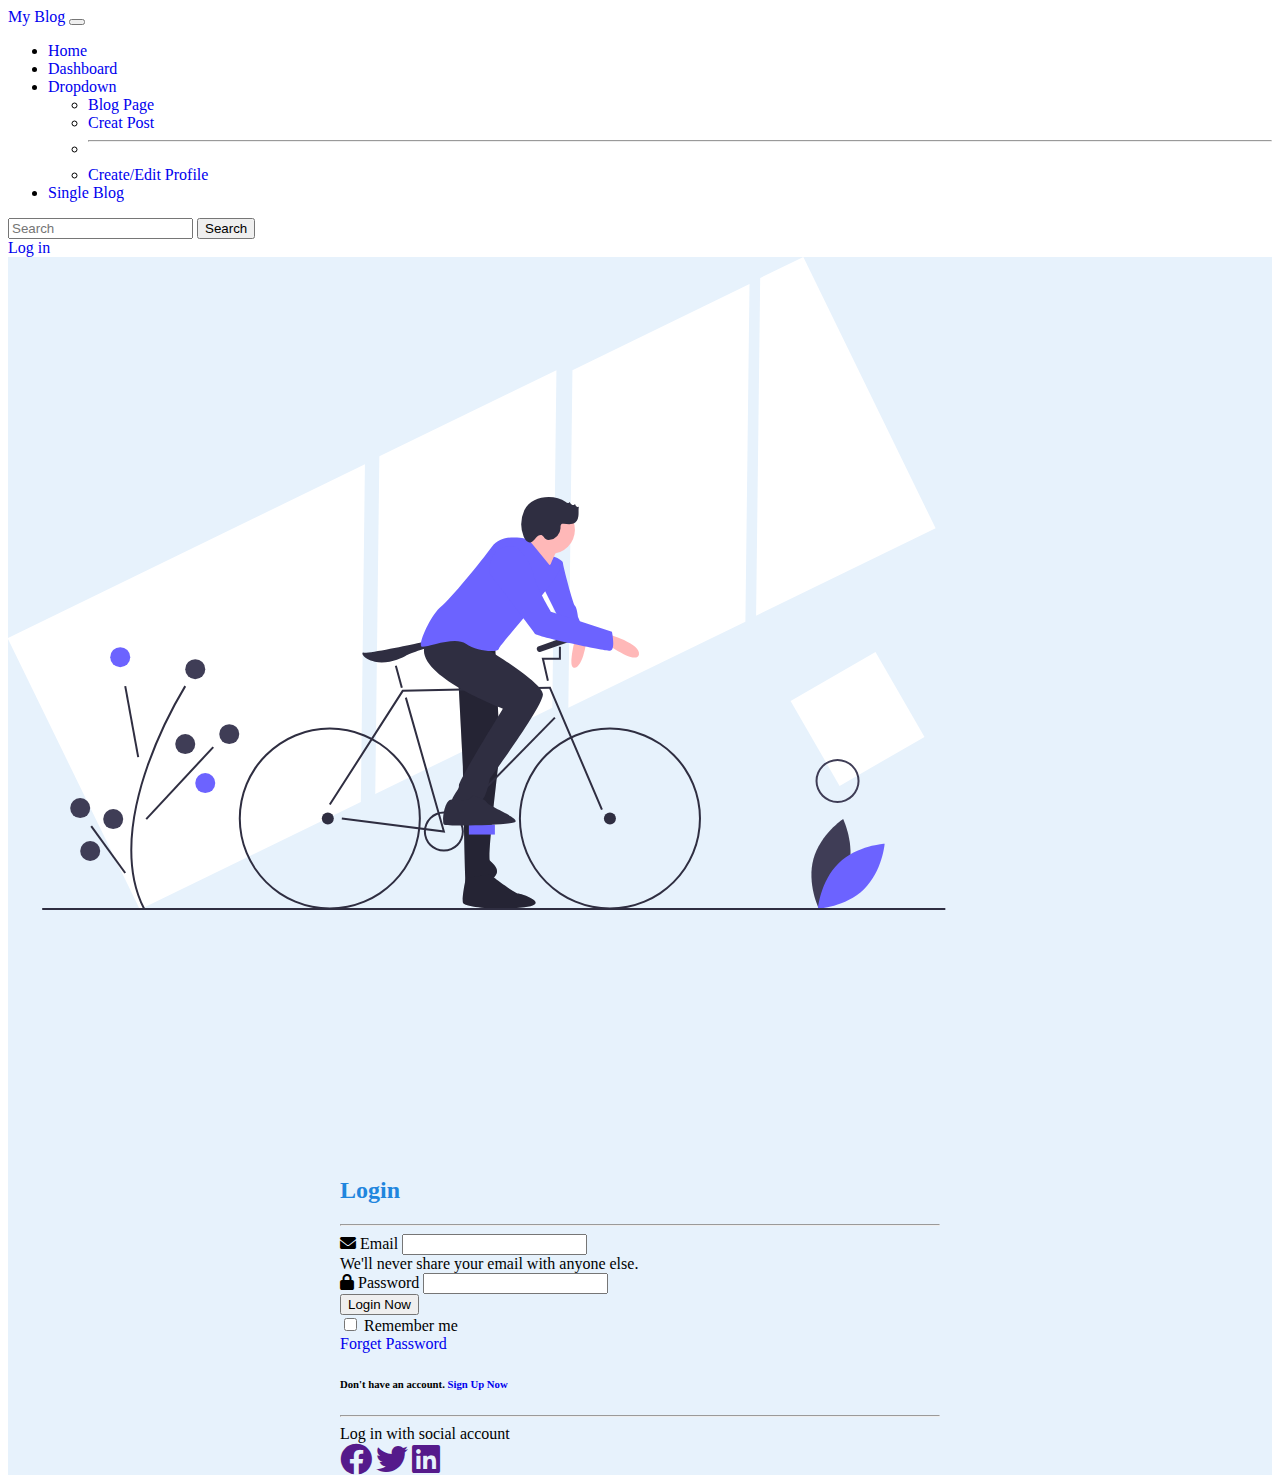
<file: login.html>
<!DOCTYPE html>
<html lang="en">
  <head>
    <meta charset="UTF-8" />
    <meta http-equiv="X-UA-Compatible" content="IE=edge" />
    <meta name="viewport" content="width=device-width, initial-scale=1.0" />
    <link
      rel="stylesheet"
      href="https://cdnjs.cloudflare.com/ajax/libs/font-awesome/6.0.0/css/all.min.css"
      integrity="sha512-9usAa10IRO0HhonpyAIVpjrylPvoDwiPUiKdWk5t3PyolY1cOd4DSE0Ga+ri4AuTroPR5aQvXU9xC6qOPnzFeg=="
      crossorigin="anonymous"
      referrerpolicy="no-referrer"
    />
    <link
      href="https://cdn.jsdelivr.net/npm/bootstrap@5.1.3/dist/css/bootstrap.min.css"
      rel="stylesheet"
      integrity="sha384-1BmE4kWBq78iYhFldvKuhfTAU6auU8tT94WrHftjDbrCEXSU1oBoqyl2QvZ6jIW3"
      crossorigin="anonymous"
    />
    <link rel="stylesheet" href="style.css" />
    <title>Login</title>
  </head>
  <body id="login">
      <!-- NAVBAR SECTION START -->

    <nav class="navbar navbar-expand-lg navbar-light bg-light shadow sticky-top">
      <div class="container-fluid">
        <a class="navbar-brand textblue50" href="index.html">My Blog</a>
        <button
          class="navbar-toggler"
          type="button"
          data-bs-toggle="collapse"
          data-bs-target="#navbarSupportedContent"
          aria-controls="navbarSupportedContent"
          aria-expanded="false"
          aria-label="Toggle navigation"
        >
          <span class="navbar-toggler-icon"></span>
        </button>
        <div class="collapse navbar-collapse" id="navbarSupportedContent">
          <ul class="navbar-nav me-auto mb-2 mb-lg-0">
            <li class="nav-item">
              <a class="nav-link active" aria-current="page" href="index.html">Home</a>
            </li>
            <li class="nav-item">
              <a class="nav-link" href="dashboard.html">Dashboard</a>
            </li>
            <li class="nav-item dropdown">
              <a
                class="nav-link dropdown-toggle"
                href="#"
                id="navbarDropdown"
                role="button"
                data-bs-toggle="dropdown"
                aria-expanded="false"
              >
                Dropdown
              </a>
              <ul class="dropdown-menu" aria-labelledby="navbarDropdown">
                <li><a class="dropdown-item" href="blogpage.html">Blog Page</a></li>
                <li><a class="dropdown-item" href="createPost.html">Creat Post</a></li>
                <li><hr class="dropdown-divider" /></li>
                <li>
                  <a class="dropdown-item" href="createProfile.html">Create/Edit Profile</a>
                </li>
              </ul>
            </li>
            <li class="nav-item">
              <a class="nav-link" href="singleblog.html">Single Blog</a>
            </li>
          </ul>
          <form class="d-flex me-lg-2 mb-2 mb-lg-0">
            <input
              class="form-control me-2"
              type="search"
              placeholder="Search"
              aria-label="Search"
            />
            <button class="btn btn-outline-primary" type="submit">
              Search
            </button>
          </form>
          <a class="btn btn-primary px-3" href="login.html">Log in</a>
        </div>
      </div>
    </nav>

    <!-- NAVBAR SECTION END -->
    
    <!-- LOGIN SECTION -->
    <div class="container-fluid bg_light">
      <div class="row">
        <div class="col-md-6 order1 d-flex align-items-end h_100">
          <img src="./image/login.svg" class="img-fluid login_img" alt="" />
        </div>

         <!-- logini-card-start -->

        <div class="offset-md-1 col-md-4 py-4 order2">
          <div class="card card_width">
            <div class="card-body shadow">
              <!-- LOGIN FORM -->
              
                <h2 class="d-block text-center loginh">Login</h2>
                <hr class="w-50 mx-auto">
                <form action=""></form>

                <div class="mb-3 font-small">
                  <label for="exampleInputEmail1" class="form-label"
                    ><span class="fas fa-envelope text-primary"></span> Email
                    </label>
                  <input
                    type="email"
                    class="form-control"
                    id="exampleInputEmail1"
                    aria-describedby="emailHelp"
                  />
                  <div id="emailHelp" class="form-text">
                    We'll never share your email with anyone else.
                  </div>
                </div>
                <div class="mb-3">
                  <label for="exampleInputPassword1" class="form-label"
                    ><i class="fas fa-lock text-primary"></i> Password</label
                  >
                  <input
                    type="password"
                    class="form-control"
                    id="exampleInputPassword1"
                  />
                </div>
                <div class="d-flex justify-content-center">
                  <button type="submit" class="btn btn-primary w-50">
                    Login Now
                  </button>
                </div>
                <div
                  class="d-flex justify-content-between align-items-end pt-3"
                >
                  <div class="form-check">
                    <input
                      type="checkbox"
                      class="form-check-input"
                      id="exampleCheck1"
                    />
                    <label
                      class="form-check-label text-primary"
                      for="exampleCheck1"
                      >Remember me</label
                    >
                  </div>
                  <a href="#">Forget Password</a>
                </div>
              </form>
              <!-- LOGIN FORM END -->
          
              <h6 class="d-block text-center pt-3">Don't have an account. <a class="fw-" href="sign-up.html">Sign Up Now</a>
              </h6>
              <hr>
              <span class="d-block text-primary text-center mt-4 fs-5 fw-light">Log in with social account</span>
              <div class="d-flex justify-content-center" >
                  <a href=""><i class="fab fa-facebook fa-2x p-3"></i></a>
                  <a href=""><i class="fab fa-twitter fa-2x p-3"></i></a>
                  <a href=""><i class="fab fa-linkedin fa-2x p-3"></i></a>
              </div>
            </div>
          </div>
        </div>
      </div>
    </div>

    <!-- LOGIN SECTION END -->

    <script
      src="https://cdn.jsdelivr.net/npm/bootstrap@5.1.3/dist/js/bootstrap.bundle.min.js"
      integrity="sha384-ka7Sk0Gln4gmtz2MlQnikT1wXgYsOg+OMhuP+IlRH9sENBO0LRn5q+8nbTov4+1p"
      crossorigin="anonymous"
    ></script>
  </body>
</html>
</file>
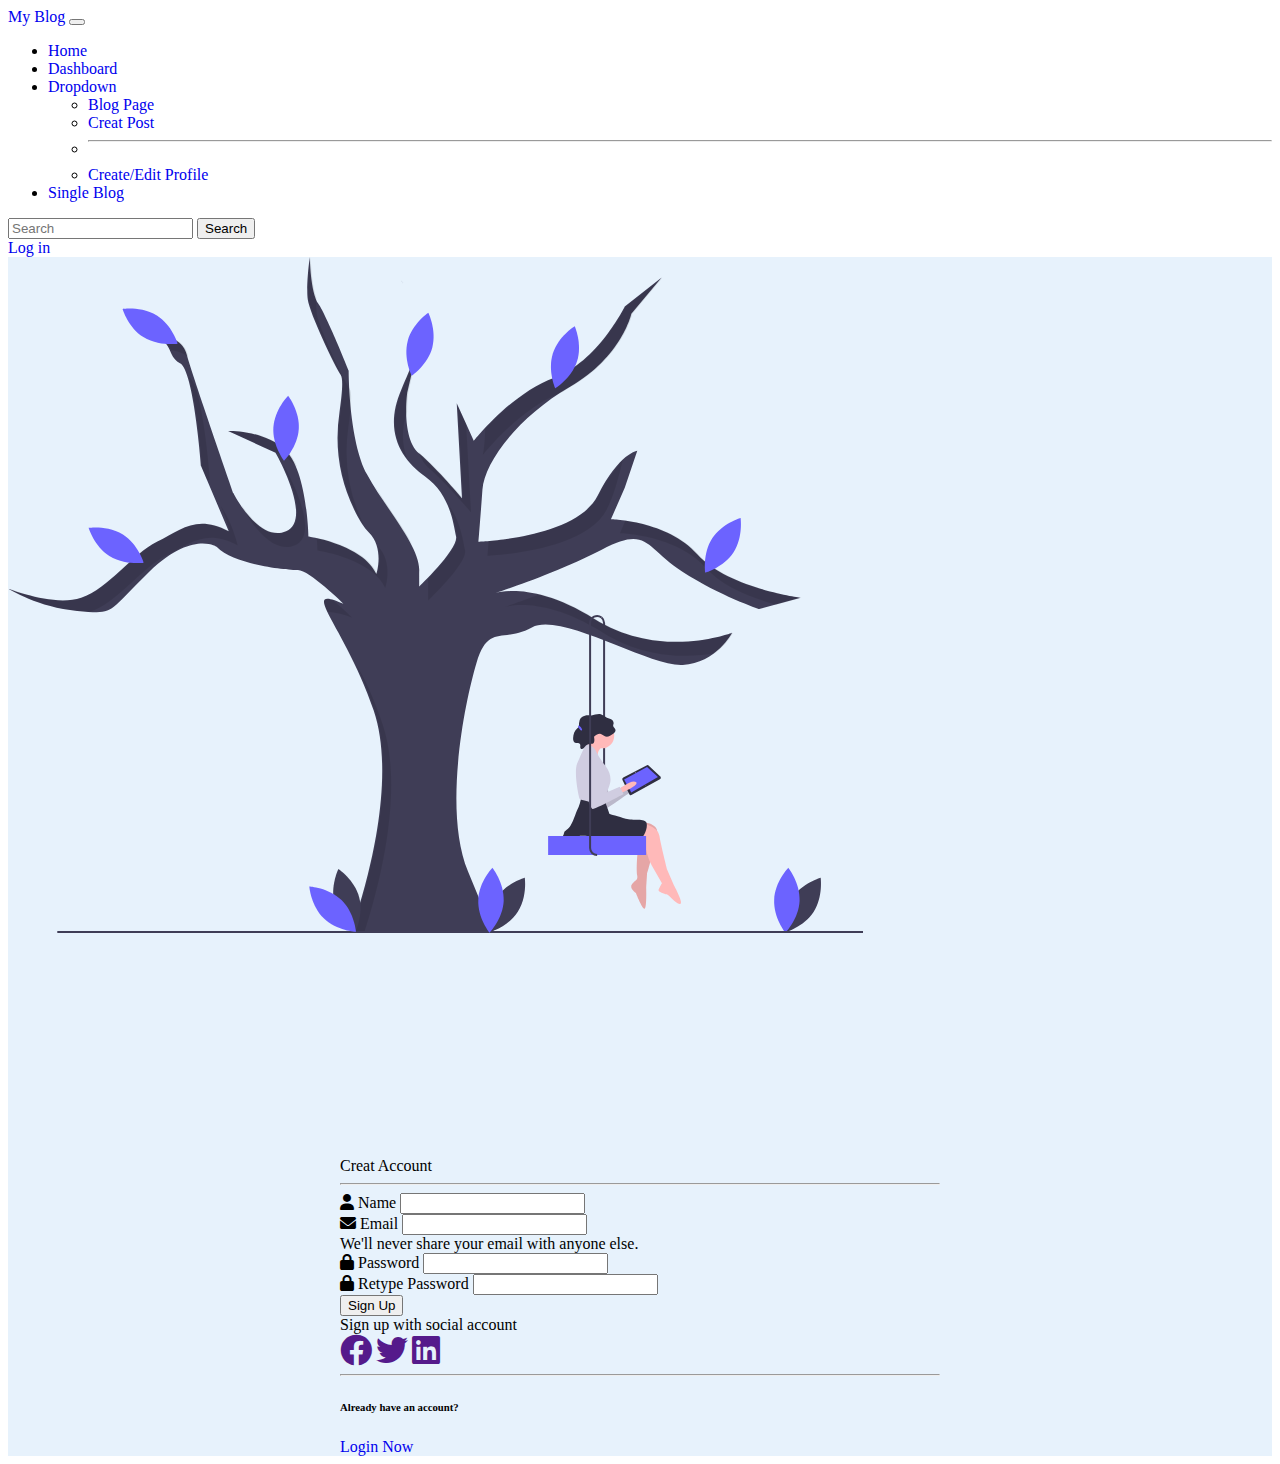
<file: sign-up.html>
<!DOCTYPE html>
<html lang="en">
<head>
    <meta charset="UTF-8">
    <meta http-equiv="X-UA-Compatible" content="IE=edge">
    <meta name="viewport" content="width=device-width, initial-scale=1.0">
    <title>Sign Up</title>
    <link href="https://cdn.jsdelivr.net/npm/bootstrap@5.1.3/dist/css/bootstrap.min.css" rel="stylesheet" integrity="sha384-1BmE4kWBq78iYhFldvKuhfTAU6auU8tT94WrHftjDbrCEXSU1oBoqyl2QvZ6jIW3" crossorigin="anonymous">
    <link rel="stylesheet" href="https://cdnjs.cloudflare.com/ajax/libs/font-awesome/6.0.0/css/all.min.css" integrity="sha512-9usAa10IRO0HhonpyAIVpjrylPvoDwiPUiKdWk5t3PyolY1cOd4DSE0Ga+ri4AuTroPR5aQvXU9xC6qOPnzFeg==" crossorigin="anonymous" referrerpolicy="no-referrer" />
    
    <link rel="stylesheet" href="style.css">



</head>
<body id="sign_up">

  <!-- NAVBAR SECTION START -->

  <nav class="navbar navbar-expand-lg navbar-light bg-light shadow sticky-top">
    <div class="container-fluid">
      <a class="navbar-brand textblue50" href="index.html">My Blog</a>
      <button
        class="navbar-toggler"
        type="button"
        data-bs-toggle="collapse"
        data-bs-target="#navbarSupportedContent"
        aria-controls="navbarSupportedContent"
        aria-expanded="false"
        aria-label="Toggle navigation"
      >
        <span class="navbar-toggler-icon"></span>
      </button>
      <div class="collapse navbar-collapse" id="navbarSupportedContent">
        <ul class="navbar-nav me-auto mb-2 mb-lg-0">
          <li class="nav-item">
            <a class="nav-link active" aria-current="page" href="index.html">Home</a>
          </li>
          <li class="nav-item">
            <a class="nav-link" href="dashboard.html">Dashboard</a>
          </li>
          <li class="nav-item dropdown">
            <a
              class="nav-link dropdown-toggle"
              href="#"
              id="navbarDropdown"
              role="button"
              data-bs-toggle="dropdown"
              aria-expanded="false"
            >
              Dropdown
            </a>
            <ul class="dropdown-menu" aria-labelledby="navbarDropdown">
              <li><a class="dropdown-item" href="blogpage.html">Blog Page</a></li>
              <li><a class="dropdown-item" href="createPost.html">Creat Post</a></li>
              <li><hr class="dropdown-divider" /></li>
              <li>
                <a class="dropdown-item" href="createProfile.html">Create/Edit Profile</a>
              </li>
            </ul>
          </li>
          <li class="nav-item">
            <a class="nav-link" href="singleblog.html">Single Blog</a>
          </li>
        </ul>
        <form class="d-flex me-lg-2 mb-2 mb-lg-0">
          <input
            class="form-control me-2"
            type="search"
            placeholder="Search"
            aria-label="Search"
          />
          <button class="btn btn-outline-primary" type="submit">
            Search
          </button>
        </form>
        <a class="btn btn-primary px-3" href="login.html">Log in</a>
      </div>
    </div>
  </nav>

  <!-- NAVBAR SECTION END -->

    <div class="container-fluid bg_light">
        <div class="row">
            <div class="col-md-6 order1 d-flex align-items-end h_100">
                <img src="image/Tree_swing.svg" alt="">
            </div>

            <!-- sign-up-card-start -->
               <div class="col-md-6 py-4 order2">
                   <div class="card card_width">
                       <div class="card-body shadow">
                        <form action="">
                            <span class="d-block text-primary text-center fs-3">Creat Account</span>
                            <hr class="w-50 mx-auto">
                            <div class="mb-3">
                               <label  for="exampleInputName" class="form-label"><i class="fa-solid fa-user text-primary"></i> Name</label>
                                <input type="text" class="form-control" id="exampleInputName"
                                aria-describedby="emailHelp">
                            </div>
                            <div class="mb-3">
                                <label for="exampleInputEmail1" class="form-label">                <span class="fas fa-envelope text-primary"></span> Email
                               </label>
                               <input
                                 type="email"
                                 class="form-control"
                                 id="exampleInputEmail1"
                                 aria-describedby="emailHelp"
                                />
                                <div id="emailHelp" class="form-text">
                                   We'll never share your email with anyone else.
                                </div>
                            </div>
                            <div class="mb-3">
                                <label for="exampleInputPassword1" class="form-label"><i class="fa-solid fa-lock text-primary"></i> Password</label>
                                <input type="password" class="form-control" id="exampleInputPassword1">
                            </div>
                            <div class="mb-3">
                                <label for="exampleInputPassword2" class="form-lable pb-2"><i class="fa-solid fa-lock text-primary"></i> Retype Password</label>

                                  <input type="password" class="form-control" id="exampleInputPassword2">
                            </div>
                            <div class="d-flex justify-content-center">
                                <button type="submit" class="btn btn-primary w-50">Sign Up</button>
                            </div>
                        </form>

                        <span class="d-block text-primary text-center mt-4 fs-5 fw-light">Sign up with social account</span>
                        <div class="d-flex justify-content-center" >
                            <a href=""><i class="fab fa-facebook fa-2x p-3"></i></a>
                            <a href=""><i class="fab fa-twitter fa-2x p-3"></i></a>
                            <a href=""><i class="fab fa-linkedin fa-2x p-3"></i></a>
                        </div>
                        <hr>
                        <div class="text-center p-3"> <h6 class="d-inline">Already have an account?</h6> <a class="fw-bold" href="login.html">Login Now</a></div>


                       </div>
                   </div>
               </div>
        </div>
    </div>
    






    <script src="https://cdn.jsdelivr.net/npm/bootstrap@5.1.3/dist/js/bootstrap.bundle.min.js" integrity="sha384-ka7Sk0Gln4gmtz2MlQnikT1wXgYsOg+OMhuP+IlRH9sENBO0LRn5q+8nbTov4+1p" crossorigin="anonymous"></script>
</body>
</html>
</file>
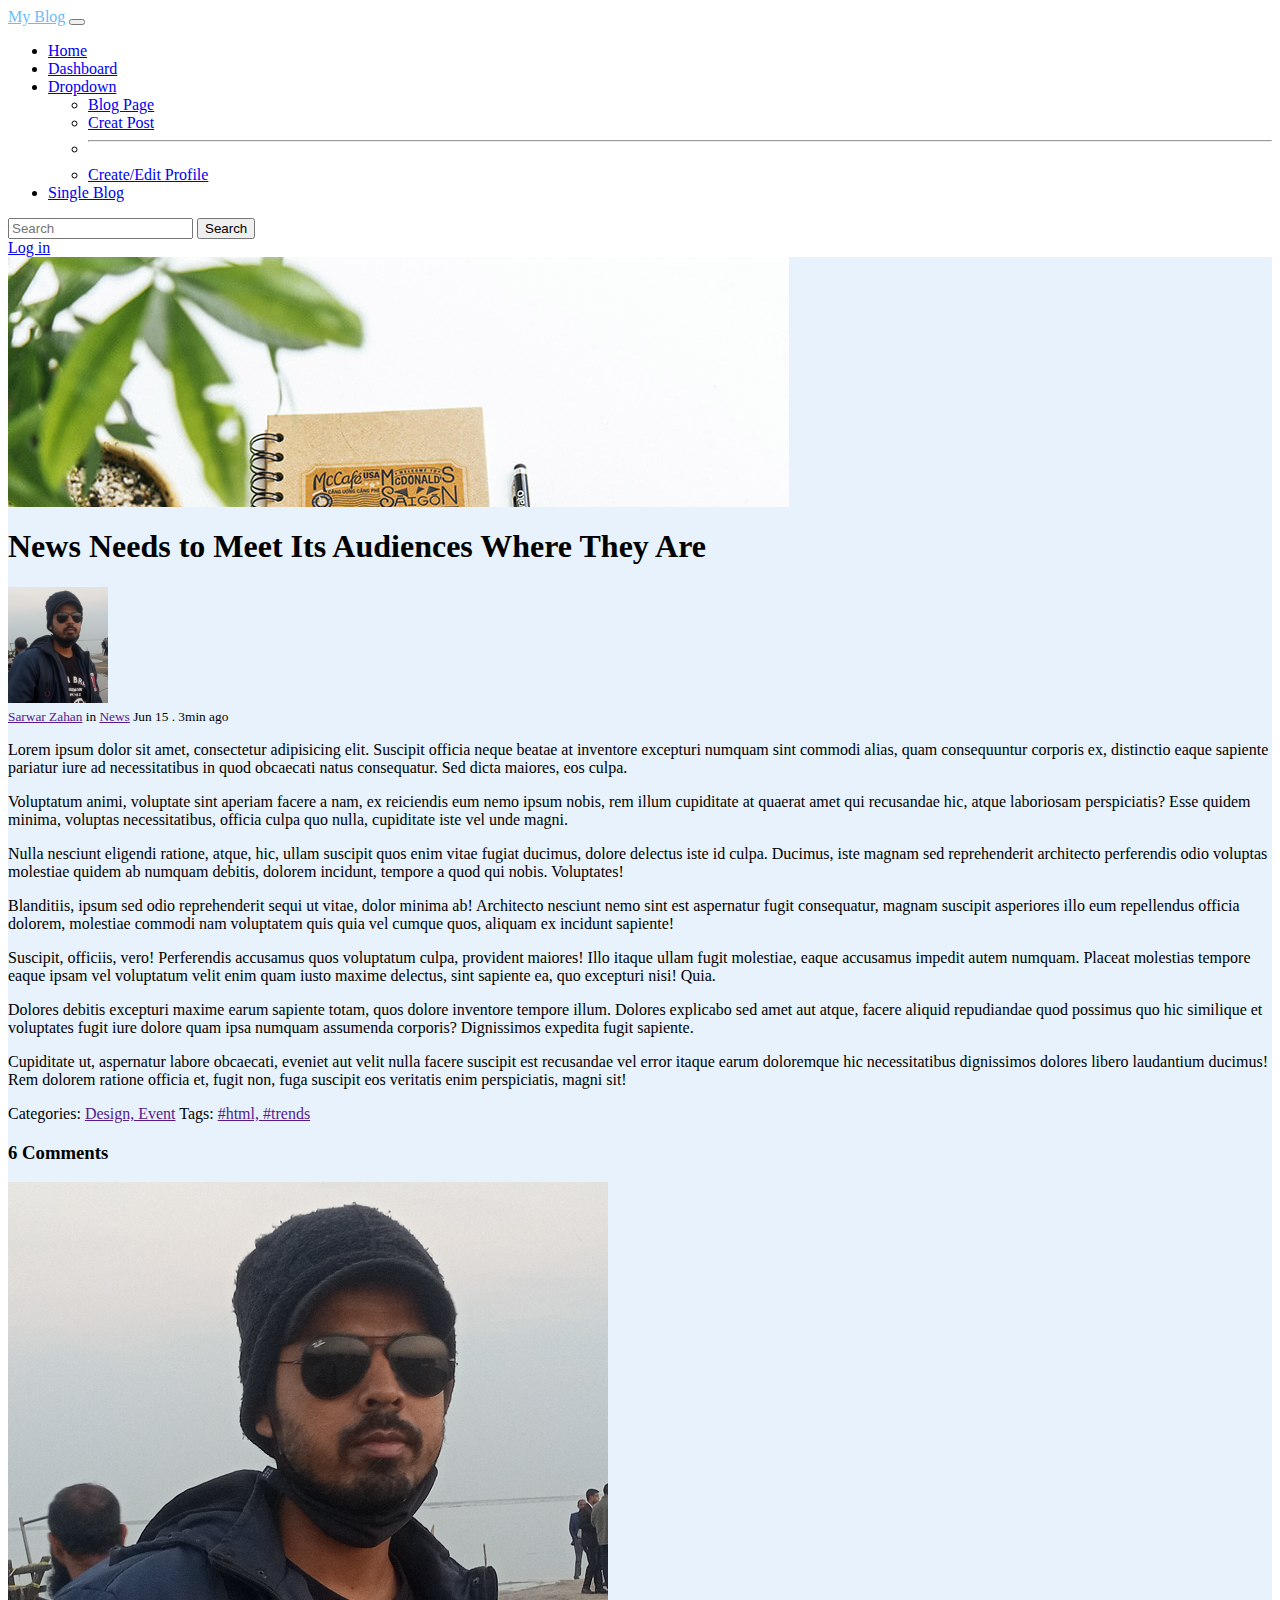
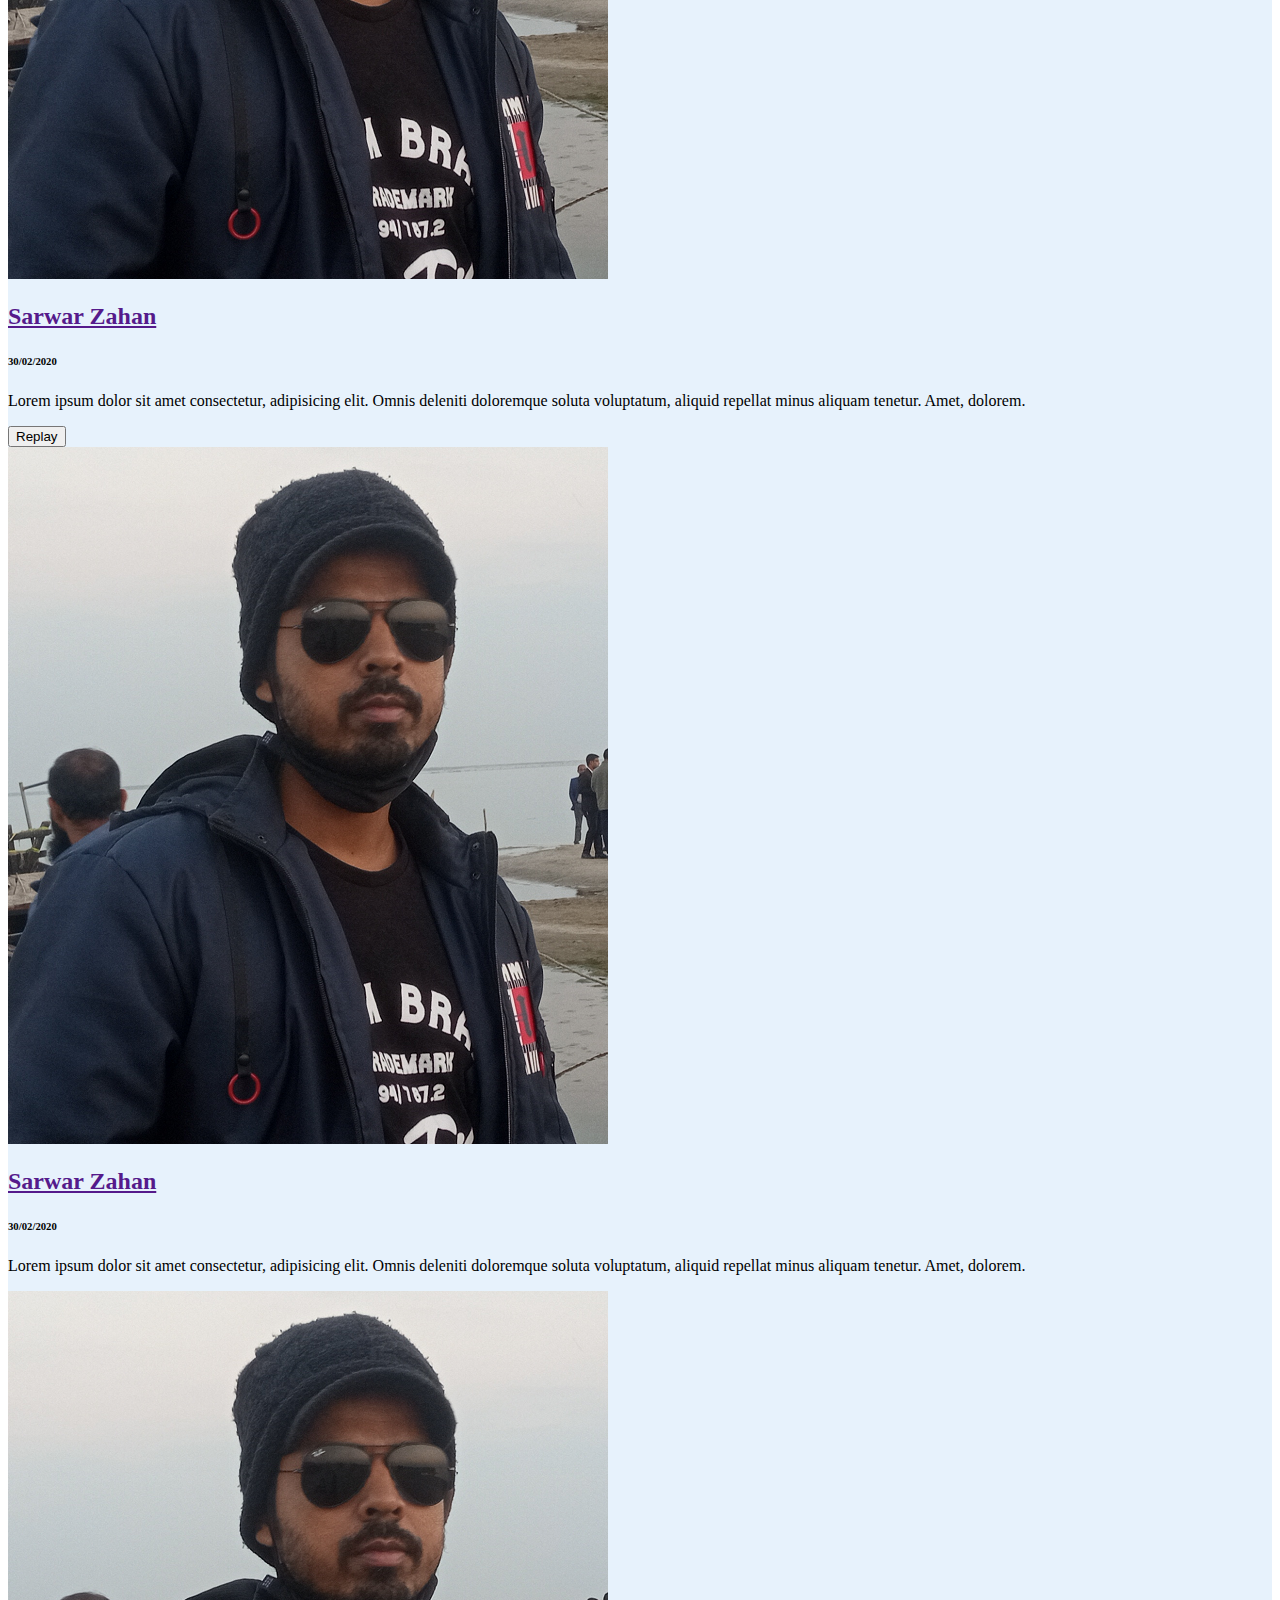
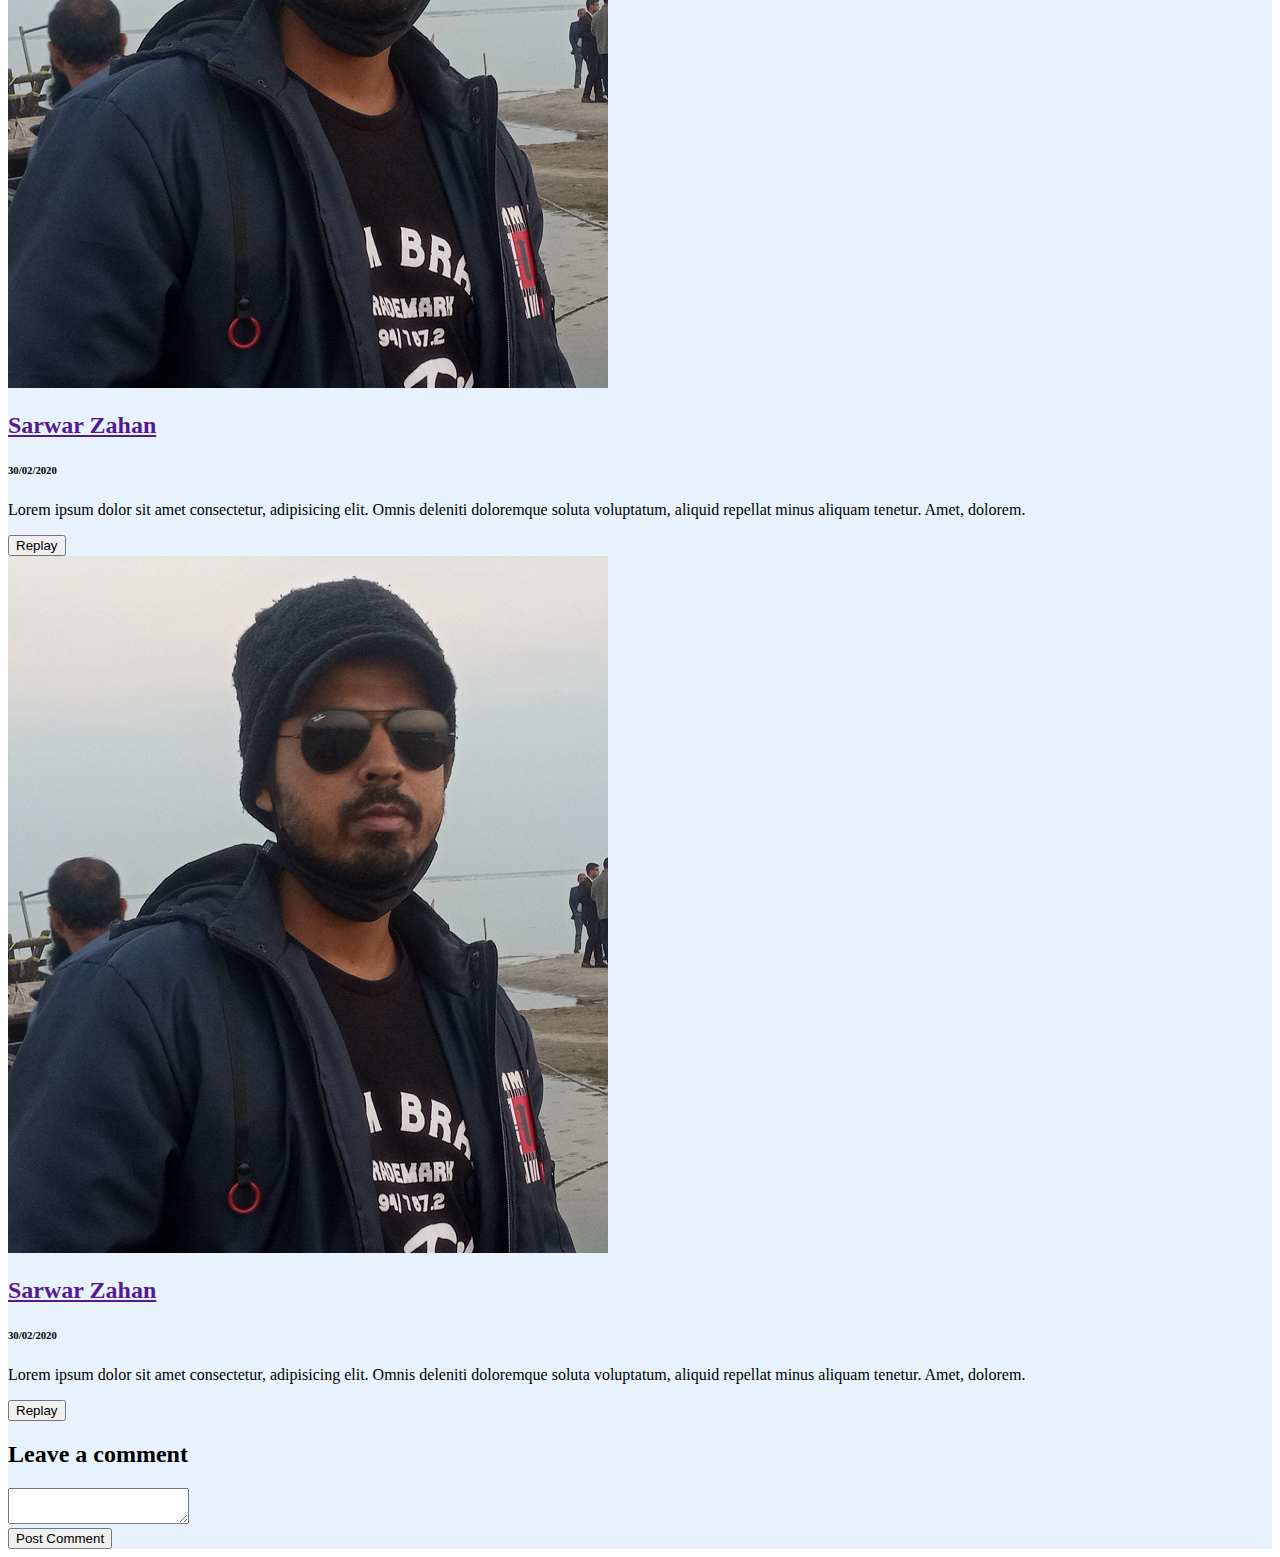
<file: singleblog.html>
<!DOCTYPE html>
<html lang="en">
  <head>
    <meta charset="UTF-8" />
    <meta http-equiv="X-UA-Compatible" content="IE=edge" />
    <meta name="viewport" content="width=device-width, initial-scale=1.0" />
    <title>Document</title>
    <!-- CSS only -->
    <link
      href="https://cdn.jsdelivr.net/npm/bootstrap@5.1.3/dist/css/bootstrap.min.css"
      rel="stylesheet"
      integrity="sha384-1BmE4kWBq78iYhFldvKuhfTAU6auU8tT94WrHftjDbrCEXSU1oBoqyl2QvZ6jIW3"
      crossorigin="anonymous"
    />
    <link
      rel="stylesheet"
      href="https://cdnjs.cloudflare.com/ajax/libs/font-awesome/6.0.0/css/all.min.css"
      integrity="sha512-9usAa10IRO0HhonpyAIVpjrylPvoDwiPUiKdWk5t3PyolY1cOd4DSE0Ga+ri4AuTroPR5aQvXU9xC6qOPnzFeg=="
      crossorigin="anonymous"
      referrerpolicy="no-referrer"
    />
    <link rel="stylesheet" href="style.css" />
  </head>
  <body id="singleblog">

<!-- NAVBAR SECTION START -->

<nav class="navbar navbar-expand-lg navbar-light bg-light shadow sticky-top">
    <div class="container-fluid">
      <a class="navbar-brand textblue" href="index.html">My Blog</a>
      <button
        class="navbar-toggler"
        type="button"
        data-bs-toggle="collapse"
        data-bs-target="#navbarSupportedContent"
        aria-controls="navbarSupportedContent"
        aria-expanded="false"
        aria-label="Toggle navigation"
      >
        <span class="navbar-toggler-icon"></span>
      </button>
      <div class="collapse navbar-collapse" id="navbarSupportedContent">
        <ul class="navbar-nav me-auto mb-2 mb-lg-0">
          <li class="nav-item">
            <a class="nav-link active" aria-current="page" href="index.html">Home</a>
          </li>
          <li class="nav-item">
            <a class="nav-link" href="dashboard.html">Dashboard</a>
          </li>
          <li class="nav-item dropdown">
            <a
              class="nav-link dropdown-toggle"
              href="#"
              id="navbarDropdown"
              role="button"
              data-bs-toggle="dropdown"
              aria-expanded="false"
            >
              Dropdown
            </a>
            <ul class="dropdown-menu" aria-labelledby="navbarDropdown">
              <li><a class="dropdown-item" href="blogpage.html">Blog Page</a></li>
              <li><a class="dropdown-item" href="createPost.html">Creat Post</a></li>
              <li><hr class="dropdown-divider" /></li>
              <li>
                <a class="dropdown-item" href="createProfile.html">Create/Edit Profile</a>
              </li>
            </ul>
          </li>
          <li class="nav-item">
            <a class="nav-link" href="singleblog.html">Single Blog</a>
          </li>
        </ul>
        <form class="d-flex me-lg-2 mb-2 mb-lg-0">
          <input
            class="form-control me-2"
            type="search"
            placeholder="Search"
            aria-label="Search"
          />
          <button class="btn btn-outline-primary" type="submit">
            Search
          </button>
        </form>
        <a class="btn btn-primary px-3" href="login.html">Log in</a>
      </div>
    </div>
  </nav>

  <!-- NAVBAR SECTION END -->

      <div class="d-block  bg_light">
          <div class="container card card-body shadow">
              <div class="col-lg-12 px-3">
                 <div class="" style="max-height: 250px; overflow: hidden;">
                    <img src="./image/photo131.jpg" class="img-fluid w-100" alt="">
                 </div>
                 <div class="py-4">
                     <h1>News Needs to Meet Its Audiences Where They Are
                     </h1>
                 </div>
                 <div class="d-flex pb-5">
                     <div>
                         <img src="./image/mithu_p.png" class="img-fluid rounded" style="width: 100px;" alt="">
                     </div>
                     <div class="ms-3 mt-5">
                         <a href="" class="text-decoration-none fw-bold text-dark"> <small> Sarwar Zahan</a> <span>in</span> <a href=""class="text-decoration-none fw-bold text-dark">News</a>
                         <span class="d-block">Jun 15 <span class="mx-1 fw-bold">.</span> 3min ago
                         </span></small>
                   </div>
                 </div>
                 <p>Lorem ipsum dolor sit amet, consectetur adipisicing elit. Suscipit officia neque beatae at inventore excepturi numquam sint commodi alias, quam consequuntur corporis ex, distinctio eaque sapiente pariatur iure ad necessitatibus in quod obcaecati natus consequatur. Sed dicta maiores, eos culpa.</p>
                 <p>Voluptatum animi, voluptate sint aperiam facere a nam, ex reiciendis eum nemo ipsum nobis, rem illum cupiditate at quaerat amet qui recusandae hic, atque laboriosam perspiciatis? Esse quidem minima, voluptas necessitatibus, officia culpa quo nulla, cupiditate iste vel unde magni.</p>
                 <p>Nulla nesciunt eligendi ratione, atque, hic, ullam suscipit quos enim vitae fugiat ducimus, dolore delectus iste id culpa. Ducimus, iste magnam sed reprehenderit architecto perferendis odio voluptas molestiae quidem ab numquam debitis, dolorem incidunt, tempore a quod qui nobis. Voluptates!</p>
                 <p>Blanditiis, ipsum sed odio reprehenderit sequi ut vitae, dolor minima ab! Architecto nesciunt nemo sint est aspernatur fugit consequatur, magnam suscipit asperiores illo eum repellendus officia dolorem, molestiae commodi nam voluptatem quis quia vel cumque quos, aliquam ex incidunt sapiente!</p>
                 <p>Suscipit, officiis, vero! Perferendis accusamus quos voluptatum culpa, provident maiores! Illo itaque ullam fugit molestiae, eaque accusamus impedit autem numquam. Placeat molestias tempore eaque ipsam vel voluptatum velit enim quam iusto maxime delectus, sint sapiente ea, quo excepturi nisi! Quia.</p>
                 <p>Dolores debitis excepturi maxime earum sapiente totam, quos dolore inventore tempore illum. Dolores explicabo sed amet aut atque, facere aliquid repudiandae quod possimus quo hic similique et voluptates fugit iure dolore quam ipsa numquam assumenda corporis? Dignissimos expedita fugit sapiente.</p>
                 <p>Cupiditate ut, aspernatur labore obcaecati, eveniet aut velit nulla facere suscipit est recusandae vel error itaque earum doloremque hic necessitatibus dignissimos dolores libero laudantium ducimus! Rem dolorem ratione officia et, fugit non, fuga suscipit eos veritatis enim perspiciatis, magni sit!</p>
                 
                 <div class="my-5">
                     <P>Categories: <a href="" class="text-decoration-none">Design, Event</a> Tags: <a href="" class="text-decoration-none">#html, #trends</a> </P>

                 </div>


              
              <div class="">
                  <h3 class="mb-5">6 Comments</h3>
                  <div class="container">
                      <div class="row">
                          <div class="col-3 col-md-2 my-auto">
                              <img src="./image/mithu_p.png" class="img-fluid rounded-circle" alt="">
                          </div>
                          <div class="col-9 col-md-10 card bg-light p-4">
                              <h2><a href="" class="text-decoration-none" >Sarwar Zahan</a></h2>
                              <h6>30/02/2020</h6>
                              <p>Lorem ipsum dolor sit amet consectetur, adipisicing elit. Omnis deleniti doloremque soluta voluptatum, aliquid repellat minus aliquam tenetur. Amet, dolorem.</p>
                              <button href="" class="btn btn-outline-primary col-6 col-md-2">Replay</button>
                              </div>
                      </div>

                      <div class="row mt-4 justify-content-end">
                        <div class="col-2 my-auto">
                            <img src="./image/mithu_p.png" class="img-fluid rounded-circle" alt="">
                        </div>
                        <div class="col-8 card bg-light p-4">
                            <h2><a href="" class="text-decoration-none" >Sarwar Zahan</a></h2>
                            <h6>30/02/2020</h6>
                            <p>Lorem ipsum dolor sit amet consectetur, adipisicing elit. Omnis deleniti doloremque soluta voluptatum, aliquid repellat minus aliquam tenetur. Amet, dolorem.</p>
                            
                            
                        </div>
                    </div>
                    <div class="row my-4">
                        <div class="col-3 col-md-2 my-auto">
                            <img src="./image/mithu_p.png" class="img-fluid rounded-circle" alt="">
                        </div>
                        <div class="col-9 col-md-10 card bg-light p-4">
                            <h2><a href="" class="text-decoration-none" >Sarwar Zahan</a></h2>
                            <h6>30/02/2020</h6>
                            <p>Lorem ipsum dolor sit amet consectetur, adipisicing elit. Omnis deleniti doloremque soluta voluptatum, aliquid repellat minus aliquam tenetur. Amet, dolorem.</p>
                            <button href="" class="btn btn-outline-primary col-6 col-md-2">Replay</button>
                            </div>
                    </div>
                    <div class="row">
                        <div class="col-3 col-md-2 my-auto">
                            <img src="./image/mithu_p.png" class="img-fluid rounded-circle" alt="">
                        </div>
                        <div class="col-9 col-md-10 card bg-light p-4">
                            <h2><a href="" class="text-decoration-none" >Sarwar Zahan</a></h2>
                            <h6>30/02/2020</h6>
                            <p>Lorem ipsum dolor sit amet consectetur, adipisicing elit. Omnis deleniti doloremque soluta voluptatum, aliquid repellat minus aliquam tenetur. Amet, dolorem.</p>
                            <button href="" class="btn btn-outline-primary col-6 col-md-2">Replay</button>
                            </div>
                    </div>

                    <div class="row card shadow my-5 bg-light">
                        <h2>Leave a comment</h2>
                       <div> 
                           <textarea name="" id=""   class="form-control"></textarea>
                       </div>
                       <div class="py-4">
                        <input type="button" class="btn btn-primary" value="Post Comment">
                       </div>

                    </div>

                  </div>

              </div>
            </div>

          </div>

      </div>
 
    

    <script
      src="https://cdn.jsdelivr.net/npm/bootstrap@5.1.3/dist/js/bootstrap.bundle.min.js"
      integrity="sha384-ka7Sk0Gln4gmtz2MlQnikT1wXgYsOg+OMhuP+IlRH9sENBO0LRn5q+8nbTov4+1p"
      crossorigin="anonymous"
    ></script>
  </body>
</html>
</file>
<file: style.css>
:root {
  --project-light: #e7f2fc;
  --colorblue50: rgb(107, 187, 252);
  --colorheading: #1f86de;
}

.textblue{
  color: var(--colorblue50) !important;
}

/* Home-page-css-start */
 #homepage .textblue50{
  color: var(--colorblue50);
}
#homepage .textheading {
  color: var(--colorheading);
}
#homepage .a_carosel:hover {
  color: #1f86de;
}

#homepage .img_hover{
  transition: all .3s;
}

#homepage .img_hover:hover{
  transform: scale(.95);
  transition: all .3s;
 }
#homepage .img_popular:hover{
  transform: scale(1.05);
}

 .bglightblue{
  background-color: var(--project-light);
}
.footer a:hover{
  text-decoration: underline !important;
}

/* Home-page-css-end */

/* Login-page-css-start */

.h_100 {
  height: 100vh;
}

.bg_light {
  background: var(--project-light) !important;
} 

.card_width {
  margin: auto;
  max-width: 600px;
}
#login .loginh{
  color: var(--colorheading);
  
}

#login .login_img {
  transform: scaleX(-1);
}

#login a {
  text-decoration: none !important;
}

#login a:hover {
  text-decoration: underline !important;
}
/* login-page-css-end */

/* Sign-up-css-start */
#sign_up a {
  text-decoration: none;
}
/* Sign-up-css-end */

/* BLOGPAGE-START */


/* BLOGPAGE-END */


/* DASHBOARD-START */
 #dashboard .icn_hover:hover{
  background-color: #1f86de !important;

}

/* DASHBOARD-END */

/* SINGLEBLOG-START */
#singleblog a:hover{
  text-decoration: underline !important;
}

/* SINGLEBLOG-END */

@media screen and (max-width: 767px) {
  /* Home */
  #homepage .head_col {
    text-align: center !important;
    transform: translateY(-50px) !important;
    padding: 0 !important;
    margin: 0 !important;
  }
  #homepage .img_col {
    /* transform: translateY(-100px); */
    margin: 0 !important;
    padding: 0 !important;
  }

  .footer_center{
    text-align: center;
  }
   #homepage .order{
    order: 1;
  }
  #homepage .order2{
    order: 2;
  }

  /* Home-end */

  .card_width {
    margin-left: 0px;
    max-width: 100%;
  }

  #login .order1 {
    order: 2;
    height: auto !important;
    transform: translateY(-100px);
  }

  #login .order2 {
    order: 1;
  }
  /* sign-up-page-start */
  #sign_up .order1 {
    order: 2;
    height: auto;
  }
  #sign_up img {
    width: 100%;
  }
  /* Sign-up-page-end */
}
@media screen and (max-width: 992px) {
  /* Homepage   */
  #homepage .head_col {
    text-align: center !important;
    /* transform: translateY(-90px) !important;  */
  }
  #homepage .img_col {
    transform: translateY(-40px);
    padding-bottom: 0 !important;
  }

  #homepage .head_col h1 {
    font-size: 50px;
  }

  /* homepage-end */
}
</file>
